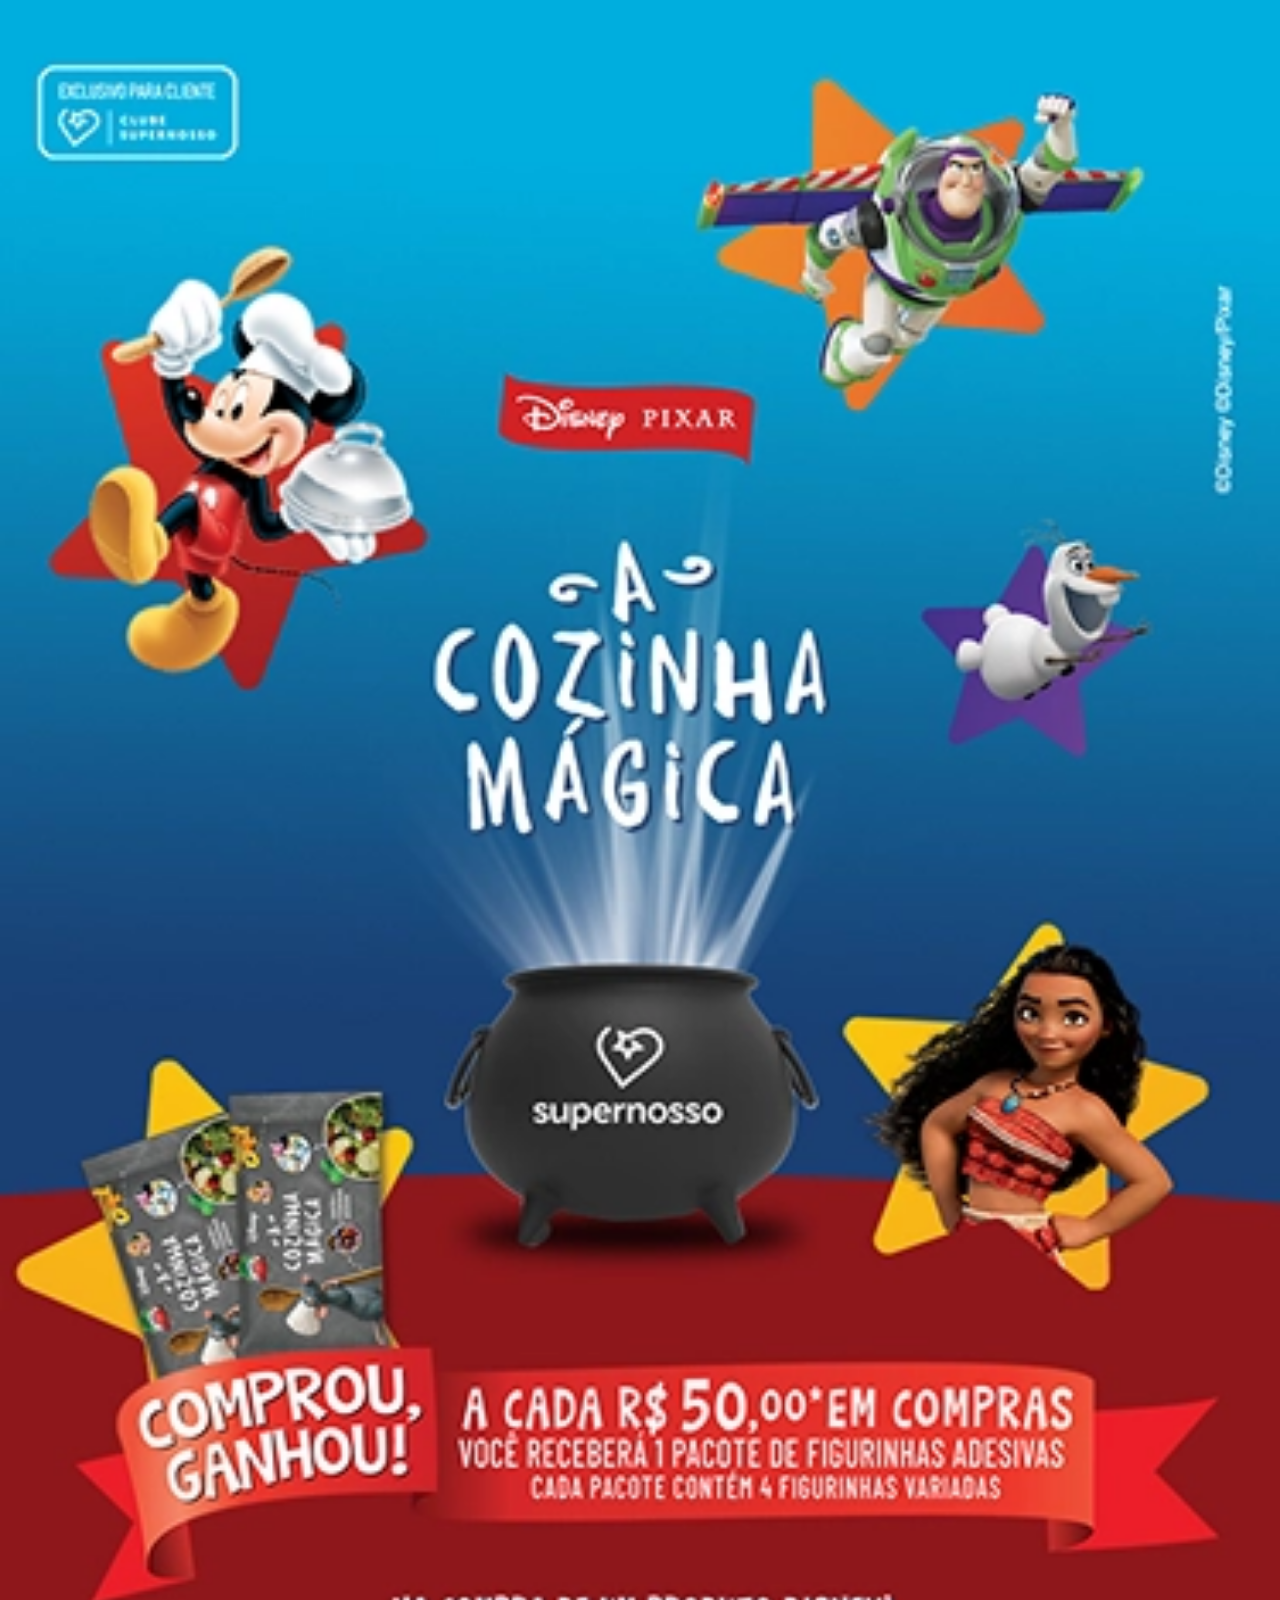
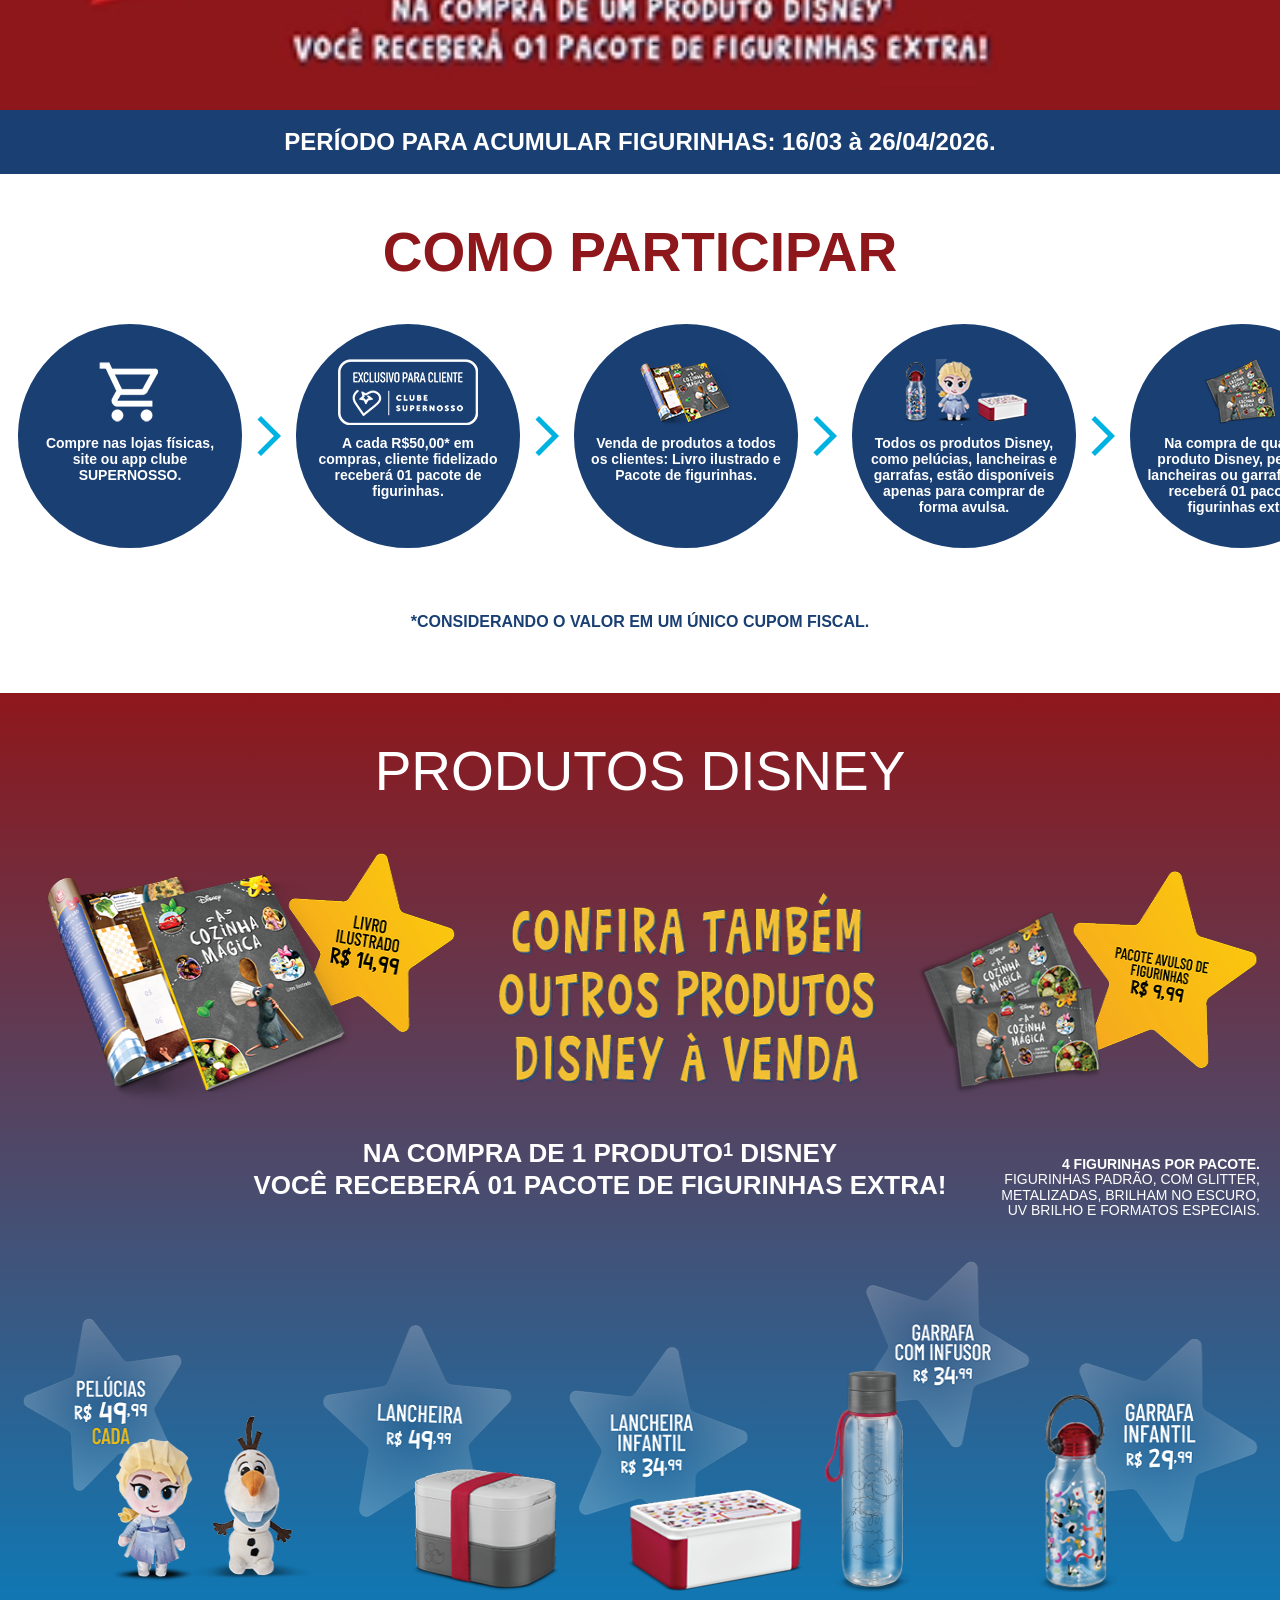
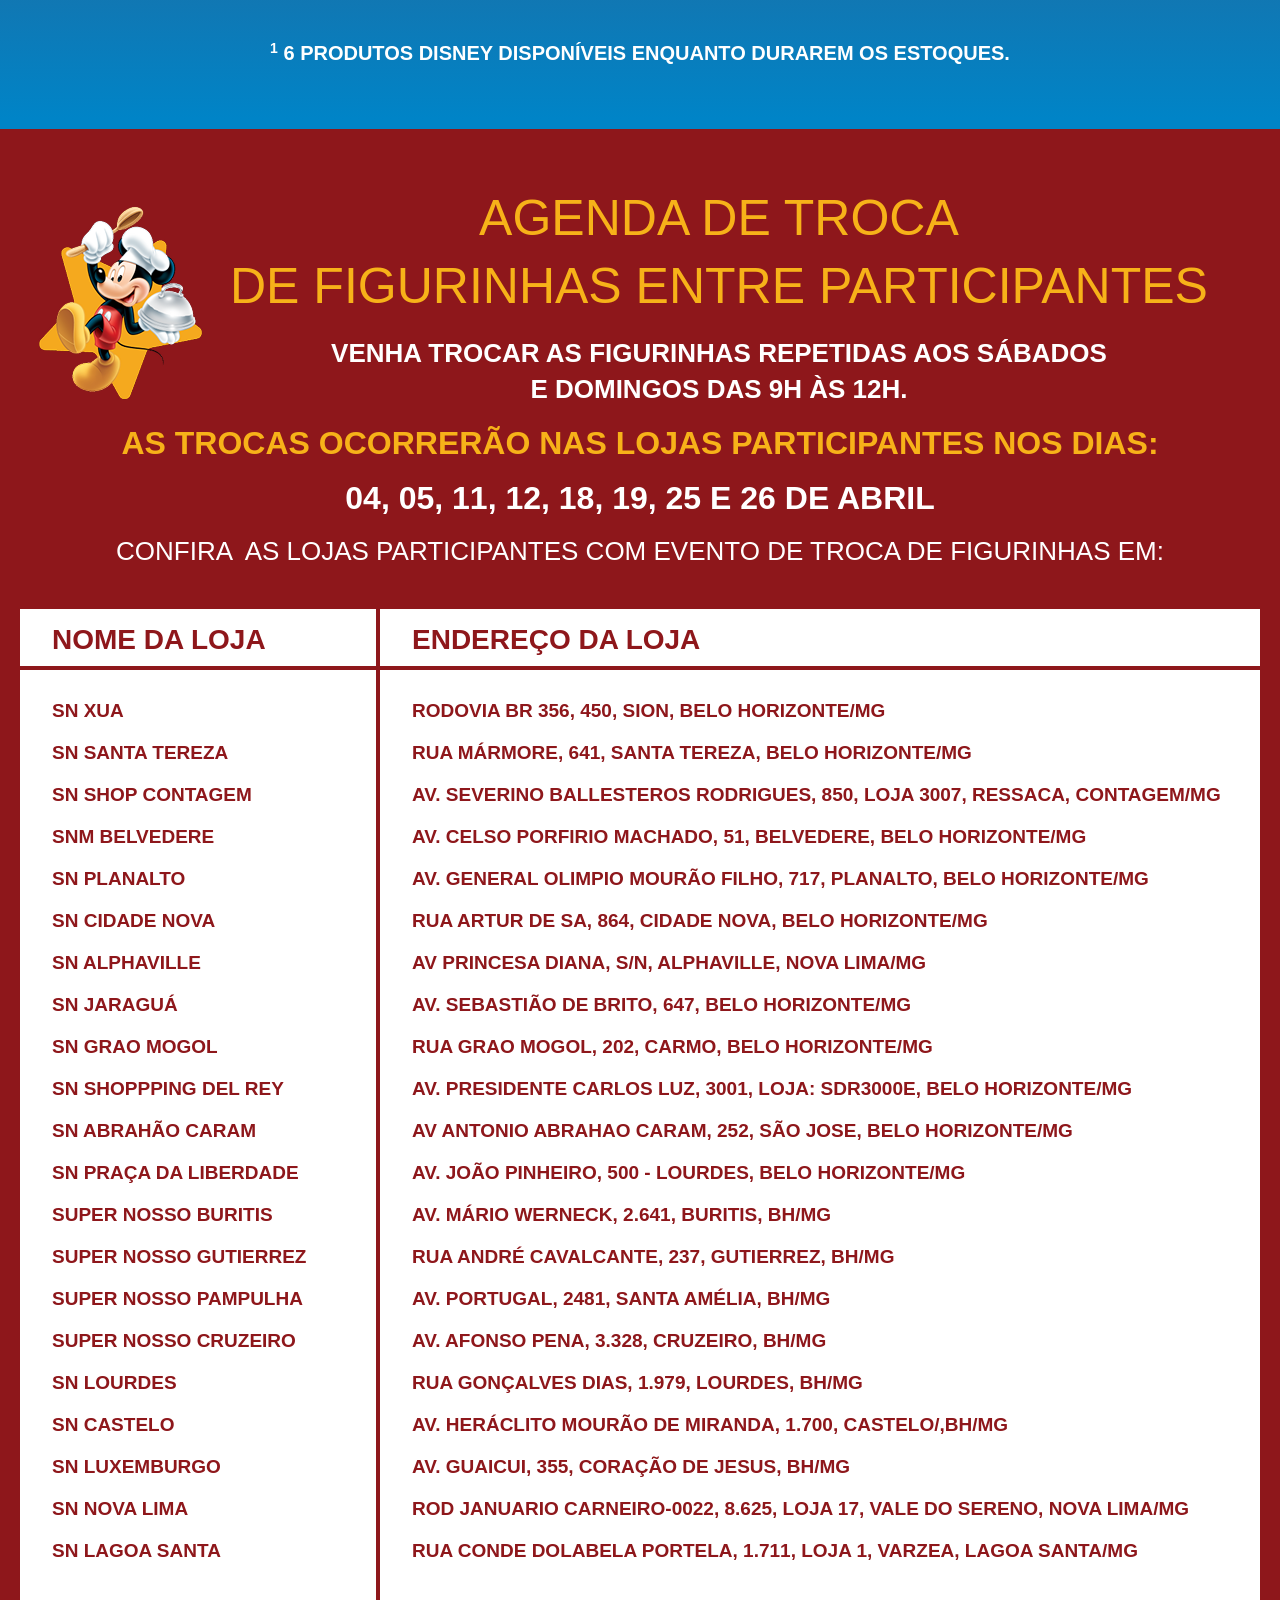
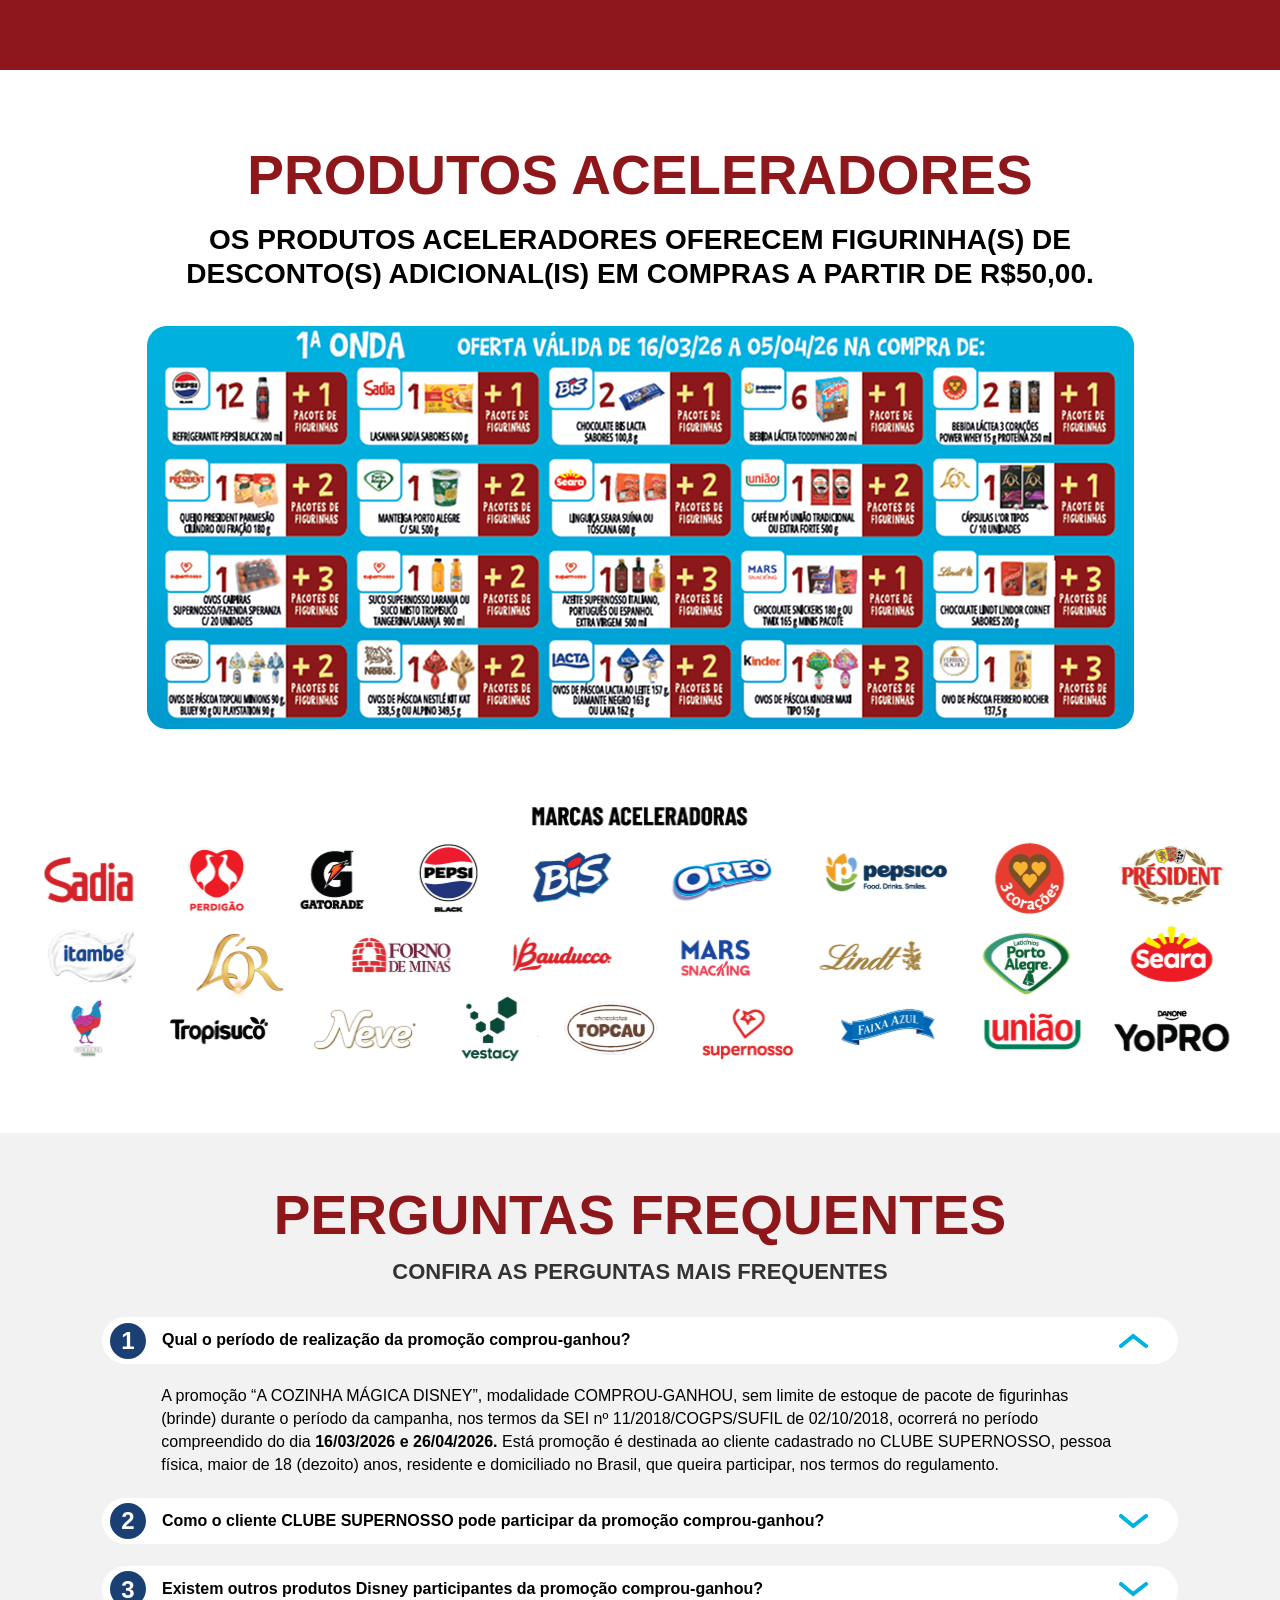
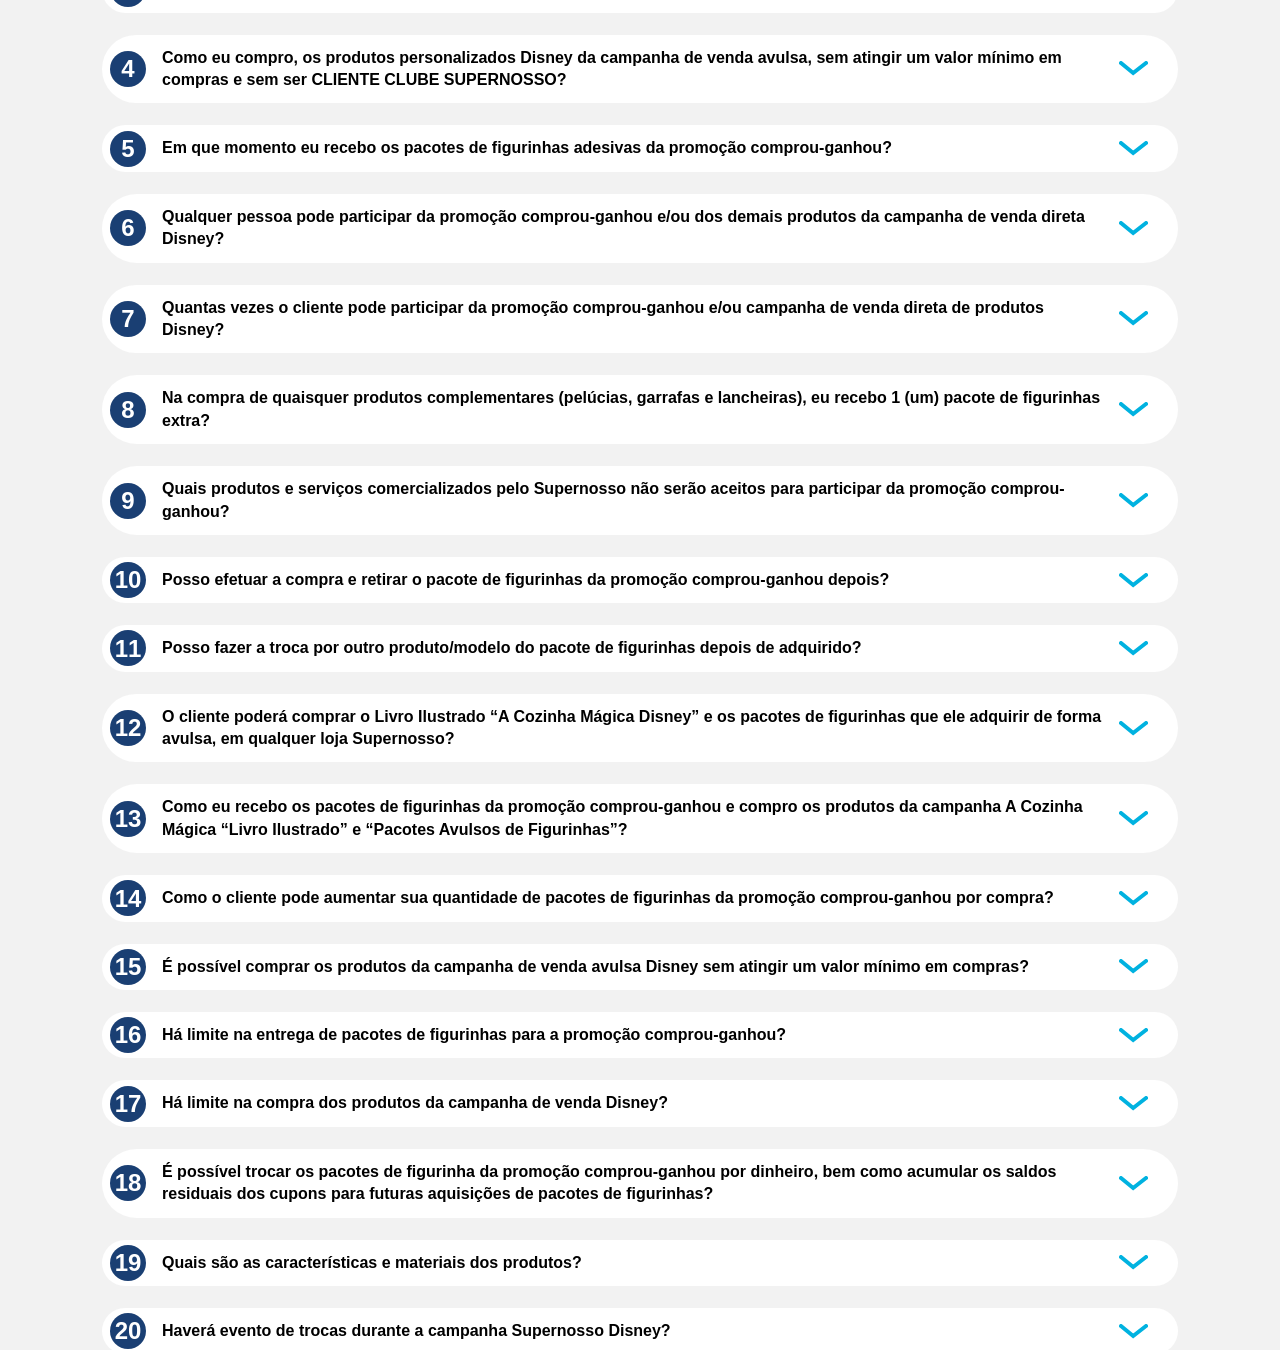
<file: index.html>
<!DOCTYPE html>
<html lang="pt-br">

<head>
    <meta charset="UTF-8">
    <meta http-equiv="X-UA-Compatible" content="IE=edge">
    <meta name="viewport" content="width=device-width, initial-scale=1.0">
    <title>A Cozinha Mágica</title>
    <link rel="icon" href="/favicon.ico" type="image/vnd.microsoft.icon" />
    <link rel="stylesheet" href="./Content/css/main.css">
</head>
<!-- Google tag (gtag.js) -->
<script async src="https://www.googletagmanager.com/gtag/js?id=G-CLRQ3NN3X2"></script>
<script> window.dataLayer = window.dataLayer || []; function gtag() { dataLayer.push(arguments); } gtag('js', new Date()); gtag('config', 'G-CLRQ3NN3X2'); </script>

<body>
    <div id="main-wrapper" class="main-wrapper">
        <header class="fixed-top">
    <div class="topbar">
        <div class="container d-flex flex-wrap align-items-center justify-content-end">
        </div>
    </div>
    
</header>
        <main class="main-content" style="padding: 0;">
            <section id="main-banner">
    <div class="content-main-banner">
        <picture>
            <source srcset="./Content/img/main-banner/banner-cozinha-magica-mobile.webp" media="(max-width: 576px)" type="image/webp">
            <source srcset="./Content/img/main-banner/banner-cozinha-magica-desk.webp" type="image/webp">
            <img src="./Content/img/main-banner/banner-cozinha-magica-desk.jpg" alt="Apaixonados por selos de desconto - A Cozinha Mágica supermercados">
        </picture>
    </div>
</section>
<section id="period-stamps-range" class="period-stamps-range">
    <h2 class="period-stamps-range__txt-range">PERÍODO PARA ACUMULAR FIGURINHAS: 16/03 à 26/04/2026.</h2>
</section>
<section id="how-to-participate" class="how-to-participate">
    <h2 class="sub-title">COMO PARTICIPAR</h2>
    <div class="how-to-participate__content-participate">
        <div class="how-to-participate__wrapper js-participate-slider">

            <div class="how-to-participate__item">
                <div class="how-to-participate__card">
                    <img src="./Content/img/how-to-participate/carrinho-compra.png" alt="carrinho" width="67" height="70">
                    <p class="how-to-participate__info">Compre nas lojas físicas, site ou app clube SUPERNOSSO.</p>
                </div>
                <div class="how-to-participate__arrow"></div>
            </div>
            <div class="how-to-participate__item">
                <div class="how-to-participate__card">
                    <img src="./Content/img/how-to-participate/selo-exclusivo-cliente.png" alt="Selo clube Supernosso" width="140" height="70">
                    <p class="how-to-participate__info">A cada R$50,00* em compras, cliente fidelizado receberá 01 pacote de figurinhas.</p>
                </div>
                <div class="how-to-participate__arrow"></div>
            </div>
            <div class="how-to-participate__item">
                <div class="how-to-participate__card">
                    <img src="./Content/img/how-to-participate/album.png" alt="Livro ilustrado" width="96" height="70">
                    <p class="how-to-participate__info">Venda de produtos a todos os clientes: Livro ilustrado e Pacote de figurinhas.</p>
                </div>
                <div class="how-to-participate__arrow"></div>
            </div>
            <div class="how-to-participate__item">
                <div class="how-to-participate__card">
                    <img src="./Content/img/how-to-participate/produtos-disney.png" alt="Produtos Disney" width="135" height="70">
                    <p class="how-to-participate__info">Todos os produtos Disney, como pelúcias, lancheiras e garrafas, estão disponíveis apenas para comprar de forma avulsa.</p>
                </div>
                <div class="how-to-participate__arrow"></div>
            </div>
            <div class="how-to-participate__item">
                <div class="how-to-participate__card">
                    <img src="./Content/img/how-to-participate/figurinhas.png" alt="Pacote de figurinhas" width="76" height="70">
                    <p class="how-to-participate__info">Na compra de qualquer produto Disney, pelúcias, lancheiras ou garrafas, você receberá 01 pacote de figurinhas extra.​</p>
                </div>
            </div>
            

        </div>
    </div>
    <cite>*Considerando o valor em um único cupom fiscal.</cite>
</section>
<section id="products" class="products">
    <div class="container">
        <h2 class="sub-title">PRODUTOS DISNEY</h2>
        <ul class="list-stars">
            <li>
                <img src="./Content/img/products/album.png" alt="Livro ilustrado" width="482" height="297">
            </li>
            <li>
                <img src="./Content/img/products/tit-confira.png" alt="Confira também outros produtos Disney à venda" width="405" height="191">
            </li>
            <li>
                <img src="./Content/img/products/pacotes-figurinhas.png" alt="Pacote avulso de figurinhas" width="380" height="243">
            </li>
        </ul>
        <div class="texts">
            <p class="text-middle">NA COMPRA DE 1 PRODUTO<sup>1</sup> DISNEY<br> VOCÊ RECEBERÁ 01 PACOTE DE FIGURINHAS EXTRA!</p>
            <p class="text-right"><strong>4 FIGURINHAS POR PACOTE.</strong><br>FIGURINHAS PADRÃO, COM GLITTER, METALIZADAS, BRILHAM NO ESCURO, UV BRILHO E FORMATOS ESPECIAIS.</p>
        </div>
        <ul class="list-prods">
            <li>
                <img src="./Content/img/products/pelucias2.png" alt="Pelúcias" width="313" height="275">
            </li>
            <li>
                <img src="./Content/img/products/lancheira.png" alt="Lancheira" width="267" height="275">
            </li>
            <li>
                <img src="./Content/img/products/lancheira-infantil.png" alt="Lancheira infantil" width="253" height="247">
            </li>
            <li class="margin-15">
                <img src="./Content/img/products/garrafa-infusor.png" alt="Garrafa com infusor" width="227" height="333">
            </li>
            <li>
                <img src="./Content/img/products/garrafa-infantil.png" alt="Garrafa infantil" width="238" height="254">
            </li>
        </ul>
        <p class="text-fim"><sup>1</sup> 6 PRODUTOS DISNEY DISPONÍVEIS ENQUANTO DURAREM OS ESTOQUES.</p>
    </div>
</section>

<section id="schedule" class="schedule">
    <div class="container">
        <div class="title-img">
            <img src="./Content/img/products/mickey-2.png" alt="Mickey" width="210" height="239">
            <div class="text-title">
                <h2 class="sub-title">AGENDA DE TROCA<br> DE FIGURINHAS ENTRE PARTICIPANTES</h2>
                <p>VENHA TROCAR AS FIGURINHAS REPETIDAS AOS SÁBADOS<br> E DOMINGOS DAS 9H ÀS 12H.</p>
            </div>                       
        </div>
        <div class="texts">
            <p class="yellow">AS TROCAS OCORRERÃO NAS LOJAS PARTICIPANTES NOS DIAS:</p>
            <p class="dates"> 04, 05, 11, 12, 18, 19, 25 E 26 DE ABRIL</p>
            <p class="text-link">CONFIRA &nbsp;AS LOJAS PARTICIPANTES COM EVENTO DE TROCA DE FIGURINHAS EM:<br> 
                <!-- <a href="https://www.supernosso.com/campanha-colecionaveis" target="_blank">WWW.SUPERNOSSO.COM/CAMPANHA-COLECIONAVEIS</a> -->
            </p>
        </div>
        <p class="header-mobile">Veja abaixo o nome das lojas e seus endereços:</p>
        <ul class="list-head">
            <li>
                <p>NOME DA LOJA</p>
            </li>
            <li>
                <p>ENDEREÇO DA LOJA</p>
            </li>
        </ul>
        <ul class="list">
            <li>
                <p>SN XUA</p>
                <p>RODOVIA BR 356, 450, SION, BELO HORIZONTE/MG</p>
            </li>
            <li>
                <p>SN SANTA TEREZA</p>
                <p>RUA MÁRMORE, 641, SANTA TEREZA, BELO HORIZONTE/MG</p>
            </li>
            <li>
                <p>SN SHOP CONTAGEM</p>
                <p>AV. SEVERINO BALLESTEROS RODRIGUES, 850, LOJA 3007, RESSACA, CONTAGEM/MG</p>
            </li>
            <li>
                <p>SNM BELVEDERE</p>
                <p>AV. CELSO PORFIRIO MACHADO, 51, BELVEDERE, BELO HORIZONTE/MG</p>
            </li>
            <li>
                <p>SN PLANALTO</p>
                <p>AV. GENERAL OLIMPIO MOURÃO FILHO, 717, PLANALTO, BELO HORIZONTE/MG</p>
            </li>
            <li>
                <p>SN CIDADE NOVA</p>
                <p>RUA ARTUR DE SA, 864, CIDADE NOVA, BELO HORIZONTE/MG</p>
            </li>
            <li>
                <p>SN ALPHAVILLE</p>
                <p>AV PRINCESA DIANA, S/N, ALPHAVILLE, NOVA LIMA/MG</p>
            </li>
            <li>
                <p>SN JARAGUÁ</p>
                <p>AV. SEBASTIÃO DE BRITO, 647, BELO HORIZONTE/MG</p>
            </li>
            <li>
                <p>SN GRAO MOGOL</p>
                <p>RUA GRAO MOGOL, 202, CARMO, BELO HORIZONTE/MG</p>
            </li>
            <li>
                <p>SN SHOPPPING DEL REY</p>
                <p>AV. PRESIDENTE CARLOS LUZ, 3001, LOJA: SDR3000E, BELO HORIZONTE/MG</p>
            </li>
            <li>
                <p>SN ABRAHÃO CARAM</p>
                <p>AV ANTONIO ABRAHAO CARAM, 252, SÃO JOSE, BELO HORIZONTE/MG</p>
            </li>
            <li>
                <p>SN PRAÇA DA LIBERDADE</p>
                <p>AV. JOÃO PINHEIRO, 500 - LOURDES, BELO HORIZONTE/MG</p>
            </li>
            <li>
                <p>SUPER NOSSO BURITIS</p>
                <p>AV. MÁRIO WERNECK, 2.641, BURITIS, BH/MG</p>
            </li>
            <li>
                <p>SUPER NOSSO GUTIERREZ</p>
                <p>RUA ANDRÉ CAVALCANTE, 237, GUTIERREZ, BH/MG</p>
            </li>
            <li>
                <p>SUPER NOSSO PAMPULHA</p>
                <p>AV. PORTUGAL, 2481, SANTA AMÉLIA, BH/MG</p>
            </li>
            <li>
                <p>SUPER NOSSO CRUZEIRO</p>
                <p>AV. AFONSO PENA, 3.328, CRUZEIRO, BH/MG</p>
            </li>
            <li>
                <p>SN LOURDES</p>
                <p>RUA GONÇALVES DIAS, 1.979, LOURDES, BH/MG</p>
            </li>
            <li>
                <p>SN CASTELO</p>
                <p>AV. HERÁCLITO MOURÃO DE MIRANDA, 1.700, CASTELO/,BH/MG</p>
            </li>
            <li>
                <p>SN LUXEMBURGO</p>
                <p>AV. GUAICUI, 355, CORAÇÃO DE JESUS, BH/MG</p>
            </li>
            <li>
                <p>SN NOVA LIMA</p>
                <p>ROD JANUARIO CARNEIRO-0022, 8.625, LOJA 17, VALE DO SERENO, NOVA LIMA/MG</p>
            </li>
            <li>
                <p>SN LAGOA SANTA</p>
                <p>RUA CONDE DOLABELA PORTELA, 1.711, LOJA 1, VARZEA, LAGOA SANTA/MG</p>
            </li>
        </ul>

    </div>
</section>
<section id="accelerator-products" class="accelerator-products pt-3">
    <div class="container my-5">
        <h2 class="sub-title sub-title-force">PRODUTOS ACELERADORES</h2>
        <p class="highlighted-text">Os produtos aceleradores oferecem FIGURINHA(s) de desconto(s) adicional(is) em compras a partir de R$50,00.</p>
        <div class="content-accelerator-products">
            <picture>
                <source data-srcset="./Content/img/products/prods-aceleradores.webp" type="image/webp">
                <img src="./Content/img/products/prods-aceleradores.png" alt="Clube A Cozinha Mágica" width="987" height="403">
            </picture>
        </div>
        <div class="content-accelerator-brands">
            <picture>
                <source data-srcset="./Content/img/products/marcas-aceleradoras.webp" type="image/webp">
                <img src="./Content/img/products/marcas-aceleradoras.png" alt="Clube A Cozinha Mágica" width="1256" height="316">
            </picture>
        </div>
    </div>
</section>
<section id="faq" class="faq">
    <div class="container">
        <h2 class="sub-title color-blue-default sub-title-force mt-5">PERGUNTAS FREQUENTES</h2>
        <p class="cite">CONFIRA AS PERGUNTAS MAIS FREQUENTES</p>

        <div class="accordion custom-accordion" id="faqAccordion">

            <!-- 1 -->
            <div class="accordion-item">
                <h2 class="accordion-header" id="headingOne">
                    <button class="accordion-button" type="button" data-bs-toggle="collapse" data-bs-target="#collapseOne" aria-expanded="true" aria-controls="collapseOne">
                        <p>Qual o período de realização da promoção comprou-ganhou?</p>
                    </button>
                </h2>
                <div id="collapseOne" class="accordion-collapse collapse show" aria-labelledby="headingOne" data-bs-parent="#faqAccordion">
                    <div class="accordion-body">
                        A promoção “A COZINHA MÁGICA DISNEY”, modalidade COMPROU-GANHOU, sem limite de estoque de pacote de figurinhas (brinde) durante o período da campanha, nos termos da SEI nº 11/2018/COGPS/SUFIL de 02/10/2018, ocorrerá no período compreendido do dia <strong>16/03/2026 e 26/04/2026.</strong> Está promoção é destinada ao cliente cadastrado no CLUBE SUPERNOSSO, pessoa física, maior de 18 (dezoito) anos, residente e domiciliado no Brasil, que queira participar, nos termos do regulamento. 
                    </div>
                </div>
            </div>

            <!-- 2 -->
            <div class="accordion-item">
                <h2 class="accordion-header" id="headingTwo">
                    <button class="accordion-button collapsed" type="button" data-bs-toggle="collapse" data-bs-target="#collapseTwo" aria-expanded="false" aria-controls="collapseTwo">
                        <p>Como o cliente CLUBE SUPERNOSSO pode participar da promoção comprou-ganhou?</p>
                    </button>
                </h2>
                <div id="collapseTwo" class="accordion-collapse collapse" aria-labelledby="headingTwo" data-bs-parent="#faqAccordion">
                    <div class="accordion-body">
                        A cada R$ 50,00 (cinquenta reais) em compras de produtos elegíveis (confira produtos excluídos na pergunta 9), em uma única nota/cupom fiscal, nas lojas físicas ou no delivery online no site <a href="https://www.supernosso.com/" target="_blank">www.supernosso.com</a> ou aplicativo Clube Supernosso na opção de entrega ou retirada de pedidos Supernosso, no período de participação (de <strong>16/03/2026 e 26/04/2026</strong>), o cliente do Clube Supernosso receberá 01 (um) pacote contendo 4 (quatro) figurinhas adesivas da promoção <em>“A Cozinha Mágica Disney”</i>, respeitadas todas as demais condições estabelecidas no regulamento.
                    </div>
                </div>
            </div>

            <!-- 3 -->
            <div class="accordion-item">
                <h2 class="accordion-header" id="headingThree">
                    <button class="accordion-button collapsed" type="button" data-bs-toggle="collapse" data-bs-target="#collapseThree" aria-expanded="false" aria-controls="collapseThree">
                        <p>Existem outros produtos Disney participantes da promoção comprou-ganhou?</p> 
                    </button>
                </h2>
                <div id="collapseThree" class="accordion-collapse collapse" aria-labelledby="headingThree" data-bs-parent="#faqAccordion">
                    <div class="accordion-body">
                        Não. Apenas o pacote contendo 4 (quatro) figurinhas adesivas Disney faz parte da promoção comprou-ganhou, conforme descrito no item 1, e a mecânica de aquisição do pacote de figurinha para consumidor cadastrado no Clube Supernosso estão descritas no item 2 deste FAQ.
                    </div>
                </div>
            </div>

            <!-- 4 -->
            <div class="accordion-item">
                <h2 class="accordion-header" id="headingFour">
                    <button class="accordion-button collapsed" type="button" data-bs-toggle="collapse" data-bs-target="#collapseFour" aria-expanded="false" aria-controls="collapseFour">
                        <p>Como eu compro, os produtos personalizados Disney da campanha de venda avulsa, sem atingir um valor mínimo em compras e sem ser CLIENTE CLUBE SUPERNOSSO?</p>
                    </button>
                </h2>
                <div id="collapseFour" class="accordion-collapse collapse" aria-labelledby="headingFour" data-bs-parent="#faqAccordion">
                    <div class="accordion-body">
                        Os itens: livro ilustrado da campanha a Cozinha Mágica Disney, lancheiras, pelúcias, garrafas, estarão disponíveis para aquisição nas lojas físicas Supernosso pelo preço de venda anunciado até 26/04/2026 ou enquanto durarem os estoques, o que ocorrer primeiro, por quaisquer consumidores, independentemente de serem membros do Clube Supernosso. Os Pacotes Avulsos de Figurinhas também poderão ser adquiridos nas lojas físicas, sem limite de estoque. 
                    </div>
                </div>
            </div>

            <!-- 5 -->
            <div class="accordion-item">
                <h2 class="accordion-header" id="headingFive">
                    <button class="accordion-button collapsed" type="button" data-bs-toggle="collapse" data-bs-target="#collapseFive" aria-expanded="false" aria-controls="collapseFive">
                        <p>Em que momento eu recebo os pacotes de figurinhas adesivas da promoção comprou-ganhou?</p>
                    </button>
                </h2>
                <div id="collapseFive" class="accordion-collapse collapse" aria-labelledby="headingFive" data-bs-parent="#faqAccordion">
                    <div class="accordion-body">
                        Nas compras realizadas nas lojas físicas participantes, a quantidade de pacote de figurinhas  que a compra do cliente Clube Supernosso fizer jus, será entregue diretamente ao Participante no próprio Caixa, pelo Operador de Caixa responsável pelo atendimento, mediante: (i) digitação do CPF do Participante, pelo próprio participante, para identificação de participação e de adesão ao Clube Supernosso; (ii) confirmação do Participante na tecla verde do PIN PAD do caixa, como forma de registro de seu aceite ao recebimento do brinde; e (iii) realização do pagamento de suas compras. Não há possibilidade de recebimento dos pacotes de figurinhas em momento 	diverso ao da conclusão da compra.
                    </div>
                </div>
            </div>

            <!-- 6 -->
            <div class="accordion-item">
                <h2 class="accordion-header" id="headingSix">
                    <button class="accordion-button collapsed" type="button" data-bs-toggle="collapse" data-bs-target="#collapseSix" aria-expanded="false" aria-controls="collapseSix">
                        <p>Qualquer pessoa pode participar da promoção comprou-ganhou e/ou dos demais produtos da campanha de venda direta Disney?</p>
                    </button>
                </h2>
                <div id="collapseSix" class="accordion-collapse collapse" aria-labelledby="headingSix" data-bs-parent="#faqAccordion">
                    <div class="accordion-body">
                        Poderão participar da promoção comprou-ganhou apenas os clientes maiores de 18 (dezoito) anos, residentes e domiciliadas no Brasil, cadastrados no Clube Supernosso, conforme mecânicas descritas no item 2 e nos termos do regulamento da promoção.<br><br>
                        Caso o cliente não cadastrado no Clube Supernosso tenha interesse nos pacotes de figurinhas, poderá adquiri-los de forma direta, mediante compra pelo preço de venda anunciado em loja.<br><br>
                        Todos os demais produtos da Campanha da “A Cozinha Mágica Disney” (livro ilustrado, garrafa infantil, garrafa com infusor, lancheira infantil, lancheira, pelúcia Elsa e pelúcia Olaf) poderão ser adquiridos por qualquer consumidor, cadastrado ou não no Clube Supernosso, pelo preço de venda direta anunciado até 26/04/2026 ou enquanto durarem os estoques, o que ocorrer primeiro. 
                    </div>
                </div>
            </div>

            <!-- 7 -->
            <div class="accordion-item">
                <h2 class="accordion-header" id="headingSeven">
                    <button class="accordion-button collapsed" type="button" data-bs-toggle="collapse" data-bs-target="#collapseSeven" aria-expanded="false" aria-controls="collapseSeven">
                        <p>Quantas vezes o cliente pode participar da promoção comprou-ganhou e/ou campanha de venda direta de produtos Disney?</p>
                    </button>
                </h2>
                <div id="collapseSeven" class="accordion-collapse collapse" aria-labelledby="headingSeven" data-bs-parent="#faqAccordion">
                    <div class="accordion-body">
                        Quantas vezes desejar, desde que atendidas todas as condições de participação definidas no regulamento da promoção, disponível no site <a href="https://www.supernosso.com" target="_blank">www.supernosso.com</a> assim como as condições de venda. 
                    </div>
                </div>
            </div>

            <!-- 8 -->
            <div class="accordion-item">
                <h2 class="accordion-header" id="headingEight">
                    <button class="accordion-button collapsed" type="button" data-bs-toggle="collapse" data-bs-target="#collapseEight" aria-expanded="false" aria-controls="collapseEight">
                        <p>Na compra de quaisquer produtos complementares (pelúcias, garrafas e lancheiras), eu recebo 1 (um) pacote de figurinhas extra?</p>
                    </button>
                </h2>
                <div id="collapseEight" class="accordion-collapse collapse" aria-labelledby="headingEight" data-bs-parent="#faqAccordion">
                    <div class="accordion-body">
                        Apenas consumidores cadastrados no Clube Supernosso receberão 1 (um) pacote de figurinhas extra na compra de quaisquer produtos complementares, e desde que a compra atinja o valor mínimo de R$ 50,00 (cinquenta reais). O produto funcionará como um ‘acelerador’, sendo considerado dentro do valor mínimo exigido (ou seja, ganha 1 pacote a cada R$ 50,00 em compras de produtos elegíveis + 1 pacote pela aquisição de um produto na compra direta da campanha).
                    </div>
                </div>
            </div>

            <!-- 9 -->
            <div class="accordion-item">
                <h2 class="accordion-header" id="headingNine">
                    <button class="accordion-button collapsed" type="button" data-bs-toggle="collapse" data-bs-target="#collapseNine" aria-expanded="false" aria-controls="collapseNine">
                        <p>Quais produtos e serviços comercializados pelo Supernosso não serão aceitos para participar da promoção comprou-ganhou?</p>
                    </button>
                </h2>
                <div id="collapseNine" class="accordion-collapse collapse" aria-labelledby="headingNine" data-bs-parent="#faqAccordion">
                    <div class="accordion-body">
                        Não darão direito ao brinde desta promoção as compras, ainda que realizadas nas lojas físicas SUPERNOSSO participantes, que: (i) não atinjam R$ 50,00 de produtos elegíveis; (ii) são referentes à devolução ou troca de produtos adquiridos e que não atinjam R$ 50,00 em eventual complementação do valor inicialmente pago pelo cliente em produtos elegíveis; (iii) são referentes à aquisição de fumo e seus derivados, medicamentos, armas e munições, explosivos, fogos de artifício ou de estampido, bebidas alcoólicas de qualquer teor alcóolico (artigo 10 do Decreto 70951/72), fórmulas infantis para lactentes e fórmulas infantis de seguimento para lactentes; fórmula de nutrientes apresentada ou indicada para recém-nascido de alto risco; mamadeiras, bicos, chupetas e protetores de mamilo (Artigo 4º da Lei nº 11.265/06, e nas Resoluções da Anvisa RDC nº 221 e 222, de 05/08/2002); (iv) realizadas nos Market Places como iFood, Rappi, Uber Eats, Adega Supernosso, entre outros, nos formatos aqui descritos.
                    </div>
                </div>
            </div>

            <!-- 10 -->
            <div class="accordion-item">
                <h2 class="accordion-header" id="headingTen">
                    <button class="accordion-button collapsed" type="button" data-bs-toggle="collapse" data-bs-target="#collapseTen" aria-expanded="false" aria-controls="collapseTen">
                        <p>Posso efetuar a compra e retirar o pacote de figurinhas da promoção comprou-ganhou depois?</p>
                    </button>
                </h2>
                <div id="collapseTen" class="accordion-collapse collapse" aria-labelledby="headingTen" data-bs-parent="#faqAccordion">
                    <div class="accordion-body">
                        Não. O cliente deverá retirar o pacote de figurinhas da promoção comprou-ganhou a que tiver direito, nos caixas obrigatória e exclusivamente no ato da compra e na mesma loja em que a compra for efetuada. Caso ele não seja retirado no ato da compra, o cliente NÃO poderá retirá-lo(s) posteriormente, mesmo em posse do cupom fiscal.
                    </div>
                </div>
            </div>

            <!-- 11 -->
            <div class="accordion-item">
                <h2 class="accordion-header" id="headingEleven">
                    <button class="accordion-button collapsed" type="button" data-bs-toggle="collapse" data-bs-target="#collapseEleven" aria-expanded="false" aria-controls="collapseEleven">
                        <p>Posso fazer a troca por outro produto/modelo do pacote de figurinhas depois de adquirido?</p>
                    </button>
                </h2>
                <div id="collapseEleven" class="accordion-collapse collapse" aria-labelledby="headingEleven" data-bs-parent="#faqAccordion">
                    <div class="accordion-body">
                        O Participante deverá verificar a integridade do brinde no momento de sua entrega, não sendo admitidas reclamações e/ou trocas posteriores, salvo pelas situações previstas no Código de Defesa do Consumidor.
                    </div>
                </div>
            </div>

            <!-- 12 -->
            <div class="accordion-item">
                <h2 class="accordion-header" id="headingTwelve">
                    <button class="accordion-button collapsed" type="button" data-bs-toggle="collapse" data-bs-target="#collapseTwelve" aria-expanded="false" aria-controls="collapseTwelve">
                        <p>O cliente poderá comprar o Livro Ilustrado “A Cozinha Mágica Disney” e os pacotes de figurinhas que ele adquirir de forma avulsa, em qualquer loja Supernosso? </p>
                    </button>
                </h2>
                <div id="collapseTwelve" class="accordion-collapse collapse" aria-labelledby="headingTwelve" data-bs-parent="#faqAccordion">
                    <div class="accordion-body">
                        Sim. O livro ilustrado a Cozinha Mágica Disney pode ser comprado em todas as lojas Supernosso, pelo preço de venda anunciado, até 26/04/2026 ou enquanto durarem os estoques.<br><br>
                        Igualmente, o recebimento do pacote de figurinhas da promoção comprou-ganhou, desde que atinjam as condições de participação descritas no item 2, respeitando as condições previstas no regulamento da promoção, se dará em todas as lojas Supernosso durante o período de vigência da campanha (isto é, de 16/03/2026 a 26/04/2026), sem limite de estoque. Os pacotes de figurinhas também estão disponíveis para compra de forma avulsa nas lojas Supernosso até 26/04/2026.
                    </div>
                </div>
            </div>

            <!-- 13 -->
            <div class="accordion-item">
                <h2 class="accordion-header" id="headingThirteen">
                    <button class="accordion-button collapsed" type="button" data-bs-toggle="collapse" data-bs-target="#collapseThirteen" aria-expanded="false" aria-controls="collapseThirteen">
                        <p>Como eu recebo os pacotes de figurinhas da promoção comprou-ganhou e compro os produtos da campanha A Cozinha Mágica “Livro Ilustrado” e “Pacotes Avulsos de Figurinhas”?</p>
                    </button>
                </h2>
                <div id="collapseThirteen" class="accordion-collapse collapse" aria-labelledby="headingThirteen" data-bs-parent="#faqAccordion">
                    <div class="accordion-body">
                        Os pacotes de figurinhas da promoção comprou-ganhou serão entregues ao cliente cadastrado no Clube Supernosso a cada R$ 50,00 em compras de produtos elegíveis (confira produtos excluídos na pergunta 9), sendo válidas as compras de produtos elegíveis feitas em qualquer loja física ou de e-commerce Supernosso.<br><br>
                        Já os demais produtos Disney (Livro Ilustrado Disney A Cozinha Mágica, as Pelúcias Elsa e Olaf, Lancheira, Lancheira Infantil, Garrafa com infusor e Garrafa Infantil) estão disponíveis para venda direta, pelo preço anunciado nas lojas físicas SUPERNOSSO, até 26/04/2026 ou enquanto durarem os estoques. Os Pacotes Avulsos de Figurinhas também poderão ser adquiridos nas lojas físicas até 26/04/2026, sem limite de estoque. 
                    </div>
                </div>
            </div>

            <!-- 14 -->
            <div class="accordion-item">
                <h2 class="accordion-header" id="headingFourteen">
                    <button class="accordion-button collapsed" type="button" data-bs-toggle="collapse" data-bs-target="#collapseFourteen" aria-expanded="false" aria-controls="collapseFourteen">
                        <p>Como o cliente pode aumentar sua quantidade de pacotes de figurinhas da promoção comprou-ganhou por compra?</p>
                    </button>
                </h2>
                <div id="collapseFourteen" class="accordion-collapse collapse" aria-labelledby="headingFourteen" data-bs-parent="#faqAccordion">
                    <div class="accordion-body">
                        A promoção terá alguns produtos “aceleradores” que geram pacotes de figurinhas adicionais para o cliente cadastrado no Clube Supernosso. Ao adquirir a quantidade de produtos “aceleradores” necessária, o cliente ganha um pacote de figurinhas adicional. <strong>Veja um exemplo:</strong> a cada R$100,00 gastos em compras nas lojas Supernosso, o consumidor cadastrado no Clube Supernosso recebe 2 (dois) pacotes de figurinhas, e ainda, caso a sua compra contenha a quantidade mínima de produtos “aceleradores”, ele ganha um pacote de figurinhas adicional (total 3 pacotes).
                    </div>
                </div>
            </div>

            <!-- 15 -->
            <div class="accordion-item">
                <h2 class="accordion-header" id="headingFifteen">
                    <button class="accordion-button collapsed" type="button" data-bs-toggle="collapse" data-bs-target="#collapseFifteen" aria-expanded="false" aria-controls="collapseFifteen">
                        <p>É possível comprar os produtos da campanha de venda avulsa Disney sem atingir um valor mínimo em compras?</p>
                    </button>
                </h2>
                <div id="collapseFifteen" class="accordion-collapse collapse" aria-labelledby="headingFifteen" data-bs-parent="#faqAccordion">
                    <div class="accordion-body">
                        Sim. Os produtos Disney “A Cozinha Mágica” (livro ilustrado, pacotes Avulsos de Figurinhas, garrafa infantil, garrafa com infusor, lancheira infantil, lancheira, pelúcia Elsa e pelúcia Olaf), poderão ser adquiridos por meio de pagamento, não sendo necessária a compra de produtos nos estabelecimentos Supernosso. Esses itens não fazem parte da campanha comprou-ganhou, estando disponíveis apenas para aquisição, por quaisquer consumidores. Confira os valores dos produtos na tabela abaixo:
                        <div class="table-wrapper">
                            <table>
                                <thead>
                                    <tr>
                                        <td>Produtos</td>
                                        <td>Imagem</td>
                                        <td>Valor de venda</td>
                                    </tr>
                                </thead>
                                <tbody>
                                    <tr>
                                        <td><strong>Pacote com 4 figurinhas</strong></td>
                                        <td><img src="./Content/img/faq/img-faq-figurinhas.png" alt="Pacote com 4 figurinhas" width="172" height="168"></td>
                                        <td><center>R$ 9,99</center> </td>
                                    </tr>
                                    <tr>
                                        <td><strong>Livro Ilustrado “Cozinha Mágica Disney”</strong></td>
                                        <td><img src="./Content/img/faq/img-faq-album.png" alt="Livro Ilustrado - Cozinha Mágica Disney" width="266" height="182"></td>
                                        <td><center>R$ 14,99</center> </td>
                                    </tr>
                                    <tr>
                                        <td><strong>Garrafa Infantil</strong></td>
                                        <td><img src="./Content/img/faq/img-faq-garrafa-infantil.png" alt="Garrafa Infantil" width="116" height="187"></td>
                                        <td><center>R$ 29,99</center></td>
                                    </tr>
                                    <tr>
                                        <td><strong>Garrafa com Infusor</strong></td>
                                        <td><img src="./Content/img/faq/img-faq-garrafa-infusor.png" alt="Garrafa com Infusor" width="97" height="183"></td>
                                        <td><center>R$ 34,99</center></td>
                                    </tr>
                                    <tr>
                                        <td><strong>Lancheira Infantil</strong></td>
                                        <td><img src="./Content/img/faq/img-faq-lancheira-infantil.png" alt="Lancheira Infantil" width="168" height="107"></td>
                                        <td><center>R$ 34,99</center></td>
                                    </tr>
                                    <tr>
                                        <td><strong>Lancheira com Divisória</strong></td>
                                        <td><img src="./Content/img/faq/img-faq-lancheira-divisoria.png" alt="Lancheira com Divisória" width="151" height="115"></td>
                                        <td><center>R$ 49,99</center></td>
                                    </tr>
                                    <tr>
                                        <td><strong>Pelúcia Olaf</strong></td>
                                        <td><img src="./Content/img/faq/img-faq-olaf.png" alt="Pelúcia Olaf" width="102" height="178"></td>
                                        <td><center>R$ 49,99</center></td>
                                    </tr>
                                    <tr>
                                        <td><strong>Pelúcia Elsa</strong></td>
                                        <td><img src="./Content/img/faq/img-faq-elsa.png" alt="Pelúcia Elsa" width="102" height="171"></td>
                                        <td><center>R$ 49,99</center></td>
                                    </tr>
                                </tbody>
                            </table>
                        </div>
                        
                    </div>
                </div>
            </div>

            <!-- 16 -->
            <div class="accordion-item">
                <h2 class="accordion-header" id="headingSixteen">
                    <button class="accordion-button collapsed" type="button" data-bs-toggle="collapse" data-bs-target="#collapseSixteen" aria-expanded="false" aria-controls="collapseSixteen">
                        <p>Há limite na entrega de pacotes de figurinhas para a promoção comprou-ganhou?</p> 
                    </button>
                </h2>
                <div id="collapseSixteen" class="accordion-collapse collapse" aria-labelledby="headingSixteen" data-bs-parent="#faqAccordion">
                    <div class="accordion-body">
                        Não. O cliente receberá a quantidade de pacotes de figurinhas correspondente àquela que sua compra lhe der direito, desde que aceite recebê-los, conforme a quantidade que o sistema indicar no momento da compra, sempre respeitado 1 (um) pacote a cada R$ 50,00 em compras de produtos elegíveis, podendo haver o acréscimo de pacotes no caso de haver compra de produtos “aceleradores”.
                    </div>
                </div>
            </div>

            <!-- 17 -->
            <div class="accordion-item">
                <h2 class="accordion-header" id="headingSeventeen">
                    <button class="accordion-button collapsed" type="button" data-bs-toggle="collapse" data-bs-target="#collapseSeventeen" aria-expanded="false" aria-controls="collapseSeventeen">
                        <p>Há limite na compra dos produtos da campanha de venda Disney?</p>
                    </button>
                </h2>
                <div id="collapseSeventeen" class="accordion-collapse collapse" aria-labelledby="headingSeventeen" data-bs-parent="#faqAccordion">
                    <div class="accordion-body">
                        Não. O cliente pode comprar a quantidade de livros ilustrados A Cozinha Mágica, Pelúcias Elsa e Olaf, Lancheira, Lancheira Infantil, Garrafa com infusor e Garrafa Infantil que quiser, pelo preço de venda direta anunciado, respeitando sempre a quantidade disponível no estoque das lojas Supernosso.  Os Pacotes Avulsos de Figurinhas também poderão ser adquiridos nas lojas físicas, sem limite de estoque.
                    </div>
                </div>
            </div>

            <!-- 18 -->
            <div class="accordion-item">
                <h2 class="accordion-header" id="headingEightteen">
                    <button class="accordion-button collapsed" type="button" data-bs-toggle="collapse" data-bs-target="#collapseEightteen" aria-expanded="false" aria-controls="collapseEightteen">
                        <p>É possível trocar os pacotes de figurinha da promoção comprou-ganhou por dinheiro, bem como acumular os saldos residuais dos cupons para futuras aquisições de pacotes de figurinhas?</p>
                    </button>
                </h2>
                <div id="collapseEightteen" class="accordion-collapse collapse" aria-labelledby="headingNineteen" data-bs-parent="#faqAccordion">
                    <div class="accordion-body">
                        Não. As figurinhas só poderão ser obtidas por alguma das mecânicas descritas no regulamento da promoção comprou-ganhou e/ou por meio de compra avulsa na campanha de venda de produtos Disney. O cliente não pode trocar os pacotes de figurinhas por dinheiro, bem como o valor que sobrar de cada compra não acumula para futuras trocas por pacotes de figurinhas. <strong>Por exemplo:</strong> o consumidor cadastrado no Clube Supernosso que gastar R$ 60,00 (sessenta reais) ganha 1 (um) pacote de figurinhas e, o saldo de R$ 10,00 não será somado às próximas compras. Portanto, não há cumulatividade de saldo residual de compra.
                    </div>
                </div>
            </div>

            <!-- 19 -->
            <div class="accordion-item">
                <h2 class="accordion-header" id="headingNineteen">
                    <button class="accordion-button collapsed" type="button" data-bs-toggle="collapse" data-bs-target="#collapseNineteen" aria-expanded="false" aria-controls="collapseNineteen">
                        <p>Quais são as características e materiais dos produtos?</p>
                    </button>
                </h2>
                <div id="collapseNineteen" class="accordion-collapse collapse" aria-labelledby="headingNineteen" data-bs-parent="#faqAccordion">
                    <div class="accordion-body">
                        <strong>Tabela de Produtos: </strong>
                        <div class="table-wrapper">
                            <table>
                                <thead>
                                    <tr>
                                        <td>Produtos</td>
                                        <td>Características</td>
                                        <td>Material</td>
                                        <td>Capacidade / Volume</td>
                                        <td>País de origem</td>
                                    </tr>
                                </thead>
                                <tbody>
                                    <tr>
                                        <td><strong>Lancheira</strong></td>
                                        <td>
                                            <ul>
                                                <li>Dois andares que podem ser usados separadamente;</li>
                                                <li>Divisor em cada camada Inclui talher multifuncional (colher + garfo);</li>
                                                <li>Compatível com lava-louças, micro-ondas, geladeira e freezer;</li>
                                                <li>Seguro para contato com alimentos.</li>
                                            </ul>
                                        </td>
                                        <td>Polipropileno (PP), Silicone e Poliéster</td>
                                        <td>2 x 1L</td>
                                        <td>China</td>
                                    </tr>
                                    <tr>
                                        <td><strong>Garrafa com Infusor</strong></td>
                                        <td>
                                            <ul>
                                                <li>À prova de vazamento;</li>
                                                <li>Compatível com lava-louças, geladeira e freezer;</li>
                                                <li>Seguro para contato com alimentos.</li>
                                            </ul>
                                        </td>
                                        <td>Plástico Tritan, Polipropileno (PP) e Silicone</td>
                                        <td>600 ml</td>
                                        <td>China</td>
                                    </tr>
                                    <tr>
                                        <td><strong>Lancheira Infantil</strong></td>
                                        <td>
                                            <ul>
                                                <li>Design personalizável;</li>
                                                <li>Camada superior de papel substituível;</li>
                                                <li>Acompanha garfo com clipe seguro;</li>
                                                <li>Compatível com lava-louças, micro-ondas, geladeira e freezer;</li>
                                                <li>Seguro para contato com alimentos.</li>
                                            </ul>
                                        </td>
                                        <td>Polipropileno (PP), Estireno-Acrilonitrila (SAN) e Silicone</td>
                                        <td>750 ml</td>
                                        <td>China</td>
                                    </tr>
                                    <tr>
                                        <td><strong>Garrafa Infantil</strong></td>
                                        <td>
                                            <ul>
                                                <li>À prova de vazamento;</li>
                                                <li>Compatível com lava-louças, geladeira e freezer;</li>
                                                <li>Seguro para contato com alimentos.</li>
                                            </ul>
                                        </td>
                                        <td>Plástico Tritan</td>
                                        <td>450 ml</td>
                                        <td>China</td>
                                    </tr>
                                    <tr>
                                        <td><strong>Pelúcias</strong></td>
                                        <td>
                                            <ul>
                                                <li>100% poliéster; Enchimento e acabamento de alta qualidade feito à mão;</li>
                                                <li>Aproximadamente 16 cm de altura</li>
                                            </ul>
                                        </td>
                                        <td>Poliéster</td>
                                        <td></td>
                                        <td>China</td>
                                    </tr>
                                </tbody>
                            </table>
                        </div>
                        
                        Figurinhas adesivas são fabricadas na China e o livro ilustrado no Brasil.
                    </div>
                </div>
            </div>

            <!-- 20 -->
            <div class="accordion-item">
                <h2 class="accordion-header" id="headingTwenty">
                    <button class="accordion-button collapsed" type="button" data-bs-toggle="collapse" data-bs-target="#collapseTwenty" aria-expanded="false" aria-controls="collapseTwenty">
                        <p>Haverá evento de trocas durante a campanha Supernosso Disney?</p>
                    </button>
                </h2>
                <div id="collapseTwenty" class="accordion-collapse collapse" aria-labelledby="headingTwenty" data-bs-parent="#faqAccordion">
                    <div class="accordion-body">
                        Sim, teremos o evento de troca de figurinhas ao longo da campanha, conforme detalhes abaixo:
                        <br><br>
                        <strong>Datas e horários: </strong>
                        <div class="table-wrapper">
                            <table>
                                <thead>
                                    <tr>
                                        <td>Dias da Semana</td>
                                        <td>Horário</td>
                                        <td>Datas</td>
                                    </tr>
                                </thead>
                                <tbody>
                                    <tr>
                                        <td>Sábados e Domingos</td>
                                        <td>9h às 12h</td>
                                        <td>04, 05, 11, 12, 18, 19, 25 e 26/04</td>
                                    </tr>
                                    
                                </tbody>
                            </table>
                        </div>                        
                        <br>
                        <strong>Lojas Participantes:</strong>
                        <div class="table-wrapper">
                            <table>
                                <thead>
                                    <tr>
                                        <td>LOJAS PARTICIPANTES</td>
                                        <td>ENDEREÇO</td>
                                    </tr>
                                </thead>
                                <tbody>
                                    <tr>
                                        <td><strong>SN XUA </strong></td>
                                        <td>RODOVIA BR 356, 450, SION, BELO HORIZONTE/MG</td>
                                    </tr>
                                    <tr>
                                        <td><strong>SN SANTA TEREZA </strong></td>
                                        <td>RUA MÁRMORE, 641, SANTA TEREZA, BELO HORIZONTE/MG</td>
                                    </tr>
                                    <tr>
                                        <td><strong>SN SHOP CONTAGEM </strong></td>
                                        <td>AV. SEVERINO BALLESTEROS RODRIGUES, 850, LOJA 3007, RESSACA, CONTAGEM/MG </td>
                                    </tr>
                                    <tr>
                                        <td><strong>SNM BELVEDERE </strong></td>
                                        <td>AVE CELSO PORFIRIO MACHADO, 51, BELVEDERE, BELO HORIZONTE/MG</td>
                                    </tr>
                                    <tr>
                                        <td><strong>SN PLANALTO</strong></td>
                                        <td>AV. GENERAL OLIMPIO MOURÃO FILHO, 717, PLANALTO, BELO HORIZONTE/MG</td>
                                    </tr>
                                    <tr>
                                        <td><strong>SN CIDADE NOVA </strong></td>
                                        <td>RUA ARTUR DE SA, 864, CIDADE NOVA, BELO HORIZONTE/MG</td>
                                    </tr>
                                    <tr>
                                        <td><strong>SN ALPHAVILLE</strong></td>
                                        <td>AV PRINCESA DIANA, S/N, ALPHAVILLE, NOVA LIMA/MG </td>
                                    </tr>
                                    <tr>
                                        <td><strong>SN JARAGUÁ</strong></td>
                                        <td>AVENIDA SEBASTIÃO DE BRITO, 647, BELO HORIZONTE/MG</td>
                                    </tr>
                                    <tr>
                                        <td><strong>SN GRAO MOGOL</strong></td>
                                        <td>RUA GRAO MOGOL, 202, CARMO, BELO HORIZONTE/MG </td>
                                    </tr>
                                    <tr>
                                        <td><strong>SN SHOPPPING DEL REY</strong></td>
                                        <td>AVENIDA PRESIDENTE CARLOS LUZ, 3001, LOJA: SDR3000E, BELO HORIZONTE/MG </td>
                                    </tr>
                                    <tr>
                                        <td><strong>SN ABRAHÃO CARAM</strong></td>
                                        <td>AV ANTONIO ABRAHAO CARAM, 252, SÃO JOSE, BELO HORIZONTE/MG </td>
                                    </tr>
                                    <tr>
                                        <td><strong>SN PRAÇA DA LIBERDADE</strong></td>
                                        <td>AV. JOÃO PINHEIRO, 500 - LOURDES, BELO HORIZONTE/MG</td>
                                    </tr>
                                    <tr>
                                        <td><strong>SUPER NOSSO BURITIS</strong></td>
                                        <td>AV. MÁRIO WERNECK, 2.641, BURITIS, BH/MG</td>
                                    </tr>
                                    <tr>
                                        <td><strong>SUPER NOSSO GUTIERREZ</strong></td>
                                        <td>RUA ANDRÉ CAVALCANTE, 237, GUTIERREZ, BH/MG</td>
                                    </tr>
                                    <tr>
                                        <td><strong>SUPER NOSSO PAMPULHA</strong></td>
                                        <td>AV. PORTUGAL, 2481, SANTA AMÉLIA, BH/MG</td>
                                    </tr>
                                    <tr>
                                        <td><strong>SUPER NOSSO CRUZEIRO</strong></td>
                                        <td>AV. AFONSO PENA, 3.328, CRUZEIRO, BH/MG</td>
                                    </tr>
                                    <tr>
                                        <td><strong>SN LOURDES</strong></td>
                                        <td>RUA GONÇALVES DIAS, 1.979, LOURDES, BH/MG</td>
                                    </tr>
                                    <tr>
                                        <td><strong>SN CASTELO</strong></td>
                                        <td>AV. HERÁCLITO MOURÃO DE MIRANDA, 1.700, CASTELO/,BH/MG</td>
                                    </tr>
                                    <tr>
                                        <td><strong>SN LUXEMBURGO</strong></td>
                                        <td>AV. GUAICUI, 355, CORAÇÃO DE JESUS, BH/MG </td>
                                    </tr>
                                    <tr>
                                        <td><strong>SN NOVA LIMA</strong></td>
                                        <td>ROD JANUARIO CARNEIRO-0022, 8.625, LOJA 17, VALE DO SERENO, NOVA LIMA/MG</td>
                                    </tr>
                                    <tr>
                                        <td><strong>SN LAGOA SANTA</strong></td>
                                        <td>RUA CONDE DOLABELA PORTELA, 1.711, LOJA 1, VARZEA, LAGOA SANTA/MG</td>
                                    </tr>
                                    
                                </tbody>
                            </table>
                        </div>
                        

                    </div>
                </div>
            </div>

            <!-- 21 -->
            <div class="accordion-item">
                <h2 class="accordion-header" id="headingTwentyone">
                    <button class="accordion-button collapsed" type="button" data-bs-toggle="collapse" data-bs-target="#collapseTwentyone" aria-expanded="false" aria-controls="collapseTwentyone">
                        <p>O valor das compras de bebidas alcoólicas é considerado para participar da promoção?</p>
                    </button>
                </h2>
                <div id="collapseTwentyone" class="accordion-collapse collapse" aria-labelledby="headingNineteen" data-bs-parent="#faqAccordion">
                    <div class="accordion-body">
                        Não. Por se tratar de uma promoção COMPROU-GANHOU, SEM LIMITE DE ESTOQUE de brinde durante o período da campanha, em conformidade com a Nota Informativa SEI nº 11/2018/COGPS/SUFIL/SEFEL-MF, e em atendimento ao artigo 10 do Decreto 70951/72, <strong>as compras de bebidas alcoólicas, independentemente do teor alcoólico, assim como dos produtos relacionados no item 7.1 do Regulamento, não darão direito ao brinde desta promoção</strong> (confira resposta à pergunta 9 acima).
                    </div>
                </div>
            </div>

            <!-- 22 -->
            <div class="accordion-item">
                <h2 class="accordion-header" id="headingTwentytwo">
                    <button class="accordion-button collapsed" type="button" data-bs-toggle="collapse" data-bs-target="#collapseTwentytwo" aria-expanded="false" aria-controls="collapseTwentytwo">
                        <p>Quais são as lojas participantes da promoção comprou-ganhou?</p>
                    </button>
                </h2>
                <div id="collapseTwentytwo" class="accordion-collapse collapse" aria-labelledby="headingTwenty" data-bs-parent="#faqAccordion">
                    <div class="accordion-body">
                        Sim, teremos o evento de troca de figurinhas ao longo da campanha, conforme detalhes abaixo: 
                        <br><br>
                        <strong>Datas e horários: </strong>
                        <div class="table-wrapper">
                            <table>
                                <thead>
                                    <tr>
                                        <td>Nome da loja</td>
                                        <td>Endereço</td>
                                    </tr>
                                </thead>
                                <tbody>
                                    <tr>
                                        <td><strong>SN XUA </strong></td>
                                        <td>RODOVIA BR 356, 450, SION, BELO HORIZONTE/MG</td>
                                    </tr>
                                    <tr>
                                        <td><strong>SN HOT POINT </strong></td>
                                        <td>AV. CRISTIANO MACHADO, 1794, LOJA 22,23 E 24, CIDADE NOVA, BELO HORIZONTE/MG</td>
                                    </tr>
                                    <tr>
                                        <td><strong>SN LAGOA SANTA</strong></td>
                                        <td>RUA CONDE DOLABELA PORTELA, 1.711, LOJA 1, VARZEA, LAGOA SANTA/MG</td>
                                    </tr>
                                    <tr>
                                        <td><strong>SN SANTA TEREZA</strong></td>
                                        <td>RUA MÁRMORE, 641, SANTA TEREZA, BELO HORIZONTE/MG</td>
                                    </tr>
                                    <tr>
                                        <td><strong>SN SHOP CONTAGEM </strong></td>
                                        <td>AV. SEVERINO BALLESTEROS RODRIGUES, 850, LOJA 3007, RESSACA, CONTAGEM/MG </td>
                                    </tr>
                                    <tr>
                                        <td><strong>SNM CEARÁ</strong></td>
                                        <td>RUA CEARÁ, 1118, FUNCIONÁRIOS, BELO HORIZONTE/MG</td>
                                    </tr>
                                    <tr>
                                        <td><strong>SNM PARACATU </strong></td>
                                        <td>RUA PARACATU, 747, BARRO PRETO, BELO HORIZONTE/MG</td>
                                    </tr>
                                    <tr>
                                        <td><strong>SNM LOURDES </strong></td>
                                        <td>RUA FELIPE DOS SANTOS, 587, LOURDES, BELO HORIZONTE/MG</td>
                                    </tr>
                                    <tr>
                                        <td><strong>SNM CENTRO </strong></td>
                                        <td>RUA DOS GUAJAJARAS, 843, CENTRO, BELO HORIZONTE/MG</td>
                                    </tr>
                                    <tr>
                                        <td><strong>SNM SION </strong></td>
                                        <td>PRAÇA NOVA YORK, 78, LOJA 1, SION, BELO HORIZONTE/MG</td>
                                    </tr>
                                    <tr>
                                        <td><strong>SNM RIO VERDE</strong></td>
                                        <td>RUA RIO VERDE, 616, CARMO, BELO HORIZONTE/MG</td>
                                    </tr>
                                    <tr>
                                        <td><strong>SNM BELVEDERE </strong></td>
                                        <td>AV CELSO PORFIRIO MACHADO, 51, BELVEDERE, BELO HORIZONTE/MG</td>
                                    </tr>
                                    <tr>
                                        <td><strong>SN ELDORADO</strong></td>
                                        <td>AV JOSÉ FARIA DA ROCHA, 2.690, ELDORADO, CONTAGEM/MG </td>
                                    </tr>
                                    <tr>
                                        <td><strong>SN CAIÇARAS </strong></td>
                                        <td>RUA BELMIRO BRAGA, 676, CAIÇARA, BELO HORIZONTE/MG</td>
                                    </tr>
                                    <tr>
                                        <td><strong>SNM STO. ANTONIO</strong></td>
                                        <td>RUA PAULO AFONSO, 917, STO. ANTONIO, BELO HORIZONTE/MG </td>
                                    </tr>
                                    <tr>
                                        <td><strong>SNM SERRA</strong></td>
                                        <td>RUA DO OURO, 1250, SERRA, BELO HORIZONTE/MG </td>
                                    </tr>
                                    <tr>
                                        <td><strong>SN PLANALTO</strong></td>
                                        <td>AV. GENERAL OLIMPIO MOURÃO FILHO, 717, PLANALTO, BELO HORIZONTE/MG </td>
                                    </tr>
                                    <tr>
                                        <td><strong>SN SALGADO FILHO</strong></td>
                                        <td>AV. TERESA CRISTINA, 6175, SALGADO FILHO, BELO HORIZONTE/MG</td>
                                    </tr>
                                    <tr>
                                        <td><strong>SN CIDADE NOVA </strong></td>
                                        <td>RUA ARTUR DE SA, 864, CIDADE NOVA, BELO HORIZONTE/MG </td>
                                    </tr>
                                    <tr>
                                        <td><strong>SN ALPHAVILLE</strong></td>
                                        <td>AV PRINCESA DIANA, S/N, ALPHAVILLE, NOVA LIMA/MG</td>
                                    </tr>
                                    <tr>
                                        <td><strong>SN VILA DA SERRA </strong></td>
                                        <td>RUA DA PAISAGEM, 480, VILA DA SERRA, NOVA LIMA/MG</td>
                                    </tr>
                                    <tr>
                                        <td><strong>SN JARAGUÁ</strong></td>
                                        <td>AVENIDA SEBASTIÃO DE BRITO, 647, BELO HORIZONTE/MG</td>
                                    </tr>
                                    <tr>
                                        <td><strong>SN FLEMING </strong></td>
                                        <td>AV FLEMING, 650, LOJA 16, OURO PRETO, BELO HORIZONTE/MG</td>
                                    </tr>
                                    <tr>
                                        <td><strong>SN GRAO MOGOL</strong></td>
                                        <td>RUA GRAO MOGOL, 202, CARMO, BELO HORIZONTE/MG</td>
                                    </tr>
                                    <tr>
                                        <td><strong>SN SHOPPPING DEL REY</strong></td>
                                        <td>AVENIDA PRESIDENTE CARLOS LUZ, 3001, LOJA: SDR3000E, BELO HORIZONTEMG</td>
                                    </tr>
                                    <tr>
                                        <td><strong>SN ABRAHÃO CARAM</strong></td>
                                        <td>AV ANTONIO ABRAHAO CARAM, 252, SÃO JOSE, BELO HORIZONTE/MG </td>
                                    </tr>
                                    <tr>
                                        <td><strong>SN PRAÇA DA LIBERDADE</strong></td>
                                        <td>AV. JOÃO PINHEIRO, 500 - LOURDES, BELO HORIZONTE/MG - MG</td>
                                    </tr>
                                    <tr>
                                        <td><strong>SUPER NOSSO BURITIS </strong></td>
                                        <td>AV. MÁRIO WERNECK, 2.641, BURITIS, BH/MG</td>
                                    </tr>
                                    <tr>
                                        <td><strong>SUPER NOSSO GUTIERREZ</strong></td>
                                        <td>RUA ANDRÉ CAVALCANTE, 237, GUTIERREZ, BH/MG</td>
                                    </tr>
                                    <tr>
                                        <td><strong>SUPER NOSSO PAMPULHA</strong></td>
                                        <td>AV. PORTUGAL, 2481, SANTA AMÉLIA, BH/MG  </td>
                                    </tr>
                                    <tr>
                                        <td><strong>SUPER NOSSO CRUZEIRO</strong></td>
                                        <td>AV. AFONSO PENA, 3.328, CRUZEIRO, BH/MG </td>
                                    </tr>
                                    <tr>
                                        <td><strong>SN LOURDES</strong></td>
                                        <td>RUA GONÇALVES DIAS, 1.979, LOURDES, BH/MG</td>
                                    </tr>
                                    <tr>
                                        <td><strong>SUPER NOSSO FUNCIONARIOS</strong></td>
                                        <td>RUA GONÇALVES DIAS, 603, FUNCIONÁRIOS, BH/MG </td>
                                    </tr>
                                    <tr>
                                        <td><strong>SN CASTELO  </strong></td>
                                        <td>AV. HERÁCLITO MOURÃO DE MIRANDA, 1.700, CASTELO/,BH/MG </td>
                                    </tr>
                                    <tr>
                                        <td><strong>SN LUXEMBURGO</strong></td>
                                        <td>AV. GUAICUI, 355, CORAÇÃO DE JESUS, BH/MG</td>
                                    </tr>
                                    <tr>
                                        <td><strong>SN NOVA LIMA</strong></td>
                                        <td>ROD JANUARIO CARNEIRO-0022, 8.625, LOJA 17, VALE DO SERENO, NOVA LIMA/MG</td>
                                    </tr>
                                </tbody>
                            </table>
                        </div>                        

                    </div>
                </div>
            </div>


            <!-- 23 -->
            <div class="accordion-item">
                <h2 class="accordion-header" id="headingTwentythree">
                    <button class="accordion-button collapsed" type="button" data-bs-toggle="collapse" data-bs-target="#collapseTwentythree" aria-expanded="false" aria-controls="collapseTwentythree">
                        <p>Se ainda restar dúvidas, qual o canal de atendimento ao cliente para promoção?</p> 
                    </button>
                </h2>
                <div id="collapseTwentythree" class="accordion-collapse collapse" aria-labelledby="headingTwentythree" data-bs-parent="#faqAccordion">
                    <div class="accordion-body">
                        Em caso de dúvidas sobre a Campanha, o SAC está disponível para atendimento aos consumidores, de segunda a sexta, das 8h às 18h, e sábado das 8h às 12h, através do telefone <a href="tel:31-3369-4550">(31) 3369-4550</a> ou WhatsApp <a href="tel:31-98484-4892">(31) 98484-4892</a> de segunda a sexta das 8h às 22h e aos sábados das 8h às 12h. (*custo de impostos da ligação local).
                    </div>
                </div>
            </div>

        </div>
    </div>
</section>
        </main>
        <footer class="footer">
    <div class="container">
        <div class="footer__top row">
            <div class="footer__brand text-center text-md-start mb-3 mb-md-0">
                <picture>
                    <source data-srcset="./Content/img/footer/logo-supernosso-gd-footer.webp" type="image/webp">
                    <img src="./Content/img/footer/logo-supernosso-gd-footer.png" alt="Clube Supernosso">
                </picture>
                <h3>Apaixonados por selos de desconto - Supernosso Supermercados</h3>
            </div>

            <div class="footer__club text-center mb-3 mb-md-0">
                <h3>Exclusivo para clientes - Clube Supernosso - Mais vantagens Mais experiências</h3>
                <picture>
                    <source data-srcset="./Content/img/banner/selo-clientes-br-footer.webp" type="image/webp">
                    <img src="./Content/img/footer/selo-clientes-br-footer.png" alt="Clube Supernosso">
                </picture>
            </div>

            <div class="footer__app text-center text-md-end">
                <div class="footer__app-icons">
                    <div class="qr-code">
                        <a href="" class="footer__app-link"><img src="./Content/img/footer/QRCODE-Supernosso.jpg" alt="App Store" width="140" height="140"></a>
                    </div>
                    <div class="stores">
                        <a href="https://apps.apple.com/br/app/clube-supernosso/id1263070309" target="_blank" class="footer__app-link"><img src="./Content/img/footer/app_store_logo.svg" alt="App Store">Disponível na Apple Store</a>
                        <a href="https://play.google.com/store/apps/details?id=br.com.supernosso.mauricio.ClubeSupernosso&hl=pt_BR" target="_blank" class="footer__app-link"><img src="./Content/img/footer/google_play-logo.svg" alt="Google Play">Disponível no Google Play</a>
                    </div>
                </div>
            </div>
        </div>

        <div class="footer__bottom mt-2">
            <div class="footer__buttons mb-5 pl-5 text-center">
                <a href="https://www.supernosso.com/" target="_blank" class="btn btn-outline-light footer__btn">Cadastre-se aqui</a>
                <!-- <a href="https://gsn-ecom.github.io/supernosso/regras-de-participacao.html" class="btn btn-outline-light footer__btn">Regras de Participação</a> -->
            </div>

            <div class="footer__text text-white small">
                <p>COMPROU-GANHOU, sem limite de estoque de brinde durante o período da campanha, nos termos da SEI nº 11/2018/COGPS/SUFIL de 02/10/2018, VÁLIDA DE 16/03/2026 a 26/04/2026, para clientes cadastrados no CLUBE SUPERNOSSO, pessoas físicas MAIORES DE 18 ANOS. A cada R$ 50,00* em compras, EM UMA ÚNICA NOTA/CUPOM FISCAL, nas lojas físicas  SUPERNOSSO participantes, bem como em compras no delivery online no site <a href="https://www.supernosso.com" target="_blank">www.supernosso.com</a> ou Aplicativo Clube Supernosso, o cliente CLUBE SUPERNOSSO RECEBERÁ um brinde consistente em 01 (UM) PACOTE COM 4 (QUATRO) FIGURINHAS ADESIVAS MAGIC KITCHEN DISNEY. Nas lojas físicas estarão sinalizados os produtos aceleradores cuja aquisição dará direito a brinde adicional. OS BRINDES DEVERÃO SER RETIRADOS, OBRIGATORIAMENTE, NO ATO DA COMPRA, no MESMO MOMENTO e na MESMA LOJA EM QUE A COMPRA FOR EFETUADA, NOS TERMOS DO REGULAMENTO, em quantidade correspondente ao valor final pago pelo cliente. *Estão excluídos para fins de entrega de brinde os valores de compras referentes à: troca de produtos ou devolução; produtos vetados pelo artigos 10 do Decreto 70951/72 (medicamentos, armas e munições, explosivos, fogos de artifício ou de estampido, bebidas alcoólicas de qualquer teor alcoólico, fumo e seus derivados); fórmulas infantis para lactentes e fórmulas infantis de seguimento para lactentes; fórmula de nutrientes apresentada ou indicada para recém-nascido de alto risco; mamadeiras, bicos, chupetas e protetores de mamilo (Artigo 4º da Lei nº 11.265/06, e nas Resoluções da Anvisa RDC nº 221 e 222, de 05/08/2002); compras realizadas nos Market Places como iFood, Rappi, Uber Eats e Adega Supernosso. Regulamento completo em <a href="https://www.supernosso.com/" target="_blank">www.supernosso.com</a> ou no balcão de atendimento das lojas participantes. O pacote com 4 figurinhas adesivas está à venda, de forma avulsa, para todos os consumidores, nas lojas físicas SUPERNOSSO, pelo preço anunciado. O Livro Ilustrado Disney A Cozinha Mágica, as Pelúcias Elsa e Olaf, Lancheira, Lancheira Infantil, Garrafa com infusor e Garrafa Infantil estão disponíveis para venda direta, pelo preço anunciado nas lojas físicas, site e applicativo SUPERNOSSO, enquanto durarem os estoques. O Livro Ilustrado é fabricado no Brasil; as Pelúcias Elsa e Olaf são fabricadas no Vietnã; a Lancheira, Lancheira Infantil, Garrafa com Infusor e Garrafa Infantil e Pacote de Figurinhas Adesivas são fabricados na China. Imagens ilustrativas.</p>
            </div>
        </div>
    </div>
    <div class="supernosso-footer">
        <div class="supernosso-footer__inner">
            <p>© Copyright 2026  L-Founders | Todos os Direitos Reservados</p>
        </div>
    </div>
</footer>
        <a href="#main-wrapper" class="back-to-top" aria-label="Voltar ao topo">
  <img src="./Content/img/svg/arrow_top.svg" alt="Voltar ao topo">
</a>
        <div class="d-none">
    <!-- ACCORDION -->
    <div class="accordion accordion-item accordion-collapse collapse collapsing collapsed show"></div>
    <!-- SLICK -->
    <div class="js-slick slick-initialized slick-slider slick-dotted slick-prev slick-arrow slick-disabled slick-list draggable slick-track slick-slide slick-current slick-active slick-next slick-arrow slick-dots"></div>
    <!--BACK TO TOP-->
    <a class="back-to-top visible"></a>
    <!-- ACCELERATOR PRODUCTS -->
    <div class="accelerator-products content-accelerator-products"></div>
    <!-- PARTICIPATION RULES -->
    <div class="participation-rules regulation regulation-list regulation-item numero regulation-sublist example-list indented-paragraph n-romano"></div>
    <!-- CAMPAIGN -->
    <div class="campaign video"></div>
    <!-- LOYALTY WITH PURPOSE -->
    <div class="loyalty-with-purpose content-loyalty-with-purpose campaign-steps list sub-title-force logo-A Cozinha Mágica-social txt-and-img content-img col-esq col-dir A Cozinha Mágica-social__list list-unstyled brand txt-footer coluns list"></div>
    <!-- THE BRAND -->
    <div class="bg-color-blue-default highlighted-text text-white footer__text"></div>
    <!-- carrosel how to participe -->
    <div class="how-to-participate__wrapper--last-slide">
        <button class="slick-prev slick-arrow" ></button>
    </div>
    <!-- cabeçalho lista lojas -->
    <p class="header-mobile">Veja abaixo o nome das lojas e seus endereços:</p>
    <ul class="list-head"><li><p>NOME DA LOJA</p></li></ul>
</div>
    </div>
    <script src="./Content/vendors/jquery.min.js"></script>
    <script src="./Content/vendors/bootstrap.bundle.min.js"></script>
    <script src="./Content/vendors/slick.min.js"></script>
    <script src="./Content/js/main.js"></script>
</body>

</html>
</file>
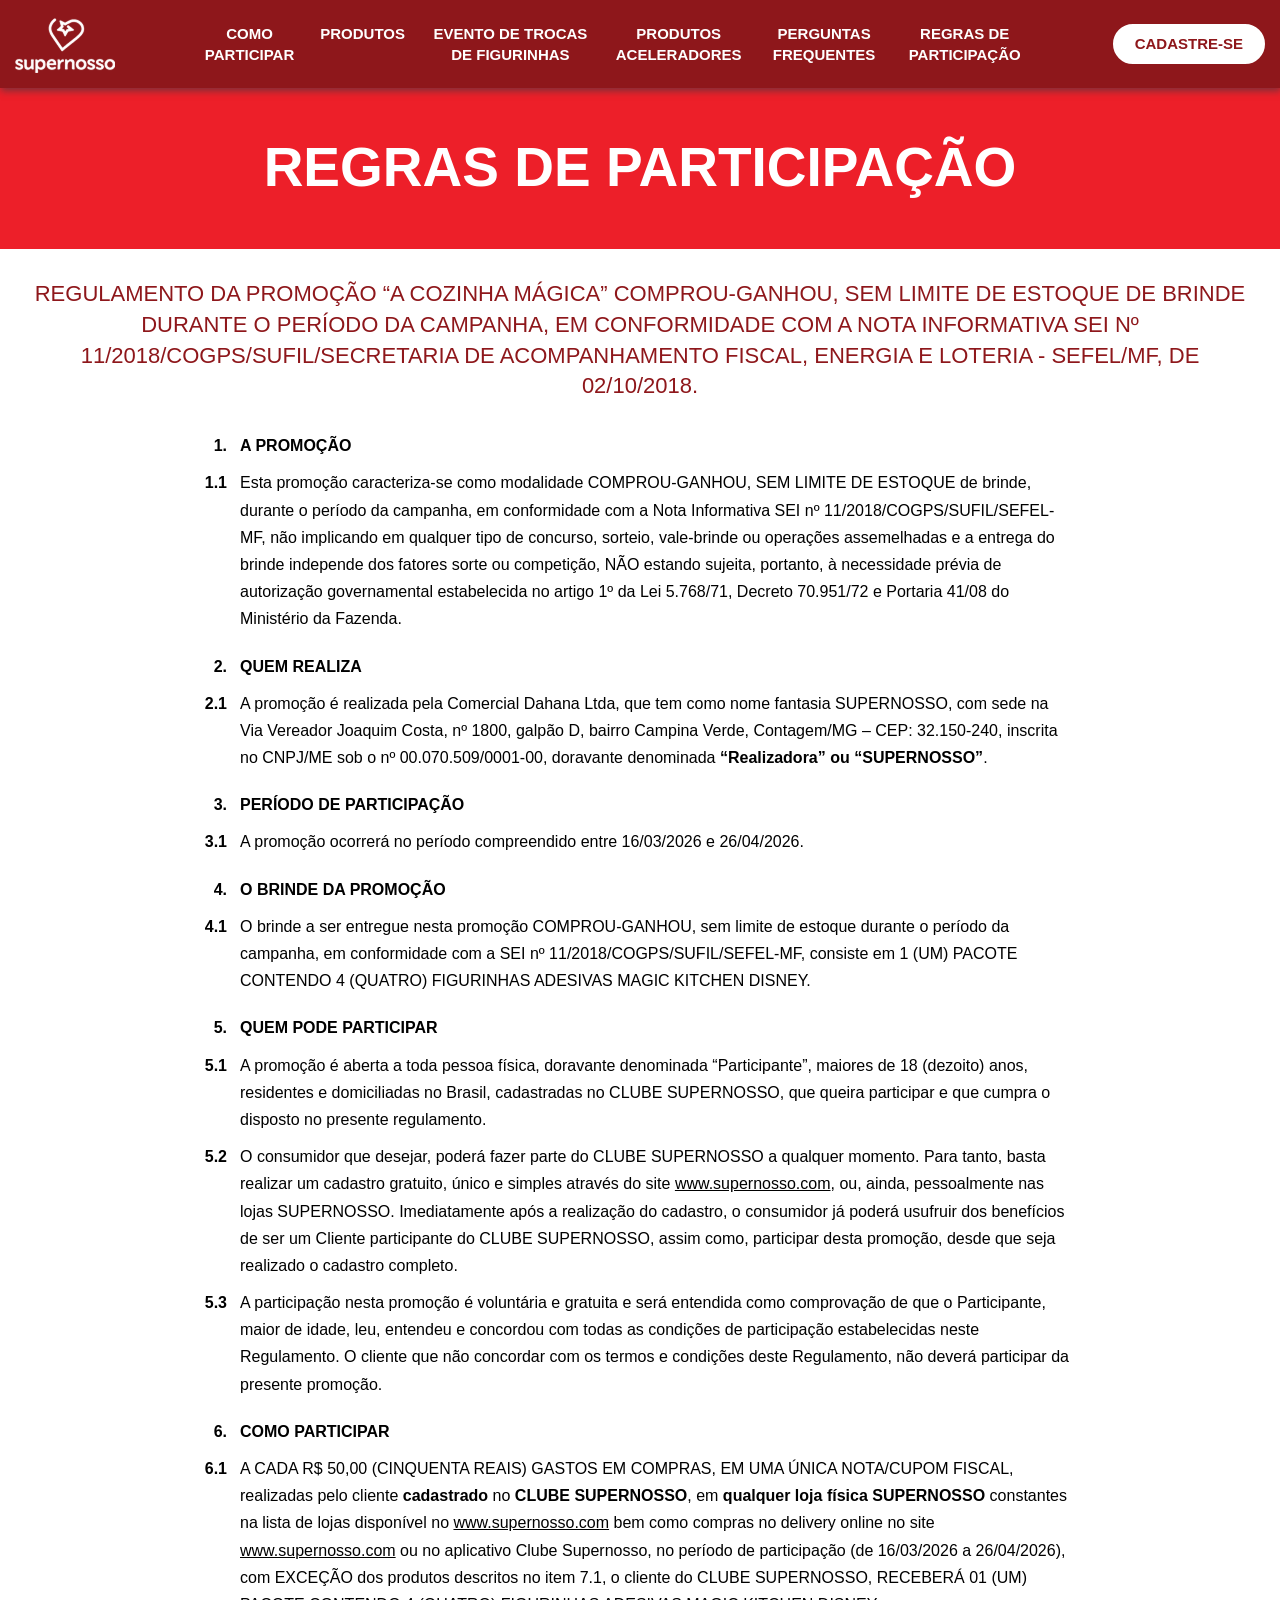
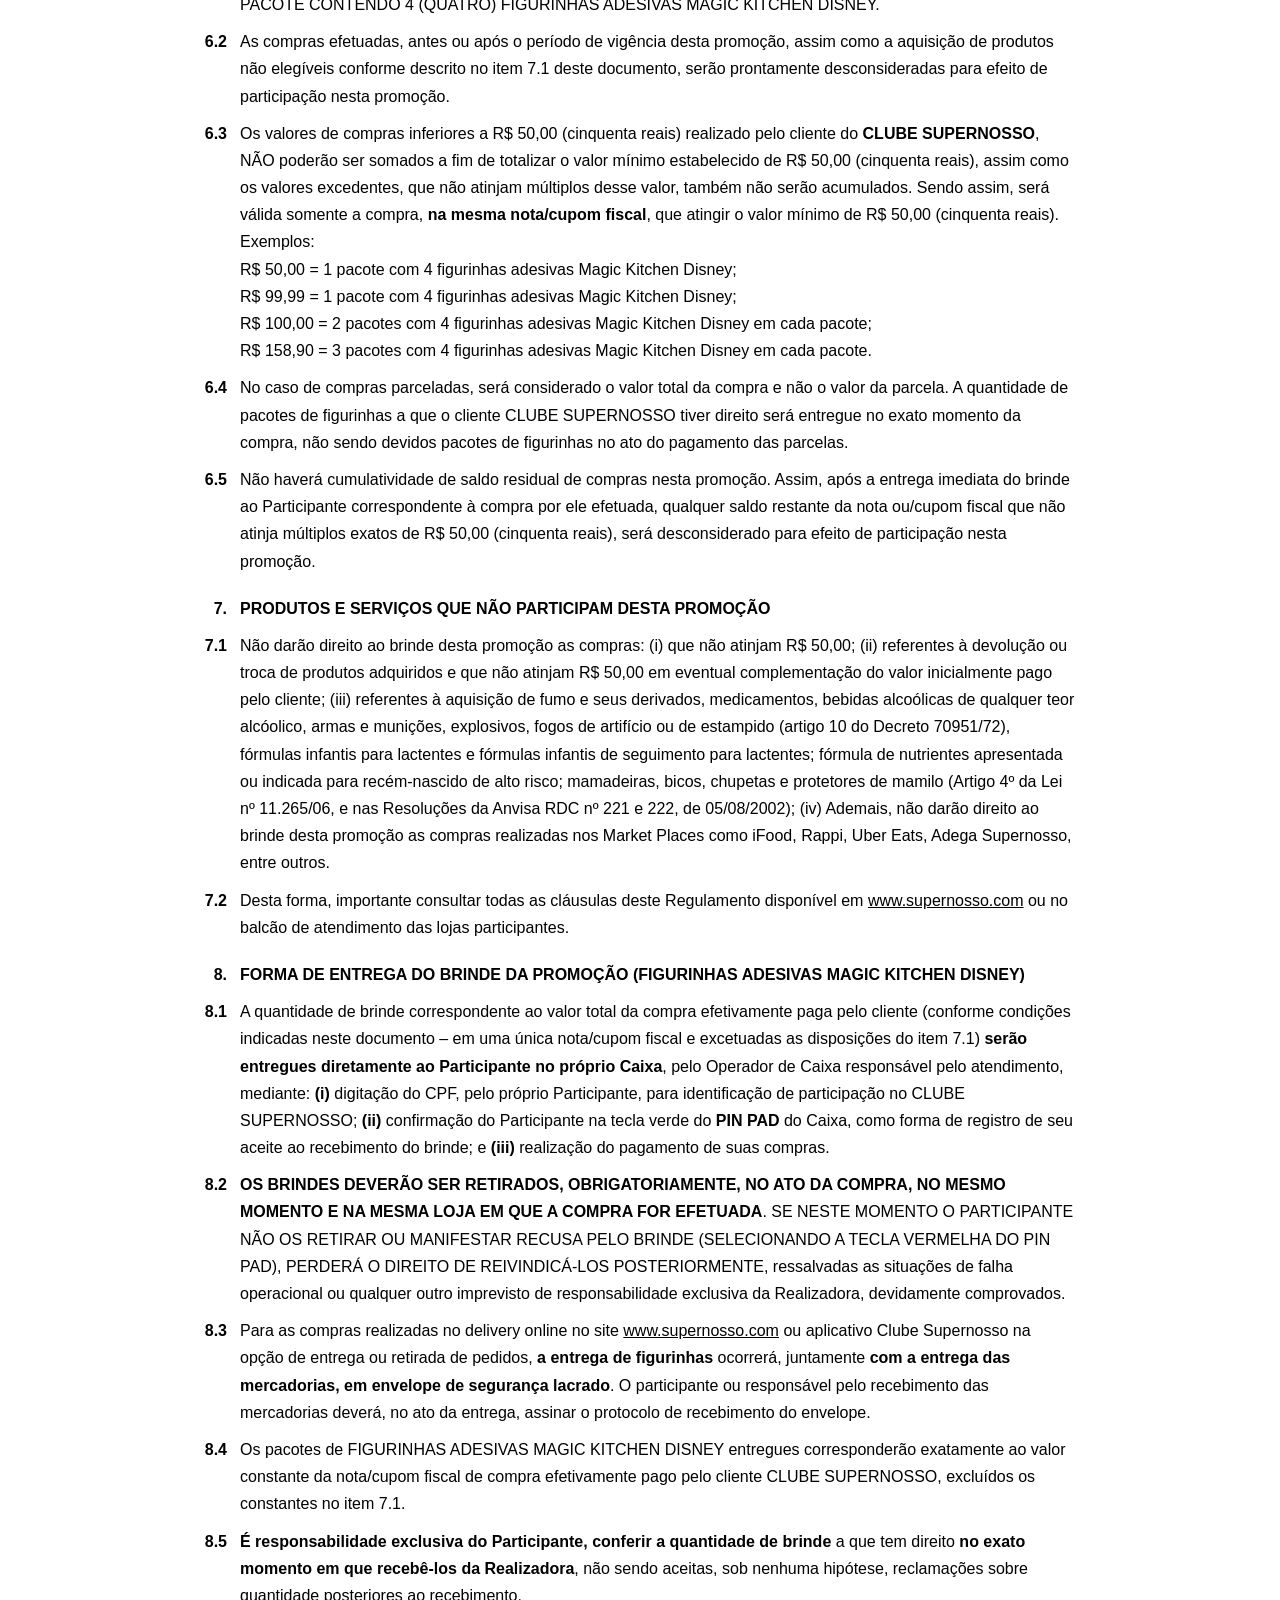
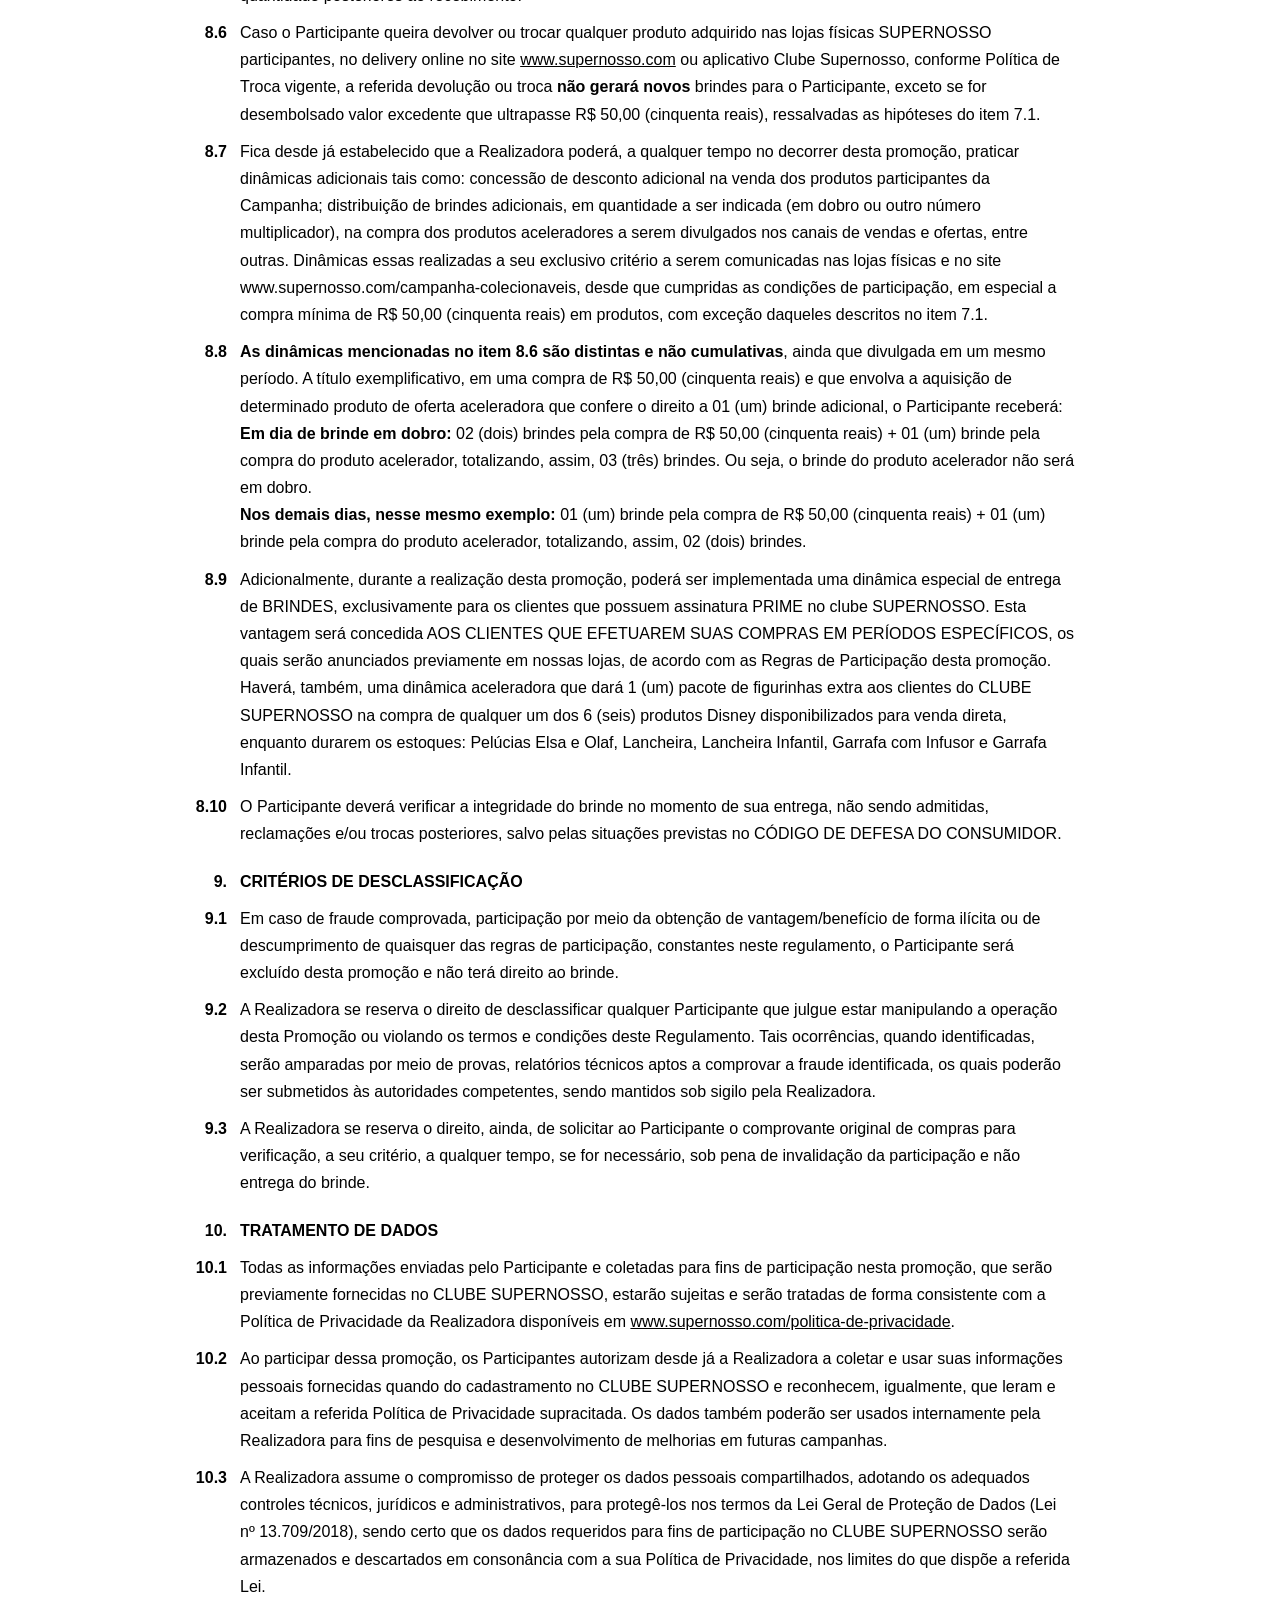
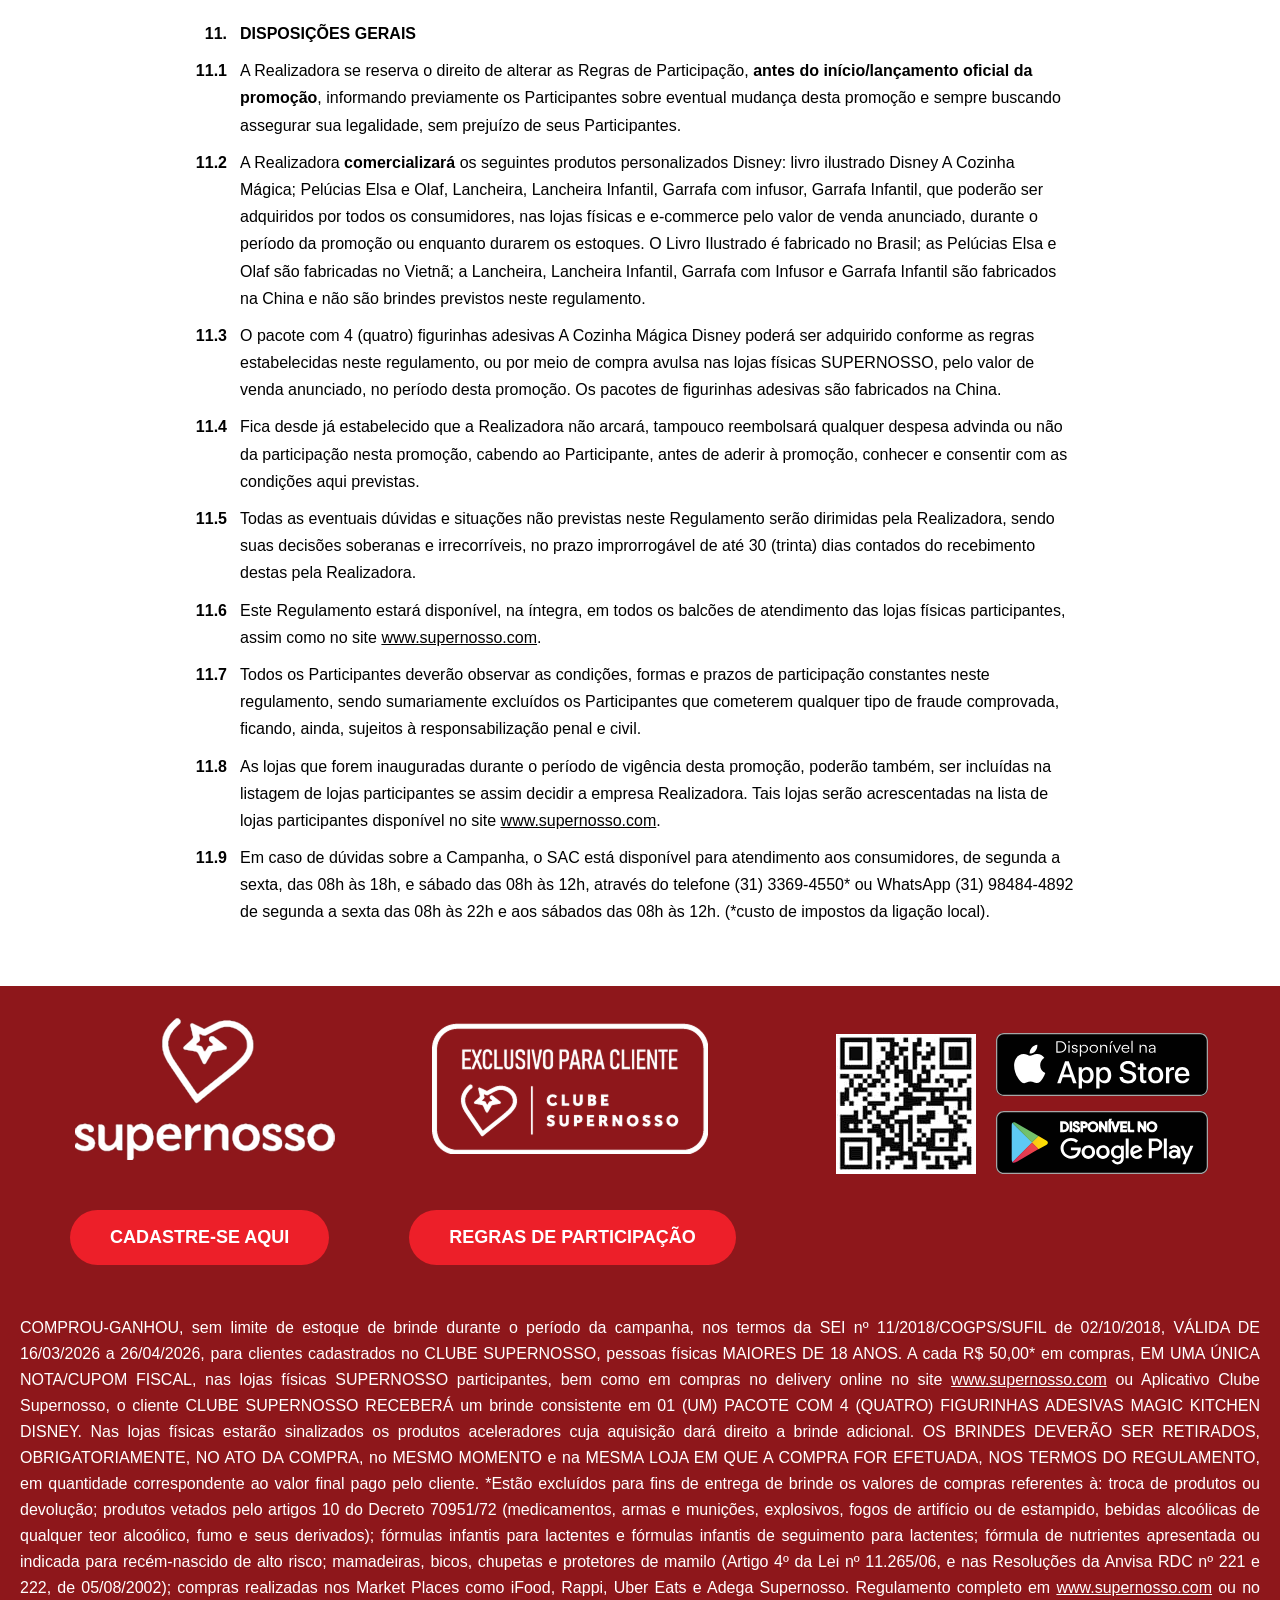
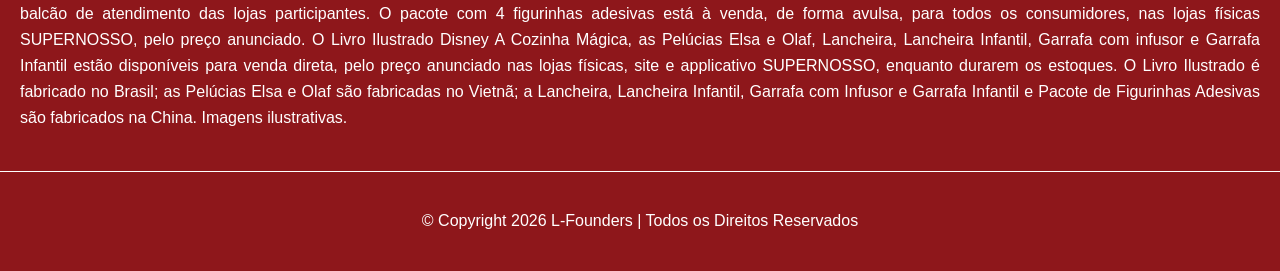
<file: regras-de-participacao.html>
<!DOCTYPE html>
<html lang="pt-br">

<head>
    <meta charset="UTF-8">
    <meta http-equiv="X-UA-Compatible" content="IE=edge">
    <meta name="viewport" content="width=device-width, initial-scale=1.0">
    <title>A Cozinha Mágica</title>
    <link rel="icon" href="/favicon.ico" type="image/vnd.microsoft.icon" />
    <link rel="stylesheet" href="./Content/css/main.css">
</head>
<!-- Google tag (gtag.js) -->
<script async src="https://www.googletagmanager.com/gtag/js?id=G-CLRQ3NN3X2"></script>
<script> window.dataLayer = window.dataLayer || []; function gtag() { dataLayer.push(arguments); } gtag('js', new Date()); gtag('config', 'G-CLRQ3NN3X2'); </script>

<body>
    <div id="main-wrapper" class="main-wrapper">
        <header class="fixed-top">
    <div class="topbar">
        <div class="container d-flex flex-wrap align-items-center justify-content-end">
        </div>
    </div>
    <nav class="navbar navbar-expand-lg" aria-label="Offcanvas navbar large" data-landmark-index="3">
        <div class="container">
            <a class="navbar-brand" href="/supernosso">
                <img src="./Content/img/brand/logo-supernosso-top.png" alt="Logo" width="100" height="55" class="d-inline-block align-text-top logo">
            </a>
            <button class="navbar-toggler" type="button" data-bs-toggle="offcanvas" data-bs-target="#offcanvasNavbar2" aria-controls="offcanvasNavbar2" aria-label="Toggle navigation"> <span class="navbar-toggler-icon"></span> </button>
            <div class="offcanvas offcanvas-end" tabindex="-1" id="offcanvasNavbar2" aria-labelledby="offcanvasNavbar2Label">
                <div class="offcanvas-header">

                    <a class="navbar-brand" href="/supernosso">
                        <img src="Content/img/brand/logo-supernosso-top.png" alt="Logo" width="100" height="55" class="d-inline-block align-text-top logo">
                    </a>
                    <button type="button" class="btn-close btn-close-black" data-bs-dismiss="offcanvas" aria-label="Close"></button>
                </div>
                <div class="offcanvas-body">
                    <ul class="navbar-nav justify-content-center flex-grow-1 pe-3">
                        <li class="nav-item">
                            <a class="nav-link active" aria-current="page" href="#how-to-participate">Como Participar</a>
                        </li>
                        <li class="nav-item">
                            <a class="nav-link" href="#products">produtos</a>
                        </li>
                        <li class="nav-item">
                            <a class="nav-link" href="#schedule">Evento de trocas de figurinhas</a>
                        </li>
                        <li class="nav-item">
                            <a class="nav-link" href="#accelerator-products">Produtos Aceleradores</a>
                        </li>
                        <li class="nav-item">
                            <a class="nav-link" href="#faq">Perguntas Frequentes</a>
                        </li>
                        <li class="nav-item">
                            <a class="nav-link" href="/supernosso/regras-de-participacao.html">Regras de Participação</a>
                        </li>                        
                    </ul>
                    <a href="https://www.supernosso.com/" target="_blank" class="btn btn--offcanvas">Cadastre-se</a>
                    <!--<div class="supernosso-footer">
                        <div class="supernosso-footer__inner">
                            <p>© Copyright 2025 L-Founders | <br />Todos os Direitos Reservados</p>
                        </div>
                    </div>-->
                </div>
            </div>
        </div>
    </nav>
</header>
        <main class="main-content">
            <section id="participation-rules" class="participation-rules">
    <h1 class="sub-title color-blue-default sub-title-force">REGRAS DE PARTICIPAÇÃO</h1>

    <div class="container">
        <h2 class="sub-title-minor color-blue-default">REGULAMENTO DA PROMOÇÃO “A COZINHA MÁGICA” COMPROU-GANHOU, SEM LIMITE DE ESTOQUE DE BRINDE DURANTE O PERÍODO DA CAMPANHA, EM CONFORMIDADE COM A NOTA INFORMATIVA SEI Nº 11/2018/COGPS/SUFIL/SECRETARIA DE ACOMPANHAMENTO FISCAL, ENERGIA E LOTERIA - SEFEL/MF, DE 02/10/2018. </h2>
        <div class="regulation">
            <ol class="regulation-list">
                <!-- 1 -->
                <li class="regulation-item">
                    <h2>A PROMOÇÃO</h2>
                    <ol>
                        <li>Esta promoção caracteriza-se como modalidade COMPROU-GANHOU, SEM LIMITE DE ESTOQUE de brinde, durante o período da campanha, em conformidade com a Nota Informativa SEI nº 11/2018/COGPS/SUFIL/SEFEL-MF, não implicando em qualquer tipo de concurso, sorteio, vale-brinde ou operações assemelhadas e a entrega do brinde independe dos fatores sorte ou competição, NÃO estando sujeita, portanto, à necessidade prévia de autorização governamental estabelecida no artigo 1º da Lei 5.768/71, Decreto 70.951/72 e Portaria 41/08 do Ministério da Fazenda.</li>
                    </ol>
                </li>

                <!-- 2 -->
                <li class="regulation-item">
                    <h2>QUEM REALIZA</h2>

                    <ol>
                        <li>A promoção é realizada pela Comercial Dahana Ltda, que tem como nome fantasia SUPERNOSSO, com sede na Via Vereador Joaquim Costa, nº 1800, galpão D, bairro Campina Verde, Contagem/MG – CEP: 32.150-240, inscrita no CNPJ/ME sob o nº 00.070.509/0001-00, doravante denominada <strong>“Realizadora” ou “SUPERNOSSO”</strong>.</li>
                    </ol>
                </li>

                <!-- 3 -->
                <li class="regulation-item">
                    <h2>PERÍODO DE PARTICIPAÇÃO </h2>

                    <ol>
                        <li>A promoção ocorrerá no período compreendido entre 16/03/2026 e 26/04/2026.</li>
                    </ol>
                </li>

                <!-- 4 -->
                <li class="regulation-item">
                    <h2>O BRINDE DA PROMOÇÃO </h2>

                    <ol>
                        <li>O brinde a ser entregue nesta promoção COMPROU-GANHOU, sem limite de estoque durante o período da campanha, em conformidade com a SEI nº 11/2018/COGPS/SUFIL/SEFEL-MF, consiste em 1 (UM) PACOTE CONTENDO 4 (QUATRO) FIGURINHAS ADESIVAS MAGIC KITCHEN DISNEY. </li>
                    </ol>
                </li>
                <!-- 5 -->
                <li class="regulation-item">
                    <h2>QUEM PODE PARTICIPAR </h2>

                    <ol>
                        <li>A promoção é aberta a toda pessoa física, doravante denominada “Participante”, maiores de 18 (dezoito) anos, residentes e domiciliadas no Brasil, cadastradas no CLUBE SUPERNOSSO, que queira participar e que cumpra o disposto no presente regulamento.</li>
                        <li>O consumidor que desejar, poderá fazer parte do CLUBE SUPERNOSSO a qualquer momento. Para tanto, basta realizar um cadastro gratuito, único e simples através do site <a href="https://www.supernosso.com" target="_blank">www.supernosso.com</a>, ou, ainda, pessoalmente nas lojas SUPERNOSSO. Imediatamente após a realização do cadastro, o consumidor já poderá usufruir dos benefícios de ser um Cliente participante do CLUBE SUPERNOSSO, assim como, participar desta promoção, desde que seja realizado o cadastro completo. </li>
                        <li>A participação nesta promoção é voluntária e gratuita e será entendida como comprovação de que o Participante, maior de idade, leu, entendeu e concordou com todas as condições de participação estabelecidas neste Regulamento. O cliente que não concordar com os termos e condições deste Regulamento, não deverá participar da presente promoção.</li>
                    </ol>
                </li>

                <!-- 6 -->
                <li class="regulation-item">
                    <h2>COMO PARTICIPAR </h2>

                    <ol>
                        <li>A CADA R$ 50,00 (CINQUENTA REAIS) GASTOS EM COMPRAS, EM UMA ÚNICA NOTA/CUPOM FISCAL, realizadas pelo cliente <strong>cadastrado</strong> no <strong>CLUBE SUPERNOSSO</strong>, em <strong>qualquer loja física SUPERNOSSO</strong> constantes na lista de lojas disponível no <a href="https://www.supernosso.com" target="_blank">www.supernosso.com</a> bem como compras no delivery online no site <a href="https://www.supernosso.com" target="_blank">www.supernosso.com</a> ou no aplicativo Clube Supernosso, no período de participação (de 16/03/2026 a 26/04/2026), com EXCEÇÃO dos produtos descritos no item 7.1, o cliente do CLUBE SUPERNOSSO,  RECEBERÁ 01 (UM) PACOTE CONTENDO 4 (QUATRO) FIGURINHAS ADESIVAS MAGIC KITCHEN DISNEY.
                        </li>
                        <li>As compras efetuadas, antes ou após o período de vigência desta promoção, assim como a aquisição de produtos não elegíveis conforme descrito no item 7.1 deste documento, serão prontamente desconsideradas para efeito de participação nesta promoção. </li>
                        <li>Os valores de compras inferiores a R$ 50,00 (cinquenta reais) realizado pelo cliente do <strong>CLUBE SUPERNOSSO</strong>, NÃO poderão ser somados a fim de totalizar o valor mínimo estabelecido de R$ 50,00 (cinquenta reais), assim como os valores excedentes, que não atinjam múltiplos desse valor, também não serão acumulados. Sendo assim, será válida somente a compra, <strong>na mesma nota/cupom fiscal</strong>, que atingir o valor mínimo de R$ 50,00 (cinquenta reais).<br>
                        Exemplos:<br>
                        R$ 50,00 = 1 pacote com 4 figurinhas adesivas Magic Kitchen Disney; <br>
                        R$ 99,99 = 1 pacote com 4 figurinhas adesivas Magic Kitchen Disney;<br>
                        R$ 100,00 = 2 pacotes com 4 figurinhas adesivas Magic Kitchen Disney em cada pacote;<br> 
                        R$ 158,90 = 3 pacotes com 4 figurinhas adesivas Magic Kitchen Disney em cada pacote.</li>
                        <li>No caso de compras parceladas, será considerado o valor total da compra e não o valor da parcela. A quantidade de pacotes de figurinhas a que o cliente CLUBE SUPERNOSSO tiver direito será entregue no exato momento da compra, não sendo devidos pacotes de figurinhas no ato do pagamento das parcelas. </li>
                        <li>Não haverá cumulatividade de saldo residual de compras nesta promoção. Assim, após a entrega imediata do brinde ao Participante correspondente à compra por ele efetuada, qualquer saldo restante da nota ou/cupom fiscal que não atinja múltiplos exatos de R$ 50,00 (cinquenta reais), será desconsiderado para efeito de participação nesta promoção.</li>
                    </ol>
                </li>

                <!-- 7 -->
                <li class="regulation-item">
                    <h2>PRODUTOS E SERVIÇOS QUE NÃO PARTICIPAM DESTA PROMOÇÃO </h2>

                    <ol>
                        <li>Não darão direito ao brinde desta promoção as compras: (i) que não atinjam R$ 50,00; (ii) referentes à devolução ou troca de produtos adquiridos e que não atinjam R$ 50,00 em eventual complementação do valor inicialmente pago pelo cliente; (iii) referentes à aquisição de fumo e seus derivados, medicamentos, bebidas alcoólicas de qualquer teor alcóolico, armas e munições, explosivos, fogos de artifício ou de estampido  (artigo 10 do Decreto 70951/72), fórmulas infantis para lactentes e fórmulas infantis de seguimento para lactentes; fórmula de nutrientes apresentada ou indicada para recém-nascido de alto risco; mamadeiras, bicos, chupetas e protetores de mamilo (Artigo 4º da Lei nº 11.265/06, e nas Resoluções da Anvisa RDC nº 221 e 222, de 05/08/2002); (iv) Ademais, não darão direito ao brinde desta promoção as compras realizadas nos Market Places como iFood, Rappi, Uber Eats, Adega Supernosso, entre outros.</li>
                        <li>Desta forma, importante consultar todas as cláusulas deste Regulamento disponível em <a href="https://www.supernosso.com" target="_blank">www.supernosso.com</a> ou no balcão de atendimento das lojas participantes.</li>
                    </ol>
                </li>

                <!-- 8 -->
                <li class="regulation-item">
                    <h2>FORMA DE ENTREGA DO BRINDE DA PROMOÇÃO (FIGURINHAS ADESIVAS MAGIC KITCHEN DISNEY)</h2>

                    <ol>
                        <li>A quantidade de brinde correspondente ao valor total da compra efetivamente paga pelo cliente (conforme condições indicadas neste documento – em uma única nota/cupom fiscal e excetuadas as disposições do item 7.1) <strong>serão entregues diretamente ao Participante no próprio Caixa</strong>, pelo Operador de Caixa responsável pelo atendimento, mediante: <strong>(i)</strong> digitação do CPF, pelo próprio Participante, para identificação de participação no CLUBE SUPERNOSSO; <strong>(ii)</strong> confirmação do Participante na tecla verde do <strong>PIN PAD</strong> do Caixa, como forma de registro de seu aceite ao recebimento do brinde; e <strong>(iii)</strong> realização do pagamento de suas compras.</li>
                        <li><strong>OS BRINDES DEVERÃO SER RETIRADOS, OBRIGATORIAMENTE, NO ATO DA COMPRA, NO MESMO MOMENTO E NA MESMA LOJA EM QUE A COMPRA FOR EFETUADA</strong>. SE NESTE MOMENTO O PARTICIPANTE NÃO OS RETIRAR OU MANIFESTAR RECUSA PELO BRINDE (SELECIONANDO A TECLA VERMELHA DO PIN PAD), PERDERÁ O DIREITO DE REIVINDICÁ-LOS POSTERIORMENTE, ressalvadas as situações de falha operacional ou qualquer outro imprevisto de responsabilidade exclusiva da Realizadora, devidamente comprovados. </li>
                        <li>Para as compras realizadas no delivery online no site <a href="https://www.supernosso.com" target="_blank">www.supernosso.com</a> ou aplicativo Clube Supernosso na opção de entrega ou retirada de pedidos, <strong>a entrega de figurinhas</strong> ocorrerá, juntamente <strong>com a entrega das mercadorias, em envelope de segurança lacrado</strong>. O participante ou responsável pelo recebimento das mercadorias deverá, no ato da entrega, assinar o protocolo de recebimento do envelope. </li>
                        <li>Os pacotes de FIGURINHAS ADESIVAS MAGIC KITCHEN DISNEY entregues corresponderão exatamente ao valor constante da nota/cupom fiscal de compra efetivamente pago pelo cliente CLUBE SUPERNOSSO, excluídos os constantes no item 7.1. </li>
                        <li><strong>É responsabilidade exclusiva do Participante, conferir a quantidade de brinde</strong> a que tem direito <strong>no exato momento em que recebê-los da Realizadora</strong>, não sendo aceitas, sob nenhuma hipótese, reclamações sobre quantidade posteriores ao recebimento. </li>
                        <li>Caso o Participante queira devolver ou trocar qualquer produto adquirido nas lojas físicas SUPERNOSSO participantes, no delivery online no site <a href="https://www.supernosso.com" target="_blank">www.supernosso.com</a> ou aplicativo Clube Supernosso, conforme Política de Troca vigente, a referida devolução ou troca <strong>não gerará novos</strong> brindes para o Participante, exceto se for desembolsado valor excedente que ultrapasse R$ 50,00 (cinquenta reais), ressalvadas as hipóteses do item 7.1. </li>
                        <li>Fica desde já estabelecido que a Realizadora poderá, a qualquer tempo no decorrer desta promoção, praticar dinâmicas adicionais tais como: concessão de desconto adicional na venda dos produtos participantes da Campanha; distribuição de brindes adicionais, em quantidade a ser indicada (em dobro ou outro número multiplicador), na compra dos produtos aceleradores a serem divulgados nos canais de vendas e ofertas, entre outras. Dinâmicas essas realizadas a seu exclusivo critério a serem comunicadas nas lojas físicas e no site www.supernosso.com/campanha-colecionaveis, desde que cumpridas as condições de participação, em especial a compra mínima de R$ 50,00 (cinquenta reais) em produtos, com exceção daqueles descritos no item 7.1. </li>
                        <li><strong>As dinâmicas mencionadas no item 8.6 são distintas e não cumulativas</strong>, ainda que divulgada em um mesmo período. A título exemplificativo, em uma compra de R$ 50,00 (cinquenta reais) e que envolva a aquisição de determinado produto de oferta aceleradora que confere o direito a 01 (um) brinde adicional, o Participante receberá:<br>
                        <ul>
                            <li><strong>Em dia de brinde em dobro:</strong> 02 (dois) brindes pela compra de R$ 50,00 (cinquenta reais) + 01 (um) brinde pela compra do produto acelerador, totalizando, assim, 03 (três) brindes. Ou seja, o brinde do produto acelerador não será em dobro. </li>
                            <li><strong>Nos demais dias, nesse mesmo exemplo:</strong> 01 (um) brinde pela compra de R$ 50,00 (cinquenta reais) + 01 (um) brinde pela compra do produto acelerador, totalizando, assim, 02 (dois) brindes. </li>
                        </ul>
                        </li>
                        <li>Adicionalmente, durante a realização desta promoção, poderá ser implementada uma dinâmica especial de entrega de BRINDES, exclusivamente para os clientes que possuem assinatura PRIME no clube SUPERNOSSO. Esta vantagem será concedida AOS CLIENTES QUE EFETUAREM SUAS COMPRAS EM PERÍODOS ESPECÍFICOS, os quais serão anunciados previamente em nossas lojas, de acordo com as Regras de Participação desta promoção. Haverá, também, uma dinâmica aceleradora que dará 1 (um) pacote de figurinhas extra aos clientes do CLUBE SUPERNOSSO na compra de qualquer um dos 6 (seis) produtos Disney disponibilizados para venda direta, enquanto durarem os estoques: Pelúcias Elsa e Olaf, Lancheira, Lancheira Infantil, Garrafa com Infusor e Garrafa Infantil. </li>
                        <li>O Participante deverá verificar a integridade do brinde no momento de sua entrega, não sendo admitidas, reclamações e/ou trocas posteriores, salvo pelas situações previstas no CÓDIGO DE DEFESA DO CONSUMIDOR. </li>
                    </ol>
                </li>

                <!-- 9 -->
                <li class="regulation-item">
                    <h2>CRITÉRIOS DE DESCLASSIFICAÇÃO </h2>
                    <ol>
                        <li>Em caso de fraude comprovada, participação por meio da obtenção de vantagem/benefício de forma ilícita ou de descumprimento de quaisquer das regras de participação, constantes neste regulamento, o Participante será excluído desta promoção e não terá direito ao brinde.</li>
                        <li>A Realizadora se reserva o direito de desclassificar qualquer Participante que julgue estar manipulando a operação desta Promoção ou violando os termos e condições deste Regulamento. Tais ocorrências, quando identificadas, serão amparadas por meio de provas, relatórios técnicos aptos a comprovar a fraude identificada, os quais poderão ser submetidos às autoridades competentes, sendo mantidos sob sigilo pela Realizadora.</li>
                        <li>A Realizadora se reserva o direito, ainda, de solicitar ao Participante o comprovante original de compras para verificação, a seu critério, a qualquer tempo, se for necessário, sob pena de invalidação da participação e não entrega do brinde. </li>                        
                    </ol>
                </li>

                <!-- 10 -->
                <li class="regulation-item">
                    <h2>TRATAMENTO DE DADOS </h2>
                    <ol>
                        <li>Todas as informações enviadas pelo Participante e coletadas para fins de participação nesta promoção, que serão previamente fornecidas no CLUBE SUPERNOSSO, estarão sujeitas e serão tratadas de forma consistente com a Política de Privacidade da Realizadora disponíveis em <a href="https://www.supernosso.com/politica-de-privacidade" target="_blank">www.supernosso.com/politica-de-privacidade</a>.</li>
                        <li>Ao participar dessa promoção, os Participantes autorizam desde já a Realizadora a coletar e usar suas informações pessoais fornecidas quando do cadastramento no CLUBE SUPERNOSSO e reconhecem, igualmente, que leram e aceitam a referida Política de Privacidade supracitada. Os dados também poderão ser usados internamente pela Realizadora para fins de pesquisa e desenvolvimento de melhorias em futuras campanhas. </li>
                        <li>A Realizadora assume o compromisso de proteger os dados pessoais compartilhados, adotando os adequados controles técnicos, jurídicos e administrativos, para protegê-los nos termos da Lei Geral de Proteção de Dados (Lei nº 13.709/2018), sendo certo que os dados requeridos para fins de participação no CLUBE SUPERNOSSO serão armazenados e descartados em consonância com a sua Política de Privacidade, nos limites do que dispõe a referida Lei. </li>
                    </ol>
                </li>

                <!-- 11 -->
                <li class="regulation-item">
                    <h2>DISPOSIÇÕES GERAIS</h2>
                    <ol>
                        <li>A Realizadora se reserva o direito de alterar as Regras de Participação, <strong>antes do início/lançamento oficial da promoção</strong>, informando previamente os Participantes sobre eventual mudança desta promoção e sempre buscando assegurar sua legalidade, sem prejuízo de seus Participantes.</li>
                        <li>A Realizadora <strong>comercializará</strong> os seguintes produtos personalizados Disney:  livro ilustrado Disney A Cozinha Mágica; Pelúcias Elsa e Olaf, Lancheira, Lancheira Infantil, Garrafa com infusor, Garrafa Infantil, que poderão ser adquiridos por todos os consumidores, nas lojas físicas e e-commerce pelo valor de venda anunciado, durante o período da promoção ou enquanto durarem os estoques. O Livro Ilustrado é fabricado no Brasil; as Pelúcias Elsa e Olaf são fabricadas no Vietnã; a Lancheira, Lancheira Infantil, Garrafa com Infusor e Garrafa Infantil são fabricados na China e não são brindes previstos neste regulamento. </li>
                        <li>O pacote com 4 (quatro) figurinhas adesivas A Cozinha Mágica Disney poderá ser adquirido conforme as regras estabelecidas neste regulamento, ou por meio de compra avulsa nas lojas físicas SUPERNOSSO, pelo valor de venda anunciado, no período desta promoção. Os pacotes de figurinhas adesivas são fabricados na China.  </li>
                        <li>Fica desde já estabelecido que a Realizadora não arcará, tampouco reembolsará qualquer despesa advinda ou não da participação nesta promoção, cabendo ao Participante, antes de aderir à promoção, conhecer e consentir com as condições aqui previstas. </li>
                        <li>Todas as eventuais dúvidas e situações não previstas neste Regulamento serão dirimidas pela Realizadora, sendo suas decisões soberanas e irrecorríveis, no prazo improrrogável de até 30 (trinta) dias contados do recebimento destas pela Realizadora. </li>
                        <li>Este Regulamento estará disponível, na íntegra, em todos os balcões de atendimento das lojas físicas participantes, assim como no site <a href="https://www.supernosso.com" target="_blank">www.supernosso.com</a>.</li>
                        <li>Todos os Participantes deverão observar as condições, formas e prazos de participação constantes neste regulamento, sendo sumariamente excluídos os Participantes que cometerem qualquer tipo de fraude comprovada, ficando, ainda, sujeitos à responsabilização penal e civil.</li>
                        <li>As lojas que forem inauguradas durante o período de vigência desta promoção, poderão também, ser incluídas na listagem de lojas participantes se assim decidir a empresa Realizadora. Tais lojas serão acrescentadas na lista de lojas participantes disponível no site <a href="https://www.supernosso.com" target="_blank">www.supernosso.com</a>.</li>
                        <li>Em caso de dúvidas sobre a Campanha, o SAC está disponível para atendimento aos consumidores, de segunda a sexta, das 08h às 18h, e sábado das 08h às 12h, através do telefone (31) 3369-4550* ou WhatsApp (31) 98484-4892 de segunda a sexta das 08h às 22h e aos sábados das 08h às 12h. (*custo de impostos da ligação local).</li>
                    </ol>
                </li>

            </ol>
        </div>
    </div>
</section>
        </main>
        <footer class="footer">
    <div class="container">
        <div class="footer__top row">
            <div class="footer__brand text-center text-md-start mb-3 mb-md-0">
                <picture>
                    <source data-srcset="./Content/img/footer/logo-supernosso-gd-footer.webp" type="image/webp">
                    <img src="./Content/img/footer/logo-supernosso-gd-footer.png" alt="Clube Supernosso">
                </picture>
                <h3>Apaixonados por selos de desconto - Supernosso Supermercados</h3>
            </div>

            <div class="footer__club text-center mb-3 mb-md-0">
                <h3>Exclusivo para clientes - Clube Supernosso - Mais vantagens Mais experiências</h3>
                <picture>
                    <source data-srcset="./Content/img/banner/selo-clientes-br-footer.webp" type="image/webp">
                    <img src="./Content/img/footer/selo-clientes-br-footer.png" alt="Clube Supernosso">
                </picture>
            </div>

            <div class="footer__app text-center text-md-end">
                <div class="footer__app-icons">
                    <div class="qr-code">
                        <a href="" class="footer__app-link"><img src="./Content/img/footer/QRCODE-Supernosso.jpg" alt="App Store" width="140" height="140"></a>
                    </div>
                    <div class="stores">
                        <a href="https://apps.apple.com/br/app/clube-supernosso/id1263070309" target="_blank" class="footer__app-link"><img src="./Content/img/footer/app_store_logo.svg" alt="App Store">Disponível na Apple Store</a>
                        <a href="https://play.google.com/store/apps/details?id=br.com.supernosso.mauricio.ClubeSupernosso&hl=pt_BR" target="_blank" class="footer__app-link"><img src="./Content/img/footer/google_play-logo.svg" alt="Google Play">Disponível no Google Play</a>
                    </div>
                </div>
            </div>
        </div>

        <div class="footer__bottom mt-2">
            <div class="footer__buttons mb-5 pl-5 text-center">
                <a href="https://www.supernosso.com/" target="_blank" class="btn btn-outline-light footer__btn">Cadastre-se aqui</a>
                <a href="/supernosso/regras-de-participacao.html" class="btn btn-outline-light footer__btn">Regras de Participação</a>
            </div>

            <div class="footer__text text-white small">
                <p>COMPROU-GANHOU, sem limite de estoque de brinde durante o período da campanha, nos termos da SEI nº 11/2018/COGPS/SUFIL de 02/10/2018, VÁLIDA DE 16/03/2026 a 26/04/2026, para clientes cadastrados no CLUBE SUPERNOSSO, pessoas físicas MAIORES DE 18 ANOS. A cada R$ 50,00* em compras, EM UMA ÚNICA NOTA/CUPOM FISCAL, nas lojas físicas  SUPERNOSSO participantes, bem como em compras no delivery online no site <a href="https://www.supernosso.com" target="_blank">www.supernosso.com</a> ou Aplicativo Clube Supernosso, o cliente CLUBE SUPERNOSSO RECEBERÁ um brinde consistente em 01 (UM) PACOTE COM 4 (QUATRO) FIGURINHAS ADESIVAS MAGIC KITCHEN DISNEY. Nas lojas físicas estarão sinalizados os produtos aceleradores cuja aquisição dará direito a brinde adicional. OS BRINDES DEVERÃO SER RETIRADOS, OBRIGATORIAMENTE, NO ATO DA COMPRA, no MESMO MOMENTO e na MESMA LOJA EM QUE A COMPRA FOR EFETUADA, NOS TERMOS DO REGULAMENTO, em quantidade correspondente ao valor final pago pelo cliente. *Estão excluídos para fins de entrega de brinde os valores de compras referentes à: troca de produtos ou devolução; produtos vetados pelo artigos 10 do Decreto 70951/72 (medicamentos, armas e munições, explosivos, fogos de artifício ou de estampido, bebidas alcoólicas de qualquer teor alcoólico, fumo e seus derivados); fórmulas infantis para lactentes e fórmulas infantis de seguimento para lactentes; fórmula de nutrientes apresentada ou indicada para recém-nascido de alto risco; mamadeiras, bicos, chupetas e protetores de mamilo (Artigo 4º da Lei nº 11.265/06, e nas Resoluções da Anvisa RDC nº 221 e 222, de 05/08/2002); compras realizadas nos Market Places como iFood, Rappi, Uber Eats e Adega Supernosso. Regulamento completo em <a href="https://www.supernosso.com" target="_blank">www.supernosso.com</a> ou no balcão de atendimento das lojas participantes. O pacote com 4 figurinhas adesivas está à venda, de forma avulsa, para todos os consumidores, nas lojas físicas SUPERNOSSO, pelo preço anunciado. O Livro Ilustrado Disney A Cozinha Mágica, as Pelúcias Elsa e Olaf, Lancheira, Lancheira Infantil, Garrafa com infusor e Garrafa Infantil estão disponíveis para venda direta, pelo preço anunciado nas lojas físicas, site e applicativo SUPERNOSSO, enquanto durarem os estoques. O Livro Ilustrado é fabricado no Brasil; as Pelúcias Elsa e Olaf são fabricadas no Vietnã; a Lancheira, Lancheira Infantil, Garrafa com Infusor e Garrafa Infantil e Pacote de Figurinhas Adesivas são fabricados na China. Imagens ilustrativas.</p>
            </div>
        </div>
    </div>
    <div class="supernosso-footer">
        <div class="supernosso-footer__inner">
            <p>© Copyright 2026  L-Founders | Todos os Direitos Reservados</p>
        </div>
    </div>
</footer>
        <a href="#main-wrapper" class="back-to-top" aria-label="Voltar ao topo">
  <img src="./Content/img/svg/arrow_top.svg" alt="Voltar ao topo">
</a>
        <div class="d-none">
    <!-- ACCORDION -->
    <div class="accordion accordion-item accordion-collapse collapse collapsing collapsed show"></div>
    <!-- SLICK -->
    <div class="js-slick slick-initialized slick-slider slick-dotted slick-prev slick-arrow slick-disabled slick-list draggable slick-track slick-slide slick-current slick-active slick-next slick-arrow slick-dots"></div>
    <!--BACK TO TOP-->
    <a class="back-to-top visible"></a>
    <!-- ACCELERATOR PRODUCTS -->
    <div class="accelerator-products content-accelerator-products"></div>
    <!-- PARTICIPATION RULES -->
    <div class="participation-rules regulation regulation-list regulation-item numero regulation-sublist example-list indented-paragraph n-romano"></div>
    <!-- CAMPAIGN -->
    <div class="campaign video"></div>
    <!-- LOYALTY WITH PURPOSE -->
    <div class="loyalty-with-purpose content-loyalty-with-purpose campaign-steps list sub-title-force logo-A Cozinha Mágica-social txt-and-img content-img col-esq col-dir A Cozinha Mágica-social__list list-unstyled brand txt-footer coluns list"></div>
    <!-- THE BRAND -->
    <div class="bg-color-blue-default highlighted-text text-white footer__text"></div>
    <!-- carrosel how to participe -->
    <div class="how-to-participate__wrapper--last-slide">
        <button class="slick-prev slick-arrow" ></button>
    </div>
    <!-- cabeçalho lista lojas -->
    <p class="header-mobile">Veja abaixo o nome das lojas e seus endereços:</p>
    <ul class="list-head"><li><p>NOME DA LOJA</p></li></ul>
</div>
    </div>
    <script src="./Content/vendors/jquery.min.js"></script>
    <script src="./Content/vendors/bootstrap.bundle.min.js"></script>
    <script src="./Content/vendors/slick.min.js"></script>
    <script src="./Content/js/main.js"></script>
</body>

</html>
</file>
<file: Content/css/main.css>
/**
* Landing Page LFouder
* Desenvolvido por F5 WEB DESIGN E TECNOLOGIA ATUALIZADA
* https://www.ef5.com.br/
* 2026-03-13 12:16:49 
**/
@import url("https://fonts.googleapis.com/css2?family=Open+Sans:wght@400;500;600;700&display=swap");:root{--white: #fff;--black: #000;--color-0: #8E171B;--color-1: #1A3F73;--color-2: #F7B219;--color-3: #ED1F29;--color-4: #DDC9B2;--color-5: #DCEAED;--color-6: #114D56;--color-7: #E4DDD5;--color-8: #215968;--color-9: #13454C;--color-10: #DEBD62}/*!
   * Bootstrap  v5.3.1 (https://getbootstrap.com/)
   * Copyright 2011-2023 The Bootstrap Authors
   * Licensed under MIT (https://github.com/twbs/bootstrap/blob/main/LICENSE)
   */:root{--bs-blue: #0d6efd;--bs-indigo: #6610f2;--bs-purple: #6f42c1;--bs-pink: #d63384;--bs-red: #dc3545;--bs-orange: #fd7e14;--bs-yellow: #ffc107;--bs-green: #198754;--bs-teal: #20c997;--bs-cyan: #0dcaf0;--bs-black: #000;--bs-white: #fff;--bs-gray: #6c757d;--bs-gray-dark: #343a40;--bs-gray-100: #f8f9fa;--bs-gray-200: #e9ecef;--bs-gray-300: #dee2e6;--bs-gray-400: #ced4da;--bs-gray-500: #adb5bd;--bs-gray-600: #6c757d;--bs-gray-700: #495057;--bs-gray-800: #343a40;--bs-gray-900: #212529;--bs-primary: #0d6efd;--bs-secondary: #6c757d;--bs-success: #198754;--bs-info: #0dcaf0;--bs-warning: #ffc107;--bs-danger: #dc3545;--bs-light: #f8f9fa;--bs-dark: #212529;--bs-primary-rgb: 13,110,253;--bs-secondary-rgb: 108,117,125;--bs-success-rgb: 25,135,84;--bs-info-rgb: 13,202,240;--bs-warning-rgb: 255,193,7;--bs-danger-rgb: 220,53,69;--bs-light-rgb: 248,249,250;--bs-dark-rgb: 33,37,41;--bs-primary-text-emphasis: #052c65;--bs-secondary-text-emphasis: #2b2f32;--bs-success-text-emphasis: #0a3622;--bs-info-text-emphasis: #055160;--bs-warning-text-emphasis: #664d03;--bs-danger-text-emphasis: #58151c;--bs-light-text-emphasis: #495057;--bs-dark-text-emphasis: #495057;--bs-primary-bg-subtle: #cfe2ff;--bs-secondary-bg-subtle: #e2e3e5;--bs-success-bg-subtle: #d1e7dd;--bs-info-bg-subtle: #cff4fc;--bs-warning-bg-subtle: #fff3cd;--bs-danger-bg-subtle: #f8d7da;--bs-light-bg-subtle: #fcfcfd;--bs-dark-bg-subtle: #ced4da;--bs-primary-border-subtle: #9ec5fe;--bs-secondary-border-subtle: #c4c8cb;--bs-success-border-subtle: #a3cfbb;--bs-info-border-subtle: #9eeaf9;--bs-warning-border-subtle: #ffe69c;--bs-danger-border-subtle: #f1aeb5;--bs-light-border-subtle: #e9ecef;--bs-dark-border-subtle: #adb5bd;--bs-white-rgb: 255,255,255;--bs-black-rgb: 0,0,0;--bs-font-sans-serif: system-ui, -apple-system, "Segoe UI", Roboto, "Helvetica Neue", "Noto Sans", "Liberation Sans", Arial, sans-serif, "Apple Color Emoji", "Segoe UI Emoji", "Segoe UI Symbol", "Noto Color Emoji";--bs-font-monospace: SFMono-Regular, Menlo, Monaco, Consolas, "Liberation Mono", "Courier New", monospace;--bs-gradient: linear-gradient(180deg, rgba(255,255,255,0.15), rgba(255,255,255,0));--bs-body-font-family: var(--bs-font-sans-serif);--bs-body-font-size:1rem;--bs-body-font-weight: 400;--bs-body-line-height: 1.5;--bs-body-color: #212529;--bs-body-color-rgb: 33,37,41;--bs-body-bg: #fff;--bs-body-bg-rgb: 255,255,255;--bs-emphasis-color: #000;--bs-emphasis-color-rgb: 0,0,0;--bs-secondary-color: rgba(33,37,41,0.75);--bs-secondary-color-rgb: 33,37,41;--bs-secondary-bg: #e9ecef;--bs-secondary-bg-rgb: 233,236,239;--bs-tertiary-color: rgba(33,37,41,0.5);--bs-tertiary-color-rgb: 33,37,41;--bs-tertiary-bg: #f8f9fa;--bs-tertiary-bg-rgb: 248,249,250;--bs-heading-color: inherit;--bs-link-color: #0d6efd;--bs-link-color-rgb: 13,110,253;--bs-link-decoration: underline;--bs-link-hover-color: #0a58ca;--bs-link-hover-color-rgb: 10,88,202;--bs-code-color: #d63384;--bs-highlight-bg: #fff3cd;--bs-border-width: 1px;--bs-border-style: solid;--bs-border-color: #dee2e6;--bs-border-color-translucent: rgba(0,0,0,0.175);--bs-border-radius: .375rem;--bs-border-radius-sm: .25rem;--bs-border-radius-lg: .5rem;--bs-border-radius-xl: 1rem;--bs-border-radius-xxl: 2rem;--bs-border-radius-2xl: var(--bs-border-radius-xxl);--bs-border-radius-pill: 50rem;--bs-box-shadow: 0 0.5rem 1rem rgba(0,0,0,0.15);--bs-box-shadow-sm: 0 0.125rem 0.25rem rgba(0,0,0,0.075);--bs-box-shadow-lg: 0 1rem 3rem rgba(0,0,0,0.175);--bs-box-shadow-inset: inset 0 1px 2px rgba(0,0,0,0.075);--bs-focus-ring-width: .25rem;--bs-focus-ring-opacity: .25;--bs-focus-ring-color: rgba(13,110,253,0.25);--bs-form-valid-color: #198754;--bs-form-valid-border-color: #198754;--bs-form-invalid-color: #dc3545;--bs-form-invalid-border-color: #dc3545}*,*::before,*::after{box-sizing:border-box}@media (prefers-reduced-motion: no-preference){:root{scroll-behavior:smooth}}body{margin:0;font-family:var(--bs-body-font-family);font-size:var(--bs-body-font-size);font-weight:var(--bs-body-font-weight);line-height:var(--bs-body-line-height);color:var(--bs-body-color);text-align:var(--bs-body-text-align);background-color:var(--bs-body-bg);-webkit-text-size-adjust:100%;-webkit-tap-highlight-color:rgba(0,0,0,0)}h1,.h1,h2,.h2,h3,.h3{margin-top:0;margin-bottom:.5rem;font-weight:500;line-height:1.2;color:var(--bs-heading-color)}h1,.h1{font-size:calc(1.375rem + 1.5vw)}@media (min-width: 1200px){h1,.h1{font-size:2.5rem}}h2,.h2{font-size:calc(1.325rem + .9vw)}@media (min-width: 1200px){h2,.h2{font-size:2rem}}h3,.h3{font-size:calc(1.3rem + .6vw)}@media (min-width: 1200px){h3,.h3{font-size:1.75rem}}p{margin-top:0;margin-bottom:1rem}ol,ul{padding-left:2rem}ol,ul{margin-top:0;margin-bottom:1rem}ol ol,ul ul,ol ul,ul ol{margin-bottom:0}strong{font-weight:bolder}small,.small{font-size:.875em}sup{position:relative;font-size:.75em;line-height:0;vertical-align:baseline}sup{top:-.5em}a{color:rgba(var(--bs-link-color-rgb), var(--bs-link-opacity, 1));text-decoration:underline}a:hover{--bs-link-color-rgb: var(--bs-link-hover-color-rgb)}a:not([href]):not([class]),a:not([href]):not([class]):hover{color:inherit;text-decoration:none}pre{font-family:var(--bs-font-monospace);font-size:1em}pre{display:block;margin-top:0;margin-bottom:1rem;overflow:auto;font-size:.875em}img,svg{vertical-align:middle}table{caption-side:bottom;border-collapse:collapse}thead,tbody,tr,td{border-color:inherit;border-style:solid;border-width:0}button{border-radius:0}button:focus:not(:focus-visible){outline:0}button{margin:0;font-family:inherit;font-size:inherit;line-height:inherit}button{text-transform:none}[list]:not([type="date"]):not([type="datetime-local"]):not([type="month"]):not([type="week"]):not([type="time"])::-webkit-calendar-picker-indicator{display:none !important}button,[type="button"]{-webkit-appearance:button}button:not(:disabled),[type="button"]:not(:disabled){cursor:pointer}::-moz-focus-inner{padding:0;border-style:none}::-webkit-datetime-edit-fields-wrapper,::-webkit-datetime-edit-text,::-webkit-datetime-edit-minute,::-webkit-datetime-edit-hour-field,::-webkit-datetime-edit-day-field,::-webkit-datetime-edit-month-field,::-webkit-datetime-edit-year-field{padding:0}::-webkit-inner-spin-button{height:auto}::-webkit-search-decoration{-webkit-appearance:none}::-webkit-color-swatch-wrapper{padding:0}::file-selector-button{font:inherit;-webkit-appearance:button}.list-unstyled,header .offcanvas .offcanvas-body .navbar-nav{padding-left:0;list-style:none}.container{--bs-gutter-x: 1.5rem;--bs-gutter-y: 0;width:100%;padding-right:calc(var(--bs-gutter-x) * .5);padding-left:calc(var(--bs-gutter-x) * .5);margin-right:auto;margin-left:auto}@media (min-width: 576px){.container{max-width:540px}}@media (min-width: 768px){.container{max-width:720px}}@media (min-width: 992px){.container{max-width:960px}}@media (min-width: 1200px){.container{max-width:1140px}}@media (min-width: 1400px){.container{max-width:1320px}}:root{--bs-breakpoint-xs: 0;--bs-breakpoint-sm: 576px;--bs-breakpoint-md: 768px;--bs-breakpoint-lg: 992px;--bs-breakpoint-xl: 1200px;--bs-breakpoint-xxl: 1400px}.row{--bs-gutter-x: 1.5rem;--bs-gutter-y: 0;display:-ms-flexbox;display:flex;-ms-flex-wrap:wrap;flex-wrap:wrap;margin-top:calc(-1 * var(--bs-gutter-y));margin-right:calc(-.5 * var(--bs-gutter-x));margin-left:calc(-.5 * var(--bs-gutter-x))}.row>*{-ms-flex-negative:0;flex-shrink:0;width:100%;max-width:100%;padding-right:calc(var(--bs-gutter-x) * .5);padding-left:calc(var(--bs-gutter-x) * .5);margin-top:var(--bs-gutter-y)}.table{--bs-table-color-type: initial;--bs-table-bg-type: initial;--bs-table-color-state: initial;--bs-table-bg-state: initial;--bs-table-color: var(--bs-body-color);--bs-table-bg: var(--bs-body-bg);--bs-table-border-color: var(--bs-border-color);--bs-table-accent-bg: rgba(0,0,0,0);--bs-table-striped-color: var(--bs-body-color);--bs-table-striped-bg: rgba(0,0,0,0.05);--bs-table-active-color: var(--bs-body-color);--bs-table-active-bg: rgba(0,0,0,0.1);--bs-table-hover-color: var(--bs-body-color);--bs-table-hover-bg: rgba(0,0,0,0.075);width:100%;margin-bottom:1rem;vertical-align:top;border-color:var(--bs-table-border-color)}.table>:not(caption)>*>*{padding:.5rem .5rem;color:var(--bs-table-color-state, var(--bs-table-color-type, var(--bs-table-color)));background-color:var(--bs-table-bg);border-bottom-width:var(--bs-border-width);box-shadow:inset 0 0 0 9999px var(--bs-table-bg-state, var(--bs-table-bg-type, var(--bs-table-accent-bg)))}.table>tbody{vertical-align:inherit}.table>thead{vertical-align:bottom}.table-bordered>:not(caption)>*{border-width:var(--bs-border-width) 0}.table-bordered>:not(caption)>*>*{border-width:0 var(--bs-border-width)}.btn{--bs-btn-padding-x: .75rem;--bs-btn-padding-y: .375rem;--bs-btn-font-family: ;--bs-btn-font-size:1rem;--bs-btn-font-weight: 400;--bs-btn-line-height: 1.5;--bs-btn-color: var(--bs-body-color);--bs-btn-bg: transparent;--bs-btn-border-width: var(--bs-border-width);--bs-btn-border-color: transparent;--bs-btn-border-radius: var(--bs-border-radius);--bs-btn-hover-border-color: transparent;--bs-btn-box-shadow: inset 0 1px 0 rgba(255,255,255,0.15),0 1px 1px rgba(0,0,0,0.075);--bs-btn-disabled-opacity: .65;--bs-btn-focus-box-shadow: 0 0 0 .25rem rgba(var(--bs-btn-focus-shadow-rgb), .5);display:inline-block;padding:var(--bs-btn-padding-y) var(--bs-btn-padding-x);font-family:var(--bs-btn-font-family);font-size:var(--bs-btn-font-size);font-weight:var(--bs-btn-font-weight);line-height:var(--bs-btn-line-height);color:var(--bs-btn-color);text-align:center;text-decoration:none;vertical-align:middle;cursor:pointer;-webkit-user-select:none;-ms-user-select:none;user-select:none;border:var(--bs-btn-border-width) solid var(--bs-btn-border-color);border-radius:var(--bs-btn-border-radius);background-color:var(--bs-btn-bg);transition:color 0.15s ease-in-out,background-color 0.15s ease-in-out,border-color 0.15s ease-in-out,box-shadow 0.15s ease-in-out}@media (prefers-reduced-motion: reduce){.btn{transition:none}}.btn:hover{color:var(--bs-btn-hover-color);background-color:var(--bs-btn-hover-bg);border-color:var(--bs-btn-hover-border-color)}.btn:focus-visible{color:var(--bs-btn-hover-color);background-color:var(--bs-btn-hover-bg);border-color:var(--bs-btn-hover-border-color);outline:0;box-shadow:var(--bs-btn-focus-box-shadow)}:not(.btn-check)+.btn:active,.btn:first-child:active,.btn.active,.btn.show{color:var(--bs-btn-active-color);background-color:var(--bs-btn-active-bg);border-color:var(--bs-btn-active-border-color)}:not(.btn-check)+.btn:active:focus-visible,.btn:first-child:active:focus-visible,.btn.active:focus-visible,.btn.show:focus-visible{box-shadow:var(--bs-btn-focus-box-shadow)}.btn:disabled{color:var(--bs-btn-disabled-color);pointer-events:none;background-color:var(--bs-btn-disabled-bg);border-color:var(--bs-btn-disabled-border-color);opacity:var(--bs-btn-disabled-opacity)}.btn-outline-light{--bs-btn-color: #f8f9fa;--bs-btn-border-color: #f8f9fa;--bs-btn-hover-color: #000;--bs-btn-hover-bg: #f8f9fa;--bs-btn-hover-border-color: #f8f9fa;--bs-btn-focus-shadow-rgb: 248,249,250;--bs-btn-active-color: #000;--bs-btn-active-bg: #f8f9fa;--bs-btn-active-border-color: #f8f9fa;--bs-btn-active-shadow: inset 0 3px 5px rgba(0,0,0,0.125);--bs-btn-disabled-color: #f8f9fa;--bs-btn-disabled-bg: transparent;--bs-btn-disabled-border-color: #f8f9fa;--bs-gradient: none}.collapse:not(.show){display:none}.collapsing{height:0;overflow:hidden;transition:height 0.35s ease}@media (prefers-reduced-motion: reduce){.collapsing{transition:none}}.nav{--bs-nav-link-padding-x: 1rem;--bs-nav-link-padding-y: .5rem;--bs-nav-link-font-weight: ;--bs-nav-link-color: var(--bs-link-color);--bs-nav-link-hover-color: var(--bs-link-hover-color);--bs-nav-link-disabled-color: var(--bs-secondary-color);display:-ms-flexbox;display:flex;-ms-flex-wrap:wrap;flex-wrap:wrap;padding-left:0;margin-bottom:0;list-style:none}.nav-link{display:block;padding:var(--bs-nav-link-padding-y) var(--bs-nav-link-padding-x);font-size:var(--bs-nav-link-font-size);font-weight:var(--bs-nav-link-font-weight);color:var(--bs-nav-link-color);text-decoration:none;background:none;border:0;transition:color 0.15s ease-in-out,background-color 0.15s ease-in-out,border-color 0.15s ease-in-out}@media (prefers-reduced-motion: reduce){.nav-link{transition:none}}.nav-link:hover,.nav-link:focus{color:var(--bs-nav-link-hover-color)}.nav-link:focus-visible{outline:0;box-shadow:0 0 0 .25rem rgba(13,110,253,0.25)}.nav-link:disabled{color:var(--bs-nav-link-disabled-color);pointer-events:none;cursor:default}.navbar{--bs-navbar-padding-x: 0;--bs-navbar-padding-y: .5rem;--bs-navbar-color: rgba(var(--bs-emphasis-color-rgb), 0.65);--bs-navbar-hover-color: rgba(var(--bs-emphasis-color-rgb), 0.8);--bs-navbar-disabled-color: rgba(var(--bs-emphasis-color-rgb), 0.3);--bs-navbar-active-color: rgba(var(--bs-emphasis-color-rgb), 1);--bs-navbar-brand-padding-y: .3125rem;--bs-navbar-brand-margin-end: 1rem;--bs-navbar-brand-font-size: 1.25rem;--bs-navbar-brand-color: rgba(var(--bs-emphasis-color-rgb), 1);--bs-navbar-brand-hover-color: rgba(var(--bs-emphasis-color-rgb), 1);--bs-navbar-nav-link-padding-x: .5rem;--bs-navbar-toggler-padding-y: .25rem;--bs-navbar-toggler-padding-x: .75rem;--bs-navbar-toggler-font-size: 1.25rem;--bs-navbar-toggler-icon-bg: url("data:image/svg+xml,%3csvg xmlns='http://www.w3.org/2000/svg' viewBox='0 0 30 30'%3e%3cpath stroke='rgba%2833,37,41,0.75%29' stroke-linecap='round' stroke-miterlimit='10' stroke-width='2' d='M4 7h22M4 15h22M4 23h22'/%3e%3c/svg%3e");--bs-navbar-toggler-border-color: rgba(var(--bs-emphasis-color-rgb), 0.15);--bs-navbar-toggler-border-radius: var(--bs-border-radius);--bs-navbar-toggler-focus-width: .25rem;--bs-navbar-toggler-transition: box-shadow 0.15s ease-in-out;position:relative;display:-ms-flexbox;display:flex;-ms-flex-wrap:wrap;flex-wrap:wrap;-ms-flex-align:center;align-items:center;-ms-flex-pack:justify;justify-content:space-between;padding:var(--bs-navbar-padding-y) var(--bs-navbar-padding-x)}.navbar>.container{display:-ms-flexbox;display:flex;-ms-flex-wrap:inherit;flex-wrap:inherit;-ms-flex-align:center;align-items:center;-ms-flex-pack:justify;justify-content:space-between}.navbar-brand{padding-top:var(--bs-navbar-brand-padding-y);padding-bottom:var(--bs-navbar-brand-padding-y);margin-right:var(--bs-navbar-brand-margin-end);font-size:var(--bs-navbar-brand-font-size);color:var(--bs-navbar-brand-color);text-decoration:none;white-space:nowrap}.navbar-brand:hover,.navbar-brand:focus{color:var(--bs-navbar-brand-hover-color)}.navbar-nav{--bs-nav-link-padding-x: 0;--bs-nav-link-padding-y: .5rem;--bs-nav-link-font-weight: ;--bs-nav-link-color: var(--bs-navbar-color);--bs-nav-link-hover-color: var(--bs-navbar-hover-color);--bs-nav-link-disabled-color: var(--bs-navbar-disabled-color);display:-ms-flexbox;display:flex;-ms-flex-direction:column;flex-direction:column;padding-left:0;margin-bottom:0;list-style:none}.navbar-nav .nav-link.active,.navbar-nav .nav-link.show{color:var(--bs-navbar-active-color)}.navbar-toggler{padding:var(--bs-navbar-toggler-padding-y) var(--bs-navbar-toggler-padding-x);font-size:var(--bs-navbar-toggler-font-size);line-height:1;color:var(--bs-navbar-color);background-color:transparent;border:var(--bs-border-width) solid var(--bs-navbar-toggler-border-color);border-radius:var(--bs-navbar-toggler-border-radius);transition:var(--bs-navbar-toggler-transition)}@media (prefers-reduced-motion: reduce){.navbar-toggler{transition:none}}.navbar-toggler:hover{text-decoration:none}.navbar-toggler:focus{text-decoration:none;outline:0;box-shadow:0 0 0 var(--bs-navbar-toggler-focus-width)}.navbar-toggler-icon{display:inline-block;width:1.5em;height:1.5em;vertical-align:middle;background-image:var(--bs-navbar-toggler-icon-bg);background-repeat:no-repeat;background-position:center;background-size:100%}@media (min-width: 992px){.navbar-expand-lg{-ms-flex-wrap:nowrap;flex-wrap:nowrap;-ms-flex-pack:start;justify-content:flex-start}.navbar-expand-lg .navbar-nav{-ms-flex-direction:row;flex-direction:row}.navbar-expand-lg .navbar-nav .nav-link{padding-right:var(--bs-navbar-nav-link-padding-x);padding-left:var(--bs-navbar-nav-link-padding-x)}.navbar-expand-lg .navbar-toggler{display:none}.navbar-expand-lg .offcanvas{position:static;z-index:auto;-ms-flex-positive:1;flex-grow:1;width:auto !important;height:auto !important;visibility:visible !important;background-color:transparent !important;border:0 !important;transform:none !important;transition:none}.navbar-expand-lg .offcanvas .offcanvas-header{display:none}.navbar-expand-lg .offcanvas .offcanvas-body{display:-ms-flexbox;display:flex;-ms-flex-positive:0;flex-grow:0;padding:0;overflow-y:visible}}.accordion{--bs-accordion-color: var(--bs-body-color);--bs-accordion-bg: var(--bs-body-bg);--bs-accordion-transition: color 0.15s ease-in-out,background-color 0.15s ease-in-out,border-color 0.15s ease-in-out,box-shadow 0.15s ease-in-out,border-radius 0.15s ease;--bs-accordion-border-color: var(--bs-border-color);--bs-accordion-border-width: var(--bs-border-width);--bs-accordion-border-radius: var(--bs-border-radius);--bs-accordion-inner-border-radius: calc(var(--bs-border-radius) - (var(--bs-border-width)));--bs-accordion-btn-padding-x: 1.25rem;--bs-accordion-btn-padding-y: 1rem;--bs-accordion-btn-color: var(--bs-body-color);--bs-accordion-btn-bg: var(--bs-accordion-bg);--bs-accordion-btn-icon: url("data:image/svg+xml,%3csvg xmlns='http://www.w3.org/2000/svg' viewBox='0 0 16 16' fill='%23212529'%3e%3cpath fill-rule='evenodd' d='M1.646 4.646a.5.5 0 0 1 .708 0L8 10.293l5.646-5.647a.5.5 0 0 1 .708.708l-6 6a.5.5 0 0 1-.708 0l-6-6a.5.5 0 0 1 0-.708z'/%3e%3c/svg%3e");--bs-accordion-btn-icon-width: 1.25rem;--bs-accordion-btn-icon-transform: rotate(-180deg);--bs-accordion-btn-icon-transition: transform 0.2s ease-in-out;--bs-accordion-btn-active-icon: url("data:image/svg+xml,%3csvg xmlns='http://www.w3.org/2000/svg' viewBox='0 0 16 16' fill='%23052c65'%3e%3cpath fill-rule='evenodd' d='M1.646 4.646a.5.5 0 0 1 .708 0L8 10.293l5.646-5.647a.5.5 0 0 1 .708.708l-6 6a.5.5 0 0 1-.708 0l-6-6a.5.5 0 0 1 0-.708z'/%3e%3c/svg%3e");--bs-accordion-btn-focus-border-color: #86b7fe;--bs-accordion-btn-focus-box-shadow: 0 0 0 .25rem rgba(13,110,253,0.25);--bs-accordion-body-padding-x: 1.25rem;--bs-accordion-body-padding-y: 1rem;--bs-accordion-active-color: var(--bs-primary-text-emphasis);--bs-accordion-active-bg: var(--bs-primary-bg-subtle)}.accordion-button{position:relative;display:-ms-flexbox;display:flex;-ms-flex-align:center;align-items:center;width:100%;padding:var(--bs-accordion-btn-padding-y) var(--bs-accordion-btn-padding-x);font-size:1rem;color:var(--bs-accordion-btn-color);text-align:left;background-color:var(--bs-accordion-btn-bg);border:0;border-radius:0;overflow-anchor:none;transition:var(--bs-accordion-transition)}@media (prefers-reduced-motion: reduce){.accordion-button{transition:none}}.accordion-button:not(.collapsed){color:var(--bs-accordion-active-color);background-color:var(--bs-accordion-active-bg);box-shadow:inset 0 calc(-1 * var(--bs-accordion-border-width)) 0 var(--bs-accordion-border-color)}.accordion-button:not(.collapsed)::after{background-image:var(--bs-accordion-btn-active-icon);transform:var(--bs-accordion-btn-icon-transform)}.accordion-button::after{-ms-flex-negative:0;flex-shrink:0;width:var(--bs-accordion-btn-icon-width);height:var(--bs-accordion-btn-icon-width);margin-left:auto;content:"";background-image:var(--bs-accordion-btn-icon);background-repeat:no-repeat;background-size:var(--bs-accordion-btn-icon-width);transition:var(--bs-accordion-btn-icon-transition)}@media (prefers-reduced-motion: reduce){.accordion-button::after{transition:none}}.accordion-button:hover{z-index:2}.accordion-button:focus{z-index:3;border-color:var(--bs-accordion-btn-focus-border-color);outline:0;box-shadow:var(--bs-accordion-btn-focus-box-shadow)}.accordion-header{margin-bottom:0}.accordion-item{color:var(--bs-accordion-color);background-color:var(--bs-accordion-bg);border:var(--bs-accordion-border-width) solid var(--bs-accordion-border-color)}.accordion-item:first-of-type{border-top-left-radius:var(--bs-accordion-border-radius);border-top-right-radius:var(--bs-accordion-border-radius)}.accordion-item:first-of-type .accordion-button{border-top-left-radius:var(--bs-accordion-inner-border-radius);border-top-right-radius:var(--bs-accordion-inner-border-radius)}.accordion-item:not(:first-of-type){border-top:0}.accordion-item:last-of-type{border-bottom-right-radius:var(--bs-accordion-border-radius);border-bottom-left-radius:var(--bs-accordion-border-radius)}.accordion-item:last-of-type .accordion-button.collapsed{border-bottom-right-radius:var(--bs-accordion-inner-border-radius);border-bottom-left-radius:var(--bs-accordion-inner-border-radius)}.accordion-item:last-of-type .accordion-collapse{border-bottom-right-radius:var(--bs-accordion-border-radius);border-bottom-left-radius:var(--bs-accordion-border-radius)}.accordion-body{padding:var(--bs-accordion-body-padding-y) var(--bs-accordion-body-padding-x)}.list-group-numbered{list-style-type:none;counter-reset:section}.btn-close{--bs-btn-close-color: #000;--bs-btn-close-bg: url("data:image/svg+xml,%3csvg xmlns='http://www.w3.org/2000/svg' viewBox='0 0 16 16' fill='%23000'%3e%3cpath d='M.293.293a1 1 0 0 1 1.414 0L8 6.586 14.293.293a1 1 0 1 1 1.414 1.414L9.414 8l6.293 6.293a1 1 0 0 1-1.414 1.414L8 9.414l-6.293 6.293a1 1 0 0 1-1.414-1.414L6.586 8 .293 1.707a1 1 0 0 1 0-1.414z'/%3e%3c/svg%3e");--bs-btn-close-opacity: .5;--bs-btn-close-hover-opacity: .75;--bs-btn-close-focus-shadow: 0 0 0 .25rem rgba(13,110,253,0.25);--bs-btn-close-focus-opacity: 1;--bs-btn-close-disabled-opacity: .25;--bs-btn-close-white-filter: invert(1) grayscale(100%) brightness(200%);box-sizing:content-box;width:1em;height:1em;padding:.25em .25em;color:var(--bs-btn-close-color);background:transparent var(--bs-btn-close-bg) center/1em auto no-repeat;border:0;border-radius:.375rem;opacity:var(--bs-btn-close-opacity)}.btn-close:hover{color:var(--bs-btn-close-color);text-decoration:none;opacity:var(--bs-btn-close-hover-opacity)}.btn-close:focus{outline:0;box-shadow:var(--bs-btn-close-focus-shadow);opacity:var(--bs-btn-close-focus-opacity)}.btn-close:disabled{pointer-events:none;-webkit-user-select:none;-ms-user-select:none;user-select:none;opacity:var(--bs-btn-close-disabled-opacity)}.modal-dialog-centered{display:-ms-flexbox;display:flex;-ms-flex-align:center;align-items:center;min-height:calc(100% - var(--bs-modal-margin) * 2)}.offcanvas{--bs-offcanvas-zindex: 1045;--bs-offcanvas-width: 400px;--bs-offcanvas-height: 30vh;--bs-offcanvas-padding-x: 1rem;--bs-offcanvas-padding-y: 1rem;--bs-offcanvas-color: var(--bs-body-color);--bs-offcanvas-bg: var(--bs-body-bg);--bs-offcanvas-border-width: var(--bs-border-width);--bs-offcanvas-border-color: var(--bs-border-color-translucent);--bs-offcanvas-box-shadow: 0 0.125rem 0.25rem rgba(0,0,0,0.075);--bs-offcanvas-transition: transform .3s ease-in-out;--bs-offcanvas-title-line-height: 1.5}.offcanvas{position:fixed;bottom:0;z-index:var(--bs-offcanvas-zindex);display:-ms-flexbox;display:flex;-ms-flex-direction:column;flex-direction:column;max-width:100%;color:var(--bs-offcanvas-color);visibility:hidden;background-color:var(--bs-offcanvas-bg);background-clip:padding-box;outline:0;transition:var(--bs-offcanvas-transition)}@media (prefers-reduced-motion: reduce){.offcanvas{transition:none}}.offcanvas.offcanvas-end{top:0;right:0;width:var(--bs-offcanvas-width);border-left:var(--bs-offcanvas-border-width) solid var(--bs-offcanvas-border-color);transform:translateX(100%)}.offcanvas.show:not(.hiding){transform:none}.offcanvas.show{visibility:visible}.offcanvas-header{display:-ms-flexbox;display:flex;-ms-flex-align:center;align-items:center;-ms-flex-pack:justify;justify-content:space-between;padding:var(--bs-offcanvas-padding-y) var(--bs-offcanvas-padding-x)}.offcanvas-header .btn-close{padding:calc(var(--bs-offcanvas-padding-y) * .5) calc(var(--bs-offcanvas-padding-x) * .5);margin-top:calc(-.5 * var(--bs-offcanvas-padding-y));margin-right:calc(-.5 * var(--bs-offcanvas-padding-x));margin-bottom:calc(-.5 * var(--bs-offcanvas-padding-y))}.offcanvas-body{-ms-flex-positive:1;flex-grow:1;padding:var(--bs-offcanvas-padding-y) var(--bs-offcanvas-padding-x);overflow-y:auto}.fixed-top{position:fixed;top:0;right:0;left:0;z-index:1030}.align-text-top{vertical-align:text-top !important}.d-inline-block{display:inline-block !important}.d-flex{display:-ms-flexbox !important;display:flex !important}.d-none{display:none !important}.flex-grow-1{-ms-flex-positive:1 !important;flex-grow:1 !important}.flex-wrap{-ms-flex-wrap:wrap !important;flex-wrap:wrap !important}.justify-content-end{-ms-flex-pack:end !important;justify-content:flex-end !important}.justify-content-center{-ms-flex-pack:center !important;justify-content:center !important}.align-items-center{-ms-flex-align:center !important;align-items:center !important}.my-5{margin-top:3rem !important;margin-bottom:3rem !important}.mt-2{margin-top:.5rem !important}.mt-5{margin-top:3rem !important}.mb-3{margin-bottom:1rem !important}.mb-5{margin-bottom:3rem !important}.pt-3{padding-top:1rem !important}.pe-3{padding-right:1rem !important}.text-center{text-align:center !important}.text-white{--bs-text-opacity: 1;color:rgba(var(--bs-white-rgb), var(--bs-text-opacity)) !important}.visible{visibility:visible !important}@media (min-width: 768px){.mb-md-0{margin-bottom:0 !important}.text-md-start{text-align:left !important}.text-md-end{text-align:right !important}}@font-face{font-family:"slick";src:url("../fonts/slick.eot");src:url("../fonts/slick.eot?#iefix") format("embedded-opentype"),url("../fonts/slick.woff") format("woff"),url("../fonts/slick.ttf") format("truetype"),url("../fonts/slick.svg#slick") format("svg");font-weight:normal;font-style:normal}.slick-prev,.slick-next{position:absolute;display:block;height:20px;width:20px;line-height:0px;font-size:0px;cursor:pointer;background:transparent;color:transparent;top:50%;transform:translate(0, -50%);padding:0;border:none;outline:none}.slick-prev:hover,.slick-prev:focus,.slick-next:hover,.slick-next:focus{outline:none;background:transparent;color:transparent}.slick-prev:hover:before,.slick-prev:focus:before,.slick-next:hover:before,.slick-next:focus:before{opacity:1}.slick-prev.slick-disabled:before,.slick-next.slick-disabled:before{opacity:.25}.slick-prev:before,.slick-next:before{font-family:"slick";font-size:20px;line-height:1;color:#fff;opacity:.75;-webkit-font-smoothing:antialiased;-moz-osx-font-smoothing:grayscale}.slick-prev{left:-25px}.slick-prev:before{content:"←"}.slick-next{right:-25px}.slick-next:before{content:"→"}.slick-dotted.slick-slider{margin-bottom:30px}.slick-dots{position:absolute;bottom:-25px;list-style:none;display:block;text-align:center;padding:0;margin:0;width:100%}.slick-dots li{position:relative;display:inline-block;height:20px;width:20px;margin:0 5px;padding:0;cursor:pointer}.slick-dots li button{border:0;background:transparent;display:block;height:20px;width:20px;outline:none;line-height:0px;font-size:0px;color:transparent;padding:5px;cursor:pointer}.slick-dots li button:hover,.slick-dots li button:focus{outline:none}.slick-dots li button:hover:before,.slick-dots li button:focus:before{opacity:1}.slick-dots li button:before{position:absolute;top:0;left:0;content:"•";width:20px;height:20px;font-family:"slick";font-size:6px;line-height:20px;text-align:center;color:#000;opacity:.25;-webkit-font-smoothing:antialiased;-moz-osx-font-smoothing:grayscale}.slick-dots li.slick-active button:before{color:#000;opacity:.75}.slick-slider{position:relative;display:block;box-sizing:border-box;-webkit-touch-callout:none;-webkit-user-select:none;-khtml-user-select:none;-ms-user-select:none;user-select:none;-ms-touch-action:pan-y;touch-action:pan-y;-webkit-tap-highlight-color:transparent}.slick-list{position:relative;overflow:hidden;display:block;margin:0;padding:0}.slick-list:focus{outline:none}.slick-slider .slick-track,.slick-slider .slick-list{transform:translate3d(0, 0, 0)}.slick-track{position:relative;left:0;top:0;display:block;margin-left:auto;margin-right:auto}.slick-track:before,.slick-track:after{content:"";display:table}.slick-track:after{clear:both}.slick-slide{float:left;height:100%;min-height:1px;display:none}.slick-slide img{display:block}.slick-initialized .slick-slide{display:block}html,body,div,span,h1,.h1,h2,.h2,h3,.h3,p,pre,a,cite,em,img,s,small,.small,strong,sup,i,center,ol,ul,li,table,tbody,thead,tr,td,details,footer,header,nav,section,video{margin:0;padding:0;border:0;font-size:100%;font:inherit;vertical-align:baseline}details,footer,header,nav,section{display:block}body{line-height:1}ol,ul{list-style:none}table{border-collapse:collapse;border-spacing:0}html{font-size:16px}@media screen and (max-width: 1270px){html{font-size:1.2598425197vw}}@media screen and (max-width: 991px){html{font-size:16px}}@media screen and (max-width: 576px){html{font-size:4.2666666667vw}}@media print{html{font-size:1.614530777vw}}@media print and (-ms-high-contrast: none), (-ms-high-contrast: active){html{font-size:14px}}body,html{scroll-padding-top:85px}body{font-family:"Open+Sans",sans-serif;color:#8E171B;position:relative;font-size:1em;line-height:1.4}body .main-wrapper{display:-ms-flexbox;display:flex;-ms-flex-direction:column;flex-direction:column;min-height:100vh;width:100%;overflow:hidden}*{text-decoration:none;outline:none !important;-webkit-tap-highlight-color:transparent;-webkit-print-color-adjust:exact;color-adjust:exact;box-sizing:border-box}*:after,*:before{box-sizing:border-box;color-adjust:exact;-webkit-print-color-adjust:exact}img{display:block;max-width:100%}strong{font-weight:700}sup{font-size:0.7em;line-height:0;position:relative;vertical-align:baseline;top:-0.4rem}a{color:#8E171B;transition:all 0.3s ease-in-out}a:hover{color:#8E171B}[href],[for],.accordion-header{cursor:pointer}p{font-family:"Open+Sans",sans-serif;line-height:normal;font-size:1rem;line-height:1.4}p ~ p{margin-top:1.25rem}p a{font-weight:700;text-decoration:underline}p a:hover{color:#1A3F73}ul li{position:relative}.text-center{text-align:center}.text-right{text-align:right}.container{display:block;width:100%;max-width:1270px;margin:0 auto;padding:0 15px}.sub-title,.sub-title-minor,.highlighted-text{font-size:3.4375rem;color:var(--white);margin:20px auto;text-align:center}@media (max-width: 991.98px){.sub-title,.sub-title-minor,.highlighted-text{font-size:2.25rem;margin:10px auto}}.sub-title-minor{font-size:2.375rem}@media (max-width: 991.98px){.sub-title-minor{font-size:2.25rem}}.highlighted-text{font-size:1.625rem;font-weight:700;text-transform:uppercase;line-height:32px}@media (max-width: 991.98px){.highlighted-text{font-size:1.25rem;line-height:normal}}.color-blue-default{color:var(--color-0)}.bg-color-blue-default{background-color:var(--color-0)}.sub-title-force{font-weight:600;line-height:normal}.sub-title-force sup{font-size:60%;top:-1.4rem}.btn{display:-ms-inline-flexbox;display:inline-flex;-ms-flex-align:center;align-items:center;font-weight:700;text-transform:uppercase;padding:0 2.5rem;color:var(--white);background:transparent;border:2px solid var(--white);width:auto;font-size:1.125rem;height:3.4375rem;transition:all 0.3s ease-in-out;border-radius:100px}@media (max-width: 991.98px){.btn{-ms-flex-pack:center;justify-content:center}}.btn:hover{text-decoration:none;color:var(--color-0);opacity:0.8}@media print, screen and (min-width: 992px){.mb-md-0{margin-bottom:0rem !important}}.mt-2{margin-top:1.25rem !important}.mb-3{margin-bottom:1.875rem !important}.pt-3{padding-top:1.875rem !important}.mt-5{margin-top:3.125rem !important}.mb-5{margin-bottom:3.125rem !important}.pl-5{padding-left:3.125rem !important}header{background-color:var(--white);border-bottom:0.5px solid var(--primary-1)}header.fixed-top{z-index:99}header .topbar{background-color:var(--primary-1);padding:0}header .navbar{background-color:var(--color-0);padding:0;box-shadow:1px 3px 7px rgba(12,65,72,0.5)}header .navbar>.container{max-width:1320px}header .navbar .navbar-toggler{border:0;position:absolute;right:15px}header .navbar .navbar-toggler .navbar-toggler-icon{background-image:url("../img/svg/icon-menu.svg");background-repeat:no-repeat}header .navbar .navbar-toggler:focus{box-shadow:none}@media (max-width: 991.98px){header .navbar{height:4.3125rem}header .navbar .navbar-brand{width:max-content;margin:auto}}header .navbar .navbar-brand{padding:.875rem 0}@media (max-width: 991.98px){header .navbar .navbar-brand{padding:.5rem 0}}header .navbar .offcanvas.offcanvas-end{border:none}header .logo{width:6.25rem}@media (max-width: 991.98px){header .logo{width:100px}}@media (max-width: 991.98px){header .offcanvas{background-color:var(--color-0)}}@media (max-width: 991.98px){header .offcanvas{width:100% !important}}@media (max-width: 991.98px){header .offcanvas .offcanvas-header{box-shadow:1px 3px 7px rgba(12,65,72,0.5);padding:0 15px}}header .offcanvas .offcanvas-header .btn-close{background-image:url("../img/svg/icon-close.svg");background-repeat:no-repeat;background-size:contain;width:1.25rem;height:1.25rem;padding:3px;opacity:1;position:absolute;right:30px;border-radius:0}@media (max-width: 991.98px){header .offcanvas .offcanvas-header{border-bottom:1px solid var(--neutrals-2)}}header .offcanvas .offcanvas-body{-ms-flex-align:center;align-items:center;-ms-flex-pack:justify;justify-content:space-between}@media (max-width: 991.98px){header .offcanvas .offcanvas-body{padding:0}}header .offcanvas .offcanvas-body .navbar-nav{margin:0 auto;max-width:53.75rem}@media (max-width: 991.98px){header .offcanvas .offcanvas-body .navbar-nav{padding:.9375rem .9375rem 0 !important;-ms-flex-align:left;align-items:left}}header .offcanvas .offcanvas-body .navbar-nav .nav-item{margin:0 .3125rem}@media (max-width: 991.98px){header .offcanvas .offcanvas-body .navbar-nav .nav-item{border-bottom:2px solid #7B0B1A;width:100%}}header .offcanvas .offcanvas-body .navbar-nav .nav-item::marker{display:none;content:""}header .offcanvas .offcanvas-body .navbar-nav .nav-item .nav-link{font-size:.9375rem;color:var(--white);font-family:"Open+Sans",sans-serif;font-weight:700;text-transform:uppercase;padding:1.4375rem .5rem;position:relative;text-align:center}@media (max-width: 1199.98px){header .offcanvas .offcanvas-body .navbar-nav .nav-item .nav-link{font-size:1rem;padding:1.25rem 0 1.25rem .9375rem;text-align:left}}header .offcanvas .offcanvas-body .navbar-nav .nav-item .nav-link.active:before,header .offcanvas .offcanvas-body .navbar-nav .nav-item .nav-link:hover:before{transform:scaleX(1)}@media (min-width: 992px){header .offcanvas .offcanvas-body .btn{padding:0 1.25rem;font-size:.9375rem;height:2.5rem}}header .offcanvas .offcanvas-body .btn--offcanvas{color:var(--color-0);background-color:var(--white);position:relative;display:-ms-flexbox;display:flex;width:max-content}@media (max-width: 991.98px){header .offcanvas .offcanvas-body .btn--offcanvas{margin:50px auto 0;left:auto;right:auto}}.main-content{-ms-flex:1 1 auto;flex:1 1 auto;display:-ms-flexbox;display:flex;-ms-flex-direction:column;flex-direction:column;padding:5.3125rem 0 0}@media (max-width: 991.98px){.main-content{padding:4.3125rem 0 0}}.footer{background-color:var(--color-0);color:var(--white);padding:2rem 0 0}.footer__top{display:-ms-flexbox;display:flex;-ms-flex-wrap:nowrap;flex-wrap:nowrap;-ms-flex-align:center;align-items:center;-ms-flex-pack:justify;justify-content:space-between;margin:auto;max-width:1160px}@media (max-width: 575.98px){.footer__top{-ms-flex-wrap:wrap;flex-wrap:wrap}}.footer__top h3,.footer__top .h3{font-size:0}.footer__brand{width:25%}@media (max-width: 575.98px){.footer__brand{width:40%}}.footer__brand img{margin:0 auto}@media (max-width: 991.98px){.footer__brand img{width:100px}}@media (max-width: 575.98px){.footer__brand img{width:120px}}.footer__club{width:28%}@media (max-width: 575.98px){.footer__club{width:60%}}.footer__club img{margin:0 auto}@media (max-width: 991.98px){.footer__club img{width:180px}}.footer__app{display:-ms-flexbox;display:flex;-ms-flex-direction:column;flex-direction:column;-ms-flex-align:center;align-items:center;width:37%}@media (max-width: 991.98px){.footer__app{width:37%}}@media (max-width: 575.98px){.footer__app{width:100%}}@media (min-width: 768px){.footer__app{-ms-flex-align:end;align-items:flex-end}}.footer__app-icons{display:-ms-flexbox;display:flex;gap:20px}@media (max-width: 575.98px){.footer__app-icons{width:100%;-ms-flex-pack:center;justify-content:center}}.footer__app-icons .qr-code{display:-ms-flexbox;display:flex;-ms-flex-pack:center;justify-content:center;-ms-flex-align:center;align-items:center}@media (max-width: 575.98px){.footer__app-icons .qr-code{display:none}}.footer__app-icons .qr-code a{height:140px;width:140px;display:block}@media (max-width: 991.98px){.footer__app-icons .qr-code a{height:100px;width:100px}}.footer__app-icons .stores{display:-ms-flexbox;display:flex;-ms-flex-direction:column;flex-direction:column;gap:15px}@media (max-width: 991.98px){.footer__app-icons .stores{-ms-flex-pack:center;justify-content:center}}@media (max-width: 575.98px){.footer__app-icons .stores{-ms-flex-direction:row;flex-direction:row}}.footer__app-icons .stores *{font-size:0}.footer__app-icons .stores a{height:63px;width:212px}@media (max-width: 991.98px){.footer__app-icons .stores a{height:auto;width:130px}}@media (max-width: 575.98px){.footer__app-icons .stores a{width:170px}}.footer__app-icons .stores a img{width:100%}.footer__buttons{display:-ms-flexbox;display:flex;gap:5rem;-ms-flex-wrap:wrap;flex-wrap:wrap}@media (max-width: 767.98px){.footer__buttons{-ms-flex-direction:column;flex-direction:column;max-width:max-content;gap:30px;-ms-flex-pack:center;justify-content:center;margin:40px auto;padding:0 15px !important}}.footer__buttons .btn{background:var(--color-3);border:0}.footer__buttons .btn:hover{color:var(--white);opacity:.8}.footer__text p{margin-bottom:0;word-break:break-word;text-align:justify;font-size:1rem;line-height:1.625rem}@media (max-width: 575.98px){.footer__text p{font-size:.875rem;line-height:1.5rem}}.footer__text a{text-decoration:underline;color:var(--white);font-weight:400}.footer__text a:hover{color:var(--white);opacity:0.7}.footer__text span{text-decoration:underline}.supernosso-footer{background:var(--color-0);width:100%;margin:2.5rem 0 0 0;display:-ms-flexbox;display:flex;-ms-flex-align:center;align-items:center;border-top:1px solid var(--white);height:6.25rem}.supernosso-footer__inner{margin:0 auto;padding:1.25rem .9375rem;display:-ms-flexbox;display:flex;-ms-flex-align:center;align-items:center;-ms-flex-pack:center;justify-content:center}@media (max-width: 575.98px){.supernosso-footer__inner{padding:.625rem 5rem}}.supernosso-footer__inner p{color:var(--white);font-size:1rem;line-height:1.4;text-align:center}@media (max-width: 575.98px){.supernosso-footer__inner p{font-size:.875rem;line-height:1.5rem}}.content-main-banner{width:100vw;display:-ms-flexbox;display:flex;-ms-flex-pack:center;justify-content:center;-ms-flex-align:center;align-items:center;position:relative}.content-main-banner::before,.content-main-banner::after{content:"";display:block;position:absolute;width:50%;height:100%}.content-main-banner::before{left:0;top:0;background-image:url("../img/main-banner/degrade-banner.jpg");background-position:center;background-repeat:repeat-x}.content-main-banner::after{right:0;top:0;background-image:url("../img/main-banner/degrade-banner.jpg");background-position:center;background-repeat:repeat-x}.content-main-banner picture{width:100%;position:relative;z-index:1}.content-main-banner img{margin:0 auto;width:100%;max-width:1440px;height:100%;object-fit:cover;object-position:center}.period-stamps-range{display:-ms-flexbox;display:flex;-ms-flex-pack:center;justify-content:center;padding:.9375rem;background-color:var(--color-1);text-align:center}.period-stamps-range__txt-range{font-size:1.5rem;font-weight:700;color:var(--white)}@media (max-width: 991.98px){.period-stamps-range__txt-range{font-size:1.125rem}}.campaign{padding:20px 0 60px}@media (max-width: 575.98px){.campaign{padding:20px 0}}.how-to-participate{background-color:var(--white);padding:20px 0 60px;overflow:hidden;font-family:"Open+Sans",sans-serif}@media screen and (max-width: 991px){.how-to-participate{padding:20px 0 40px}}.how-to-participate .sub-title,.how-to-participate .sub-title-minor,.how-to-participate .highlighted-text{color:var(--color-0);font-weight:600}.how-to-participate__content-participate{display:block;width:100%;max-width:1400px;margin:30px auto;padding:0 15px}@media (min-width: 577px){.how-to-participate__content-participate{overflow-x:auto;overflow-y:hidden;-webkit-overflow-scrolling:touch;padding-bottom:30px}.how-to-participate__content-participate::-webkit-scrollbar{height:6px}.how-to-participate__content-participate::-webkit-scrollbar-track{background:transparent}.how-to-participate__content-participate::-webkit-scrollbar-thumb{background:rgba(255,255,255,0.8);border-radius:10px}}.how-to-participate__wrapper{display:-ms-flexbox;display:flex;-ms-flex-align:center;align-items:center;-ms-flex-pack:justify;justify-content:space-between;margin:0 auto;position:relative}.how-to-participate__wrapper.slick-initialized{display:block}@media (max-width: 577px){.how-to-participate__wrapper{overflow:visible}.how-to-participate__wrapper .slick-list{overflow:visible !important}.how-to-participate__wrapper .slick-arrow{position:absolute !important;top:50% !important;transform:translateY(-50%) !important;z-index:50;width:2.5rem;height:2.5rem;border:none;background-color:transparent;background-image:url("../img/svg/arrow_forward.svg");background-repeat:no-repeat;background-position:center center;background-size:contain;font-size:0;cursor:pointer;transition:all 0.3s ease-in-out}.how-to-participate__wrapper .slick-arrow::before,.how-to-participate__wrapper .slick-arrow::after{display:none !important}.how-to-participate__wrapper .slick-arrow.slick-prev{left:-10px;transform:translateY(-50%) rotate(180deg) !important}.how-to-participate__wrapper .slick-arrow.slick-prev:before{content:"";background-image:url("../img/svg/arrow_forward.svg");background-repeat:no-repeat;background-position:center center;background-size:contain;width:2.5rem;height:2.5rem}.how-to-participate__wrapper .slick-arrow.slick-next{right:12%}.how-to-participate__wrapper .slick-arrow.slick-next:before{content:"";background-image:url("../img/svg/arrow_forward.svg");background-repeat:no-repeat;background-position:center center;background-size:contain;width:2.5rem;height:2.5rem}.how-to-participate__wrapper--last-slide .slick-arrow.slick-prev{left:10% !important;transform:translateY(-50%) rotate(180deg) !important}}.how-to-participate__item{display:-ms-flexbox !important;display:flex !important;-ms-flex-align:center;align-items:center;outline:none}@media (max-width: 577px){.how-to-participate__item{display:block !important;padding:0 10px;overflow:visible}}.how-to-participate__card{width:230px;height:230px;border:3px solid var(--white);border-radius:100%;display:-ms-flexbox;display:flex;-ms-flex-direction:column;flex-direction:column;-ms-flex-align:center;align-items:center;-ms-flex-pack:center;justify-content:center;text-align:center;padding:20px 15px;position:relative;transition:all 0.3s ease-in-out;background-color:var(--color-1)}@media (max-width: 577px){.how-to-participate__card{width:14.375rem;height:14.375rem;margin:0 auto}}.how-to-participate__info{font-size:.875rem;margin-top:.5rem;line-height:1rem;font-weight:700;color:#fff;height:5rem}.how-to-participate__arrow{width:3rem;height:3rem;margin:0;background-image:url("../img/svg/arrow_forward.svg");background-repeat:no-repeat;background-position:center center;background-size:contain}@media (max-width: 577px){.how-to-participate__arrow{display:none}}.how-to-participate cite{font-size:16px;font-weight:700;color:var(--color-1);margin:20px auto 0;padding:0 15px;width:fit-content;display:block;text-align:center;text-transform:uppercase}.brand{color:var(--white)}.products{background:var(--color-0);background:linear-gradient(0deg, #0084c7 1%, #8e171b 100%);padding:1.25rem 0}.products .sub-title,.products .sub-title-minor,.products .highlighted-text{color:var(--white);margin:1.25rem auto 1.875rem}@media (max-width: 991.98px){.products .sub-title,.products .sub-title-minor,.products .highlighted-text{margin:.625rem auto 1.875rem}}.products .list-stars{display:-ms-flexbox;display:flex;-ms-flex-align:center;align-items:center;-ms-flex-pack:center;justify-content:center;gap:1.875rem}@media screen and (max-width: 991px){.products .list-stars{-ms-flex-direction:column;flex-direction:column}}@media screen and (max-width: 991px){.products .list-stars li img{width:auto;height:auto}}.products .texts{display:-ms-flexbox;display:flex;-ms-flex-pack:end;justify-content:end}@media screen and (max-width: 991px){.products .texts{-ms-flex-direction:column;flex-direction:column;-ms-flex-pack:center;justify-content:center;margin:.625rem 0 0 0}}.products .texts .text-middle{width:50rem;font-size:1.625rem;line-height:2rem;font-weight:700;color:var(--white);text-align:center}@media screen and (max-width: 991px){.products .texts .text-middle{-ms-flex-order:2;order:2;width:100%;margin:2.5rem 0 1.5625rem}}@media screen and (max-width: 991px){.products .texts .text-middle br{display:none}}.products .texts .text-right{width:16.25rem;margin:1.25rem 0 0 0;font-size:.875rem;line-height:110%;font-weight:400;color:var(--white);text-align:right}.products .texts .text-right strong{font-size:.875rem;line-height:100%;font-weight:700;color:var(--white)}@media screen and (max-width: 991px){.products .texts .text-right{-ms-flex-order:1;order:1;text-align:center;margin:0 auto 0}}.products .list-prods{display:-ms-flexbox;display:flex;-ms-flex-align:baseline;align-items:baseline;-ms-flex-pack:center;justify-content:center;margin:2.5rem 0 0 0}@media screen and (max-width: 991px){.products .list-prods{-ms-flex-direction:column;flex-direction:column;margin:0}}@media screen and (max-width: 991px){.products .list-prods li img{width:auto;height:auto;margin:0 0 .9375rem 0}}.products .list-prods li.margin-15{margin:0 0 0 .9375rem}@media screen and (max-width: 991px){.products .list-prods li.margin-15{margin:0 0 .9375rem 0}}@media screen and (max-width: 991px){.products .list-prods li:nth-child(1){display:-ms-flexbox;display:flex;width:100%;-ms-flex-pack:center;justify-content:center}}@media screen and (max-width: 991px){.products .list-prods li:nth-child(3){display:-ms-flexbox;display:flex;width:100%;-ms-flex-pack:right;justify-content:right}}@media screen and (max-width: 991px){.products .list-prods li:nth-child(5){display:-ms-flexbox;display:flex;width:100%;-ms-flex-pack:right;justify-content:right;margin:-8.75rem 0 0 0}}.products .text-fim{width:100%;margin:2.8125rem 0 2.5rem 0;font-size:1.25rem;line-height:2rem;font-weight:700;color:var(--white);text-align:center}@media screen and (max-width: 991px){.products .text-fim{margin:2.8125rem 0 1.875rem 0}}.faq{text-align:center;background:#F2F2F2;padding:0 0 3.75rem 0}.faq .sub-title,.faq .sub-title-minor,.faq .highlighted-text{margin:20px auto 10px}@media (max-width: 991.98px){.faq .sub-title,.faq .sub-title-minor,.faq .highlighted-text{margin:30px auto 20px}}.faq .cite{font-size:1.375rem;font-weight:600;margin-bottom:1.875rem;color:#333}@media (max-width: 991.98px){.faq .cite{font-size:.9375rem;font-weight:400;max-width:100%;margin:0 auto 1.875rem}}.faq .custom-accordion{max-width:1076px;margin:auto;counter-reset:faq-counter}.faq .custom-accordion .accordion-item{counter-increment:faq-counter;border:none;background:none;margin-bottom:1.375rem}@media (max-width: 991.98px){.faq .custom-accordion .accordion-item{margin-bottom:1.25rem}}.faq .custom-accordion .accordion-item .accordion-button{position:relative;padding:.75rem 1.875rem .75rem 3.75rem;background-color:var(--white);color:var(--black);font-size:1rem;font-weight:700;border-radius:50px;box-shadow:none;transition:background-color 0.3s ease}@media (max-width: 575.98px){.faq .custom-accordion .accordion-item .accordion-button{font-size:.9375rem;font-weight:600;padding:.4375rem 1.25rem .4375rem 3.75rem;line-height:1.2}}.faq .custom-accordion .accordion-item .accordion-button p{margin:0 .625rem 0 0}.faq .custom-accordion .accordion-item .accordion-button::before{content:counter(faq-counter) "";position:absolute;left:8px;top:50%;transform:translateY(-50%);font-size:1.5rem;font-weight:700;color:var(--white);background-color:var(--color-1);width:2.25rem;height:2.25rem;display:-ms-flexbox;display:flex;-ms-flex-pack:center;justify-content:center;-ms-flex-align:center;align-items:center;border-radius:100px}@media (max-width: 991.98px){.faq .custom-accordion .accordion-item .accordion-button::before{-ms-flex-align:center;align-items:center;left:14px;font-size:27px;width:44px;height:44px}}@media (max-width: 575.98px){.faq .custom-accordion .accordion-item .accordion-button::before{left:4px}}.faq .custom-accordion .accordion-item .accordion-button::after{background-image:url("../img/faq/arrow.svg");background-position:center;background-repeat:no-repeat;background-size:contain;transform:rotateX(180deg);width:1.8125rem;height:.9375rem}@media (max-width: 575.98px){.faq .custom-accordion .accordion-item .accordion-button::after{width:1.25rem;height:.75rem}}.faq .custom-accordion .accordion-item .accordion-button.collapsed::after{transform:rotateX(0deg)}.faq .custom-accordion .accordion-item .accordion-body{text-align:left;font-size:1rem;line-height:1.4375rem;color:var(--black);border:none;border-radius:0 0 10px 10px;padding:1.25rem 1.6875rem 0}@media (max-width: 991.98px){.faq .custom-accordion .accordion-item .accordion-body{padding:1.25rem .625rem 1.25rem 1.25rem}}.faq .custom-accordion .accordion-item .accordion-body em{font-style:italic !important}.faq .custom-accordion .accordion-item .accordion-body a{color:var(--black)}.faq .custom-accordion .accordion-item .accordion-body a:hover{color:var(--black);opacity:0.7}.faq .custom-accordion .accordion-item .accordion-body .n-romano{color:var(--black);font-weight:700}.faq .custom-accordion .accordion-item .accordion-body .table-wrapper{overflow-x:auto;display:block;width:100%}.faq .custom-accordion .accordion-item .accordion-body table{margin:1.25rem 0;width:59.375rem;background:var(--white)}.faq .custom-accordion .accordion-item .accordion-body table thead{background:#333;color:var(--white)}.faq .custom-accordion .accordion-item .accordion-body table thead tr td{border:1px solid #333;padding:.625rem;border-right:1px solid var(--white);border-left:1px solid #333}.faq .custom-accordion .accordion-item .accordion-body table thead tr td:last-child{border-right:1px solid #333}.faq .custom-accordion .accordion-item .accordion-body table tbody tr td{border:1px solid #333;padding:.625rem;vertical-align:middle}.faq .custom-accordion .accordion-item .accordion-body table tbody tr td img{margin:0 auto}.faq .custom-accordion .accordion-item .accordion-collapse{max-width:94%;margin:auto}@media (max-width: 991.98px){.faq .custom-accordion .accordion-item .accordion-collapse{max-width:84%}}@media (max-width: 768px){.faq .custom-accordion .accordion-button{font-size:0.9rem;padding:0.75rem 1rem}.faq .custom-accordion .accordion-body{font-size:0.85rem}}.back-to-top{font-size:0;position:fixed;bottom:20px;right:20px;width:71px;height:71px;background:var(--color-2);border-radius:100%;display:-ms-flexbox;display:flex;-ms-flex-align:center;align-items:center;-ms-flex-pack:center;justify-content:center;transition:transform 0.2s ease, opacity 0.2s ease;z-index:3;opacity:0;pointer-events:none;transform:translateY(20px);display:none}.back-to-top.visible{opacity:1;pointer-events:auto;transform:translateY(0);display:-ms-flexbox;display:flex}@media (max-width: 991.98px){.back-to-top{width:51px;height:51px;padding:12px}}.schedule{background:var(--color-0);padding:0 0 4.375rem 0}.schedule .title-img{display:-ms-flexbox;display:flex;margin:3.4375rem 0 0 0}@media screen and (max-width: 991px){.schedule .title-img{-ms-flex-direction:column;flex-direction:column;margin:1.875rem 0 0 0}}.schedule .title-img img{margin:0}@media screen and (max-width: 991px){.schedule .title-img img{margin:0 auto}}.schedule .title-img .text-title .sub-title,.schedule .title-img .text-title .sub-title-minor,.schedule .title-img .text-title .highlighted-text{color:var(--color-2);font-size:3.125rem;line-height:4.25rem;font-weight:500;margin:0}@media screen and (max-width: 991px){.schedule .title-img .text-title .sub-title,.schedule .title-img .text-title .sub-title-minor,.schedule .title-img .text-title .highlighted-text{font-size:1.75rem;line-height:2.5rem}}.schedule .title-img .text-title p{color:var(--white);font-size:1.625rem;line-height:2.25rem;font-weight:600;text-align:center;margin:.9375rem 0 0 0}@media screen and (max-width: 991px){.schedule .title-img .text-title p{font-size:1.25rem;line-height:1.75rem}}.schedule .texts{margin:0 0 2.5rem 0}@media screen and (max-width: 991px){.schedule .texts{margin:1.875rem 0 2.5rem 0}}.schedule .texts .yellow{color:var(--color-2);font-size:2rem;line-height:2.5rem;font-weight:600;margin:0;text-align:center}@media screen and (max-width: 991px){.schedule .texts .yellow{font-size:1.5rem;line-height:2rem}}.schedule .texts .dates{color:var(--white);font-size:2rem;line-height:2.5rem;font-weight:600;margin:.9375rem 0;text-align:center}@media screen and (max-width: 991px){.schedule .texts .dates{font-size:1.625rem;line-height:2rem}}.schedule .texts .text-link{color:var(--white);font-size:1.625rem;line-height:2.25rem;font-weight:500;margin:0;text-align:center}@media screen and (max-width: 991px){.schedule .texts .text-link{font-size:1.125rem;line-height:1.625rem;margin:0 1.875rem}}.schedule .texts .text-link a{color:var(--white);font-size:1.625rem;line-height:2.25rem;font-weight:500;margin:0;text-align:center;text-decoration:underline}.schedule .texts .text-link a:hover{opacity:.8}@media screen and (max-width: 991px){.schedule .texts .text-link a{font-size:1.125rem;line-height:1.625rem;word-break:break-all}}.schedule .header-mobile{display:none;font-size:1.125rem;line-height:1.625rem;color:var(--color-0);font-weight:600;padding:.9375rem .9375rem;background:var(--white);margin:0 0 .25rem 0;text-transform:uppercase}@media screen and (max-width: 991px){.schedule .header-mobile{display:block}}.schedule .list-head{background:var(--white);display:-ms-flexbox;display:flex}@media screen and (max-width: 991px){.schedule .list-head{display:none}}.schedule .list-head li:nth-child(1){border-bottom:4px solid var(--color-0)}.schedule .list-head li:nth-child(1) p{margin:0;width:22.25rem}@media screen and (max-width: 991px){.schedule .list-head li:nth-child(1) p{padding:0}}.schedule .list-head li:nth-child(2){border-bottom:4px solid var(--color-0);width:100%}.schedule .list-head li:nth-child(2) p{margin:0;border-left:4px solid var(--color-0)}@media screen and (max-width: 991px){.schedule .list-head li:nth-child(2) p{border:0;padding:0}}.schedule .list-head li p{color:var(--color-0);font-size:1.75rem;line-height:2.625rem;font-weight:600;padding:.625rem 0 .3125rem 2rem}@media screen and (max-width: 991px){.schedule .list-head li p{font-size:1.125rem;line-height:1.625rem}}.schedule .list{background:var(--white)}.schedule .list li{display:-ms-flexbox;display:flex}@media screen and (max-width: 991px){.schedule .list li{-ms-flex-direction:column;flex-direction:column;padding:1.5625rem .9375rem 0}}.schedule .list li:nth-child(1) p{padding:1.25rem 2rem 0 !important}@media screen and (max-width: 991px){.schedule .list li:nth-child(1) p{padding:0 !important}}@media screen and (max-width: 991px){.schedule .list li:last-child{padding:1.5625rem .9375rem}}.schedule .list li:last-child p{padding:0 2rem 1.75rem !important}@media screen and (max-width: 991px){.schedule .list li:last-child p{padding:0 !important}}.schedule .list li p{color:var(--color-0);font-size:1.1875rem;line-height:2.625rem;font-weight:600}@media screen and (max-width: 991px){.schedule .list li p{font-size:1.125rem;line-height:1.625rem}}.schedule .list li p:nth-child(1){margin:0;width:22.25rem;padding:0 0 0 2rem}@media screen and (max-width: 991px){.schedule .list li p:nth-child(1){padding:0}}.schedule .list li p:nth-child(2){margin:0;padding:0 0 0 2rem;border-left:4px solid var(--color-0)}@media screen and (max-width: 991px){.schedule .list li p:nth-child(2){border:0;padding:0}}@media screen and (max-width: 991px){.accelerator-products{padding-top:0 !important}}.accelerator-products .sub-title,.accelerator-products .sub-title-minor,.accelerator-products .highlighted-text{color:var(--color-0);font-size:3.4375rem;line-height:100%;font-weight:600}@media screen and (max-width: 991px){.accelerator-products .sub-title,.accelerator-products .sub-title-minor,.accelerator-products .highlighted-text{font-size:2.25rem;line-height:2.625rem}}.accelerator-products .highlighted-text{color:var(--black);max-width:59.375rem;margin:1.25rem auto 2.1875rem;font-size:1.75rem;line-height:2.125rem;font-weight:600}@media screen and (max-width: 991px){.accelerator-products .highlighted-text{font-size:1.25rem;line-height:1.625rem;margin:1.25rem auto 1.875rem}}.accelerator-products .content-accelerator-products img{margin:0 auto 2.5rem}@media screen and (max-width: 991px){.accelerator-products .content-accelerator-products img{width:100%;height:auto;margin:0 auto 1.875rem}}@media screen and (max-width: 991px){.accelerator-products .content-accelerator-brands img{width:100%;height:auto}}.participation-rules{padding:0 0 1.875rem 0}.participation-rules .sub-title-minor{font-size:1.375rem}@media (max-width: 767.98px){.participation-rules .sub-title-minor{font-size:1.125rem}}.participation-rules h1,.participation-rules .h1{color:var(--white);background:var(--color-3);padding:3.125rem .9375rem;margin:0 auto 1.875rem;line-height:normal}.participation-rules p{font-size:1rem;color:var(--black)}.regulation{font-size:1rem;line-height:1.7;color:var(--black);margin:1.875rem auto;max-width:56.25rem;padding:0 .9375rem 0 3.125rem;font-family:"Open+Sans",sans-serif}@media (max-width: 991.98px){.regulation{padding:0 .9375rem 0 3.125rem}}.regulation h2,.regulation .h2{font-weight:700}.regulation .regulation-list{counter-reset:item;list-style:none;padding-left:0}.regulation .regulation-list>.regulation-item{counter-increment:item;margin-bottom:1.25rem;position:relative}.regulation .regulation-list>.regulation-item::before{content:counter(item) ". ";font-weight:700;position:absolute;left:-2.8125rem;width:2rem;text-align:right}.regulation .regulation-list>.regulation-item ol{counter-reset:subitem;list-style:none;margin-top:.625rem}.regulation .regulation-list>.regulation-item ol>li{counter-increment:subitem;position:relative;margin-bottom:.625rem}.regulation .regulation-list>.regulation-item ol>li::before{content:counter(item) "." counter(subitem) " ";font-weight:600;position:absolute;left:-2.8125rem;width:2rem;text-align:right}.regulation .regulation-list>.regulation-item ol>li ol{counter-reset:subsubitem;list-style:none;margin-top:.625rem}.regulation .regulation-list>.regulation-item ol>li ol>li{counter-increment:subsubitem;position:relative;margin-bottom:.4rem}.regulation .regulation-list>.regulation-item ol>li ol>li::before{content:counter(item) "." counter(subitem) "." counter(subsubitem) " ";font-weight:600;position:absolute;left:-2.8125rem;width:2rem;text-align:right}.regulation .regulation-list>.regulation-item ol>li ol>li ul.example-list{list-style:disc;padding-left:2rem;margin-top:.625rem}.regulation .regulation-list>.regulation-item ol>li ol>li ul.example-list li{position:relative;margin-bottom:.3rem}.regulation .regulation-list>.regulation-item ol>li ol>li ul.example-list li::before{content:"• ";position:absolute;left:-1.5rem;width:1rem;text-align:right;font-weight:normal}.regulation .regulation-list>.regulation-item ol>li ul.example-list{list-style:disc;padding-left:2rem;margin-top:.625rem}.regulation .regulation-list>.regulation-item ol>li ul.example-list li{position:relative;margin-bottom:.3rem}.regulation .regulation-list>.regulation-item ol>li ul.example-list li::marker{font-size:0}.regulation .regulation-list>.regulation-item ol>li ul.example-list li::before{content:"• ";position:absolute;left:-1.5rem;width:1rem;text-align:right;font-weight:normal}.regulation .regulation-list>.regulation-item ol>li p.example-list{font-weight:bold;margin-top:.625rem;margin-bottom:.3rem}.regulation .regulation-list>.regulation-item ol>li p.indented-paragraph{margin-left:1.5rem;margin-top:.3rem;margin-bottom:.3rem}.regulation table{border-collapse:collapse;width:100%;margin:1rem 0}.regulation table td{border:1px solid #ddd;padding:.3125rem .5rem;text-align:left}.regulation a{text-decoration:none;color:var(--black);text-decoration:underline;word-break:break-word}.regulation a:hover{text-decoration:none}.regulation .numero{font-weight:bold;margin-right:.3rem}@media screen and (max-width: 768px){.regulation .regulation{font-size:.875rem}.regulation .regulation-item::before,.regulation ol>li::before,.regulation ol ol>li::before,.regulation ol li ol>li::before{left:-2rem;width:1.8rem}.regulation table{font-size:.9rem}}
</file>
